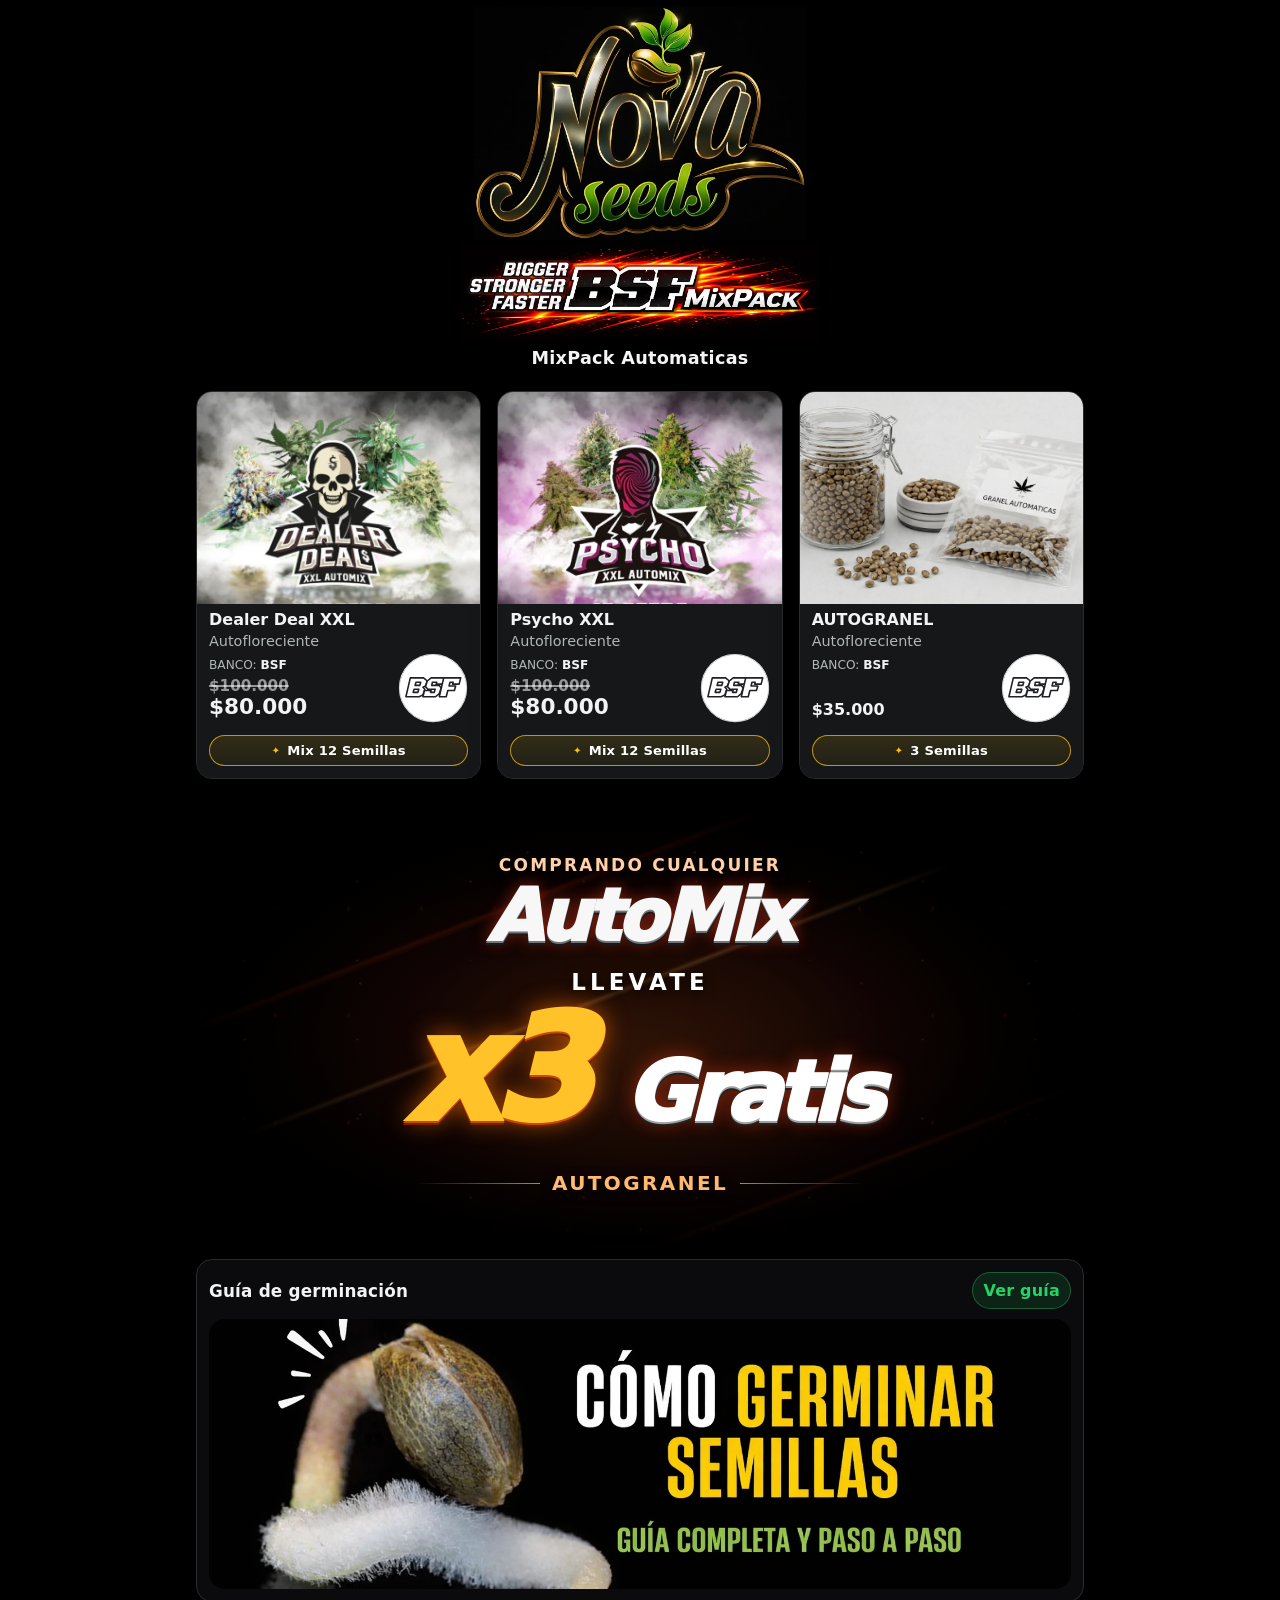
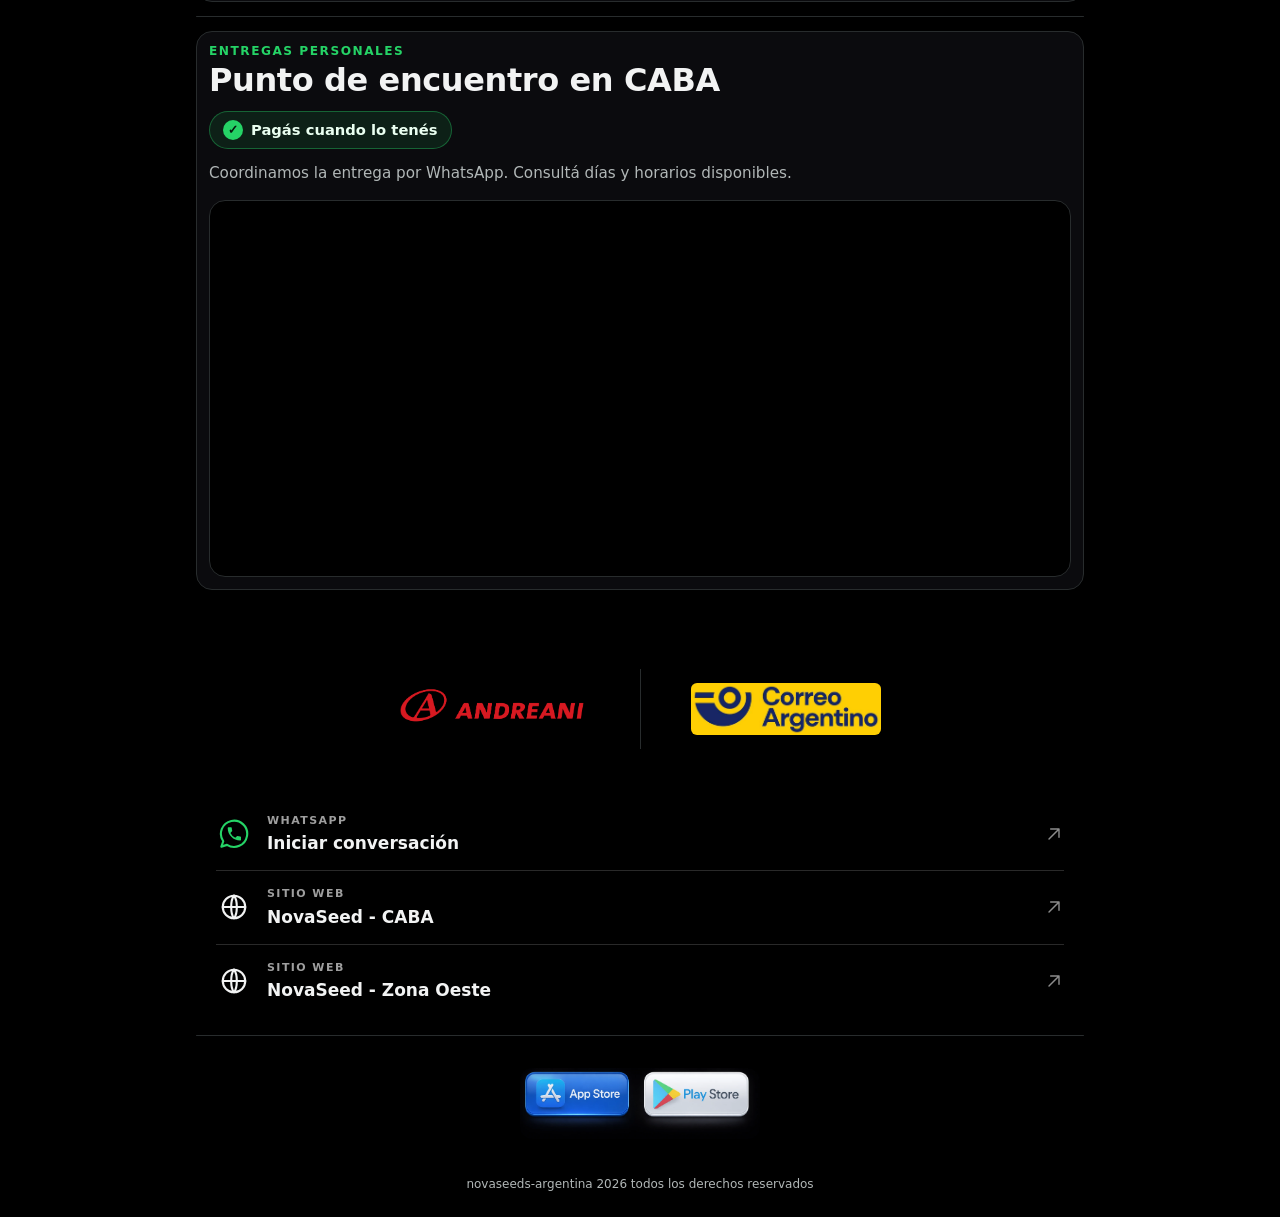
<file: index.html>
<!DOCTYPE html>

<html lang="es">
<head>
<meta charset="utf-8"/>
<meta content="width=device-width,initial-scale=1,viewport-fit=cover" name="viewport"/>
<meta content="#000000" name="theme-color"/>
<meta content="Semillas de colección en blister. Variedades autoflorecientes. Consultas y pedidos por WhatsApp. Envíos a todo el país." name="description"/>
<title>NOVA Seeds - Semillas De Colección</title>
<link href="css/styles.css" rel="stylesheet"/>
<link as="image" fetchpriority="high" href="img/logo.webp" rel="preload"/>
<link href="manifest.webmanifest" rel="manifest"/>
<link href="img/icon-192.png" rel="apple-touch-icon"/>
<meta content="yes" name="apple-mobile-web-app-capable"/>
<meta content="yes" name="mobile-web-app-capable"/>
<meta content="black-translucent" name="apple-mobile-web-app-status-bar-style"/>
<meta content="NOVA Seeds" name="apple-mobile-web-app-title"/>
  <!-- Google tag (gtag.js) -->
  <script async src="https://www.googletagmanager.com/gtag/js?id=G-DBK2QSC1G7"></script>
  <script>
    window.dataLayer = window.dataLayer || [];
    function gtag(){dataLayer.push(arguments);}
    gtag('js', new Date());
    gtag('config', 'G-DBK2QSC1G7');
  </script>

<!-- Vista previa de enlace: ejemplo Open Graph -->
<meta property="og:type" content="website"/>
<meta property="og:title" content="NOVA Seeds - Blísteres de Colección | Banco BSF Seeds"/>
<meta property="og:description" content="Semillas de colección en blíster. Variedades autoflorecientes. Consultas y pedidos por WhatsApp."/>
<meta property="og:image" content="https://novaseeds-argentina.github.io/MixPack/img/what.jpg"/>
<meta property="og:image:width" content="1200"/>
<meta property="og:image:height" content="630"/>
<meta property="og:image:type" content="image/jpeg"/>
<meta property="og:image:alt" content="NOVA Seeds"/>
</head>
<body class="theme-dark home-page">
<!-- Banner superior -->
<header class="site-header">
<div class="header-inner">
<img alt="Logo de NOVA Seeds" class="site-logo" decoding="async" fetchpriority="high" height="854" onerror="this.style.display='none'" src="img/logo.webp" width="1210"/>
<img alt="BSF MixPack" class="site-logo-secondary" decoding="async" loading="eager" onerror="this.style.display='none'" src="img/bsf-mixpack.webp" width="1361" height="372" style="width:92vw;max-width:360px;height:auto;display:block;margin:0 auto 10px;"/>
</div>
</header>
<main>
<section class="carousel-section theme-b" id="cuadro2">
<div class="section-head">
<h2 class="section-title-mobile">MixPack Automaticas</h2>
<div class="controls"><button aria-label="Anterior" id="prevBtn2">‹</button><button aria-label="Siguiente" id="nextBtn2">›</button></div>
</div>
<div aria-label="Carrusel de productos" class="carousel" id="carousel2"></div>
</section>

	<!-- REF-NOVA-PROMO | Bloque rotativo de novedades (entre carrusel y guía). -->
	<section class="promo-strip promo-rotation" aria-label="Novedades">
  <div class="promo-rotation__stage">
    <!-- REF-NOVA-PROMO-01 | Panel Llevate 3 / AutoMix -->
    <div class="promo-rotation__panel promo-rotation__offer is-active" id="promo-llevate" aria-hidden="false">
      <div class="offer-creative" aria-label="Comprando cualquier AutoMix, llevate x3 AutoGranel gratis">
        <div class="offer-creative__atmosphere" aria-hidden="true">
          <div class="offer-creative__light" aria-hidden="true"></div>
          <div class="offer-creative__streaks" aria-hidden="true"></div>
          <div class="offer-creative__sparks" aria-hidden="true"></div>
          <div class="offer-creative__shine" aria-hidden="true"></div>
        </div>
        <div class="offer-creative__content">
          <div class="offer-creative__intro">
            <span class="offer-creative__eyebrow">Comprando cualquier</span>
            <strong class="offer-creative__brand">AutoMix</strong>
          </div>
          <div class="offer-creative__reward">
            <div class="offer-creative__hero">
              <span class="offer-creative__verb">Llevate</span>
              <div class="offer-creative__headline"><strong class="offer-creative__number">x3</strong><strong class="offer-creative__free">Gratis</strong></div>
            </div>
            <div class="offer-creative__footer"><span>AutoGranel</span></div>
          </div>
        </div>
      </div>
    </div>
    <!-- REF-NOVA-PROMO-02 | Panel Red Line 2027 -->
    <div class="promo-rotation__panel redline-panel" id="promo-redline" aria-hidden="true" inert>
      <div class="redline-panel__heading"><span>PRÓXIMAMENTE</span><strong>RED LINE</strong><span class="redline-panel__sub">2027</span></div>
      <div class="redline-panel__gallery" aria-label="Imágenes de Red Line">
        <img src="img/red-line/portada.webp" alt="Red Line AutoMix, portada" width="800" height="800" class="is-current" data-red-image="0" decoding="async"/>
        <img src="img/red-line/logo.webp" alt="Identidad visual Red Line" width="1254" height="1254" data-red-image="1" decoding="async"/>
        <img src="img/red-line/detalle.webp" alt="Detalle del envase Red Line" width="1024" height="1100" data-red-image="2" decoding="async"/>
      </div>
      <div class="redline-panel__nav" aria-label="Cambiar imagen">
        <button type="button" data-red-step="-1" aria-label="Imagen anterior">‹</button>
        <button type="button" data-red-select="0" aria-label="Portada" aria-pressed="true"></button>
        <button type="button" data-red-select="1" aria-label="Logo" aria-pressed="false"></button>
        <button type="button" data-red-select="2" aria-label="Detalle" aria-pressed="false"></button>
        <button type="button" data-red-step="1" aria-label="Imagen siguiente">›</button>
      </div>
    </div>
    <!-- REF-NOVA-PROMO | Transición compartida -->
    <div class="promo-rotation__wipe" aria-hidden="true"></div>
  </div>
</section>


<section class="guide-section" id="guia">
  <div class="guide-head">
    <h3 class="guide-title">Guía de germinación</h3>
    <a class="guide-link" href="tutorial.html" aria-label="Abrir guía de germinación">Ver guía</a>
  </div>

  <div class="background-banner">
    <img alt="Guía de germinación" class="background-banner-img" decoding="async" loading="lazy" src="img/fondo-germinacion.webp" width="1536" height="600"/>
</div>

  </section>

<div class="section-divider" role="separator" aria-hidden="true"></div>

<section class="delivery-section" id="entregas">
  <div class="delivery-head">
    <div class="delivery-titles">
      <span class="delivery-eyebrow">Entregas personales</span>
      <h3 class="delivery-title">Punto de encuentro en CABA</h3>
    </div>
  </div>

  <p class="delivery-benefit"><span aria-hidden="true">✓</span> Pagás cuando lo tenés</p>

  <p class="delivery-text">
    Coordinamos la entrega por WhatsApp. Consultá días y horarios disponibles.
  </p>

  <div class="delivery-map" aria-label="Mapa de la zona">
    <iframe
      class="delivery-map-frame"
      title="Mapa de la zona"
      loading="lazy"
      referrerpolicy="no-referrer-when-downgrade"
      src="https://www.google.com/maps?q=Almagro%2C%20Cdad.%20Aut%C3%B3noma%20de%20Buenos%20Aires&output=embed"></iframe>
  </div>
</section>

<div class="section-divider shipping-spacer" aria-hidden="true"></div>

<!-- REF-NOVA-ENVIOS: logos de transportistas y transición con camión. -->
<section class="shipping-section" id="envios">
  <h2 class="shipping-title">Envíos</h2>
  <div class="shipping-stage">
    <div class="shipping-carriers">
      <div class="shipping-carrier shipping-carrier--andreani">
        <img class="shipping-img" src="img/andreani.png" alt="Andreani" loading="lazy" decoding="async" width="1458" height="485"/>
      </div>
      <div class="shipping-carrier shipping-carrier--correo">
        <img class="shipping-img" src="img/correo-argentino.jpg" alt="Correo Argentino - Envíos a todo el país" loading="lazy" decoding="async" width="803" height="221"/>
      </div>
    </div>
    <!-- REF-NOVA-ENVIOS-HUMO: dos estelas a la altura de las ruedas, con inercia horizontal. -->
    <div class="shipping-smoke" aria-hidden="true">
      <svg class="shipping-smoke-defs" width="0" height="0" xmlns="http://www.w3.org/2000/svg" focusable="false">
        <defs>
          <radialGradient id="shipping-smoke-soft">
            <stop offset="0" stop-color="#dce0e3" stop-opacity=".62"/>
            <stop offset=".48" stop-color="#b9bec4" stop-opacity=".43"/>
            <stop offset="1" stop-color="#969ba0" stop-opacity="0"/>
          </radialGradient>
          <!-- Ruedas: cy=63, r=10. El humo nunca supera su diámetro. -->
          <clipPath id="shipping-smoke-wheel-band" clipPathUnits="userSpaceOnUse">
            <rect x="-148" y="53" width="444" height="20"/>
          </clipPath>
          <g id="shipping-smoke-cloud" fill="url(#shipping-smoke-soft)">
            <ellipse cx="-8" cy="2" rx="11" ry="8"/>
            <ellipse cx="-17" cy="1" rx="13" ry="7"/>
            <ellipse cx="-26" cy="3" rx="11" ry="5.5"/>
            <ellipse cx="-19" cy="-3" rx="8" ry="5"/>
          </g>
        </defs>
      </svg>
      <div class="shipping-smoke-track shipping-smoke-track--1">
        <svg viewBox="0 0 148 80" xmlns="http://www.w3.org/2000/svg" focusable="false">
          <g clip-path="url(#shipping-smoke-wheel-band)">
            <g class="shipping-smoke-puff">
              <use href="#shipping-smoke-cloud" x="73.5" y="63"/>
              <use href="#shipping-smoke-cloud" x="119.5" y="63"/>
            </g>
          </g>
        </svg>
      </div>
      <div class="shipping-smoke-track shipping-smoke-track--2">
        <svg viewBox="0 0 148 80" xmlns="http://www.w3.org/2000/svg" focusable="false">
          <g clip-path="url(#shipping-smoke-wheel-band)">
            <g class="shipping-smoke-puff">
              <use href="#shipping-smoke-cloud" x="69.5" y="63"/>
              <use href="#shipping-smoke-cloud" x="115.5" y="63"/>
            </g>
          </g>
        </svg>
      </div>
      <div class="shipping-smoke-track shipping-smoke-track--3">
        <svg viewBox="0 0 148 80" xmlns="http://www.w3.org/2000/svg" focusable="false">
          <g clip-path="url(#shipping-smoke-wheel-band)">
            <g class="shipping-smoke-puff">
              <use href="#shipping-smoke-cloud" x="64.5" y="63"/>
              <use href="#shipping-smoke-cloud" x="110.5" y="63"/>
            </g>
          </g>
        </svg>
      </div>
    </div>
    <!-- Silueta de camión rápido: modelo superior central de la referencia. -->
    <div class="shipping-truck" aria-hidden="true">
      <svg viewBox="0 0 148 80" xmlns="http://www.w3.org/2000/svg" fill="currentColor" focusable="false">
        <path d="M16 17h53 M7 27h49 M20 37h39 M5 47h49 M25 57h31" stroke="currentColor" stroke-width="5" stroke-linecap="round" fill="none"/>
        <path d="M53 13h48a7 7 0 0 1 7 7v35H52V48H37a2.5 2.5 0 0 1 0-5h15v-7H29a2.5 2.5 0 0 1 0-5h23v-7H44a2.5 2.5 0 0 1 0-5h8z"/>
        <path d="M108 25h13a7 7 0 0 1 5 3l13 15a6 6 0 0 1 2 4v15h-8a14 14 0 0 0-27 0H87a14 14 0 0 0-27 0h-9v-8h57zm5 5v14h20l-11-13a3 3 0 0 0-2-1z" fill-rule="evenodd"/>
        <circle cx="73.5" cy="63" r="10"/><circle cx="119.5" cy="63" r="10"/>
        <circle cx="73.5" cy="63" r="4" fill="#000"/><circle cx="119.5" cy="63" r="4" fill="#000"/>
      </svg>
    </div>
  </div>
</section>

<div class="section-divider shipping-spacer" aria-hidden="true"></div>

<!-- REF-NOVA-CONTACTO | Accesos de contacto sin tarjetas ni número visible. -->
<section class="contact-section" id="contacto" aria-label="Contacto">
  <a class="contact-row contact-row--phone" href="https://wa.me/5491158768929" target="_blank" rel="noopener" aria-label="Iniciar conversación por WhatsApp (abre en otra pestaña)">
    <span class="contact-icon" aria-hidden="true">
      <svg viewBox="0 0 24 24" fill="none" xmlns="http://www.w3.org/2000/svg" focusable="false">
        <path d="M3.4 17.8 1.9 22.1l4.5-1.4A10.5 10.5 0 1 0 3.4 17.8Z" stroke="currentColor" stroke-width="1.7" stroke-linejoin="round"/>
        <path fill="currentColor" transform="translate(5.2 4.8) scale(.59)" d="M6.62 10.79a15.46 15.46 0 0 0 6.59 6.59l2.2-2.2a1 1 0 0 1 1.02-.24c1.12.37 2.33.57 3.57.57a1 1 0 0 1 1 1V20a1 1 0 0 1-1 1C10.61 21 3 13.39 3 4a1 1 0 0 1 1-1h3.5a1 1 0 0 1 1 1c0 1.25.2 2.45.57 3.57a1 1 0 0 1-.25 1.02z"/>
      </svg>
    </span>
    <span class="contact-copy"><span class="contact-label">WhatsApp</span><span class="contact-text">Iniciar conversación</span></span>
    <svg class="contact-arrow" viewBox="0 0 24 24" fill="none" aria-hidden="true" focusable="false"><path d="M6 18 18 6M8 6h10v10" stroke="currentColor" stroke-width="1.7" stroke-linecap="round" stroke-linejoin="round"/></svg>
  </a>
  <div class="contact-divider" aria-hidden="true"></div>
  <a class="contact-row" href="https://novaseeds-argentina.github.io/MixPack/" target="_blank" rel="noopener" aria-label="Visitar el sitio web NovaSeed - CABA (abre en otra pestaña)">
    <span class="contact-icon" aria-hidden="true">
      <svg viewBox="0 0 24 24" fill="none" xmlns="http://www.w3.org/2000/svg" focusable="false">
        <circle cx="12" cy="12" r="9" stroke="currentColor" stroke-width="1.7"/>
        <path d="M3 12h18M12 3c3 3.5 3 14.5 0 18M12 3c-3 3.5-3 14.5 0 18" stroke="currentColor" stroke-width="1.7" stroke-linecap="round"/>
      </svg>
    </span>
    <span class="contact-copy"><span class="contact-label">Sitio web</span><span class="contact-text">NovaSeed - CABA</span></span>
    <svg class="contact-arrow" viewBox="0 0 24 24" fill="none" aria-hidden="true" focusable="false"><path d="M6 18 18 6M8 6h10v10" stroke="currentColor" stroke-width="1.7" stroke-linecap="round" stroke-linejoin="round"/></svg>
  </a>
  <div class="contact-divider" aria-hidden="true"></div>
  <!-- REF-NOVA-CONTACTO-ZONA-OESTE | Enlace activo al sitio independiente de Zona Oeste. -->
  <a class="contact-row" href="https://novaseeds-argentina.github.io/MixPack-Oeste/" target="_blank" rel="noopener" aria-label="Visitar el sitio web NovaSeed - Zona Oeste (abre en otra pestaña)">
    <span class="contact-icon" aria-hidden="true">
      <svg viewBox="0 0 24 24" fill="none" xmlns="http://www.w3.org/2000/svg" focusable="false">
        <circle cx="12" cy="12" r="9" stroke="currentColor" stroke-width="1.7"/>
        <path d="M3 12h18M12 3c3 3.5 3 14.5 0 18M12 3c-3 3.5-3 14.5 0 18" stroke="currentColor" stroke-width="1.7" stroke-linecap="round"/>
      </svg>
    </span>
    <span class="contact-copy"><span class="contact-label">Sitio web</span><span class="contact-text">NovaSeed - Zona Oeste</span></span>
    <svg class="contact-arrow" viewBox="0 0 24 24" fill="none" aria-hidden="true" focusable="false"><path d="M6 18 18 6M8 6h10v10" stroke="currentColor" stroke-width="1.7" stroke-linecap="round" stroke-linejoin="round"/></svg>
  </a>
</section>

<div class="section-divider" role="separator" aria-hidden="true"></div>

<section class="app-install-section" aria-label="Instalar app">
  <button class="app-toast app-install-btn" type="button" aria-label="Instalar NOVA Seeds">
    <img id="appInstallImg" src="./img/app2.webp" alt="Instalar NOVA Seeds" loading="lazy" decoding="async" fetchpriority="low" onerror="this.onerror=null;this.src='img/app2.webp';">
  </button>
</section>

<footer class="site-footer" aria-label="Copyright">novaseeds-argentina 2026 todos los derechos reservados</footer>



</main>
<noscript><div style="padding:12px;color:#fff;background:#111;border:1px solid #222;border-radius:12px;margin:12px;">Para ver el catálogo completo, activá JavaScript en tu navegador.</div></noscript>
<!-- modal gallery -->
<div aria-hidden="true" class="lightbox" id="lightbox" role="dialog" aria-modal="true" aria-label="Galería">
<div class="lb-inner">
<button aria-label="Cerrar" class="lb-close" id="lb-close">×</button>
<img alt="" id="lb-img"/>
<div class="lb-thumbs" id="lb-thumbs"></div>
</div>
</div>
<!-- Modal: instrucciones de instalación (PWA) -->
<div class="install-modal" id="installModal" aria-hidden="true" role="dialog" aria-modal="true">
  <div class="install-modal__inner" role="document">
    <button class="install-modal__close" id="installModalClose" type="button" aria-label="Cerrar">×</button>
    <h4 class="install-modal__title">Instalar NOVA Seeds</h4>
    <div class="install-modal__body" id="installModalBody"></div>
  </div>
</div>

<script defer="" src="js/app.js"></script>
<script defer="" src="js/pwa.js"></script>
<!-- REF-NOVA-WHATSAPP-FLOAT | Botón flotante de WhatsApp: esquina inferior derecha, animación waToastStep3. -->
<div class="wa-stack" aria-label="Accesos rápidos">
<a aria-label="WhatsApp" class="wa-fab" href="https://wa.me/5491158768929?text=Hola%2C%20quisiera%20solicitar%20informaci%C3%B3n%20sobre%20sus%20productos%20y%20disponibilidad.%20%C2%A1Gracias%21" id="wa-fab" rel="noopener" target="_blank">
  <svg aria-hidden="true" focusable="false" viewBox="0 0 24 24">
    <path d="M3.4 17.8 1.9 22.1l4.5-1.4A10.5 10.5 0 1 0 3.4 17.8Z" fill="none" stroke="currentColor" stroke-width="1.8" stroke-linejoin="miter"/>
    <path fill="currentColor" transform="translate(5.2 4.8) scale(.59)" d="M6.62 10.79a15.46 15.46 0 0 0 6.59 6.59l2.2-2.2a1 1 0 0 1 1.02-.24c1.12.37 2.33.57 3.57.57a1 1 0 0 1 1 1V20a1 1 0 0 1-1 1C10.61 21 3 13.39 3 4a1 1 0 0 1 1-1h3.5a1 1 0 0 1 1 1c0 1.25.2 2.45.57 3.57a1 1 0 0 1-.25 1.02z"/>
  </svg>
  <span class="wa-fab__dot" aria-hidden="true"></span>
</a>
</div>
</body>
</html>
</file>
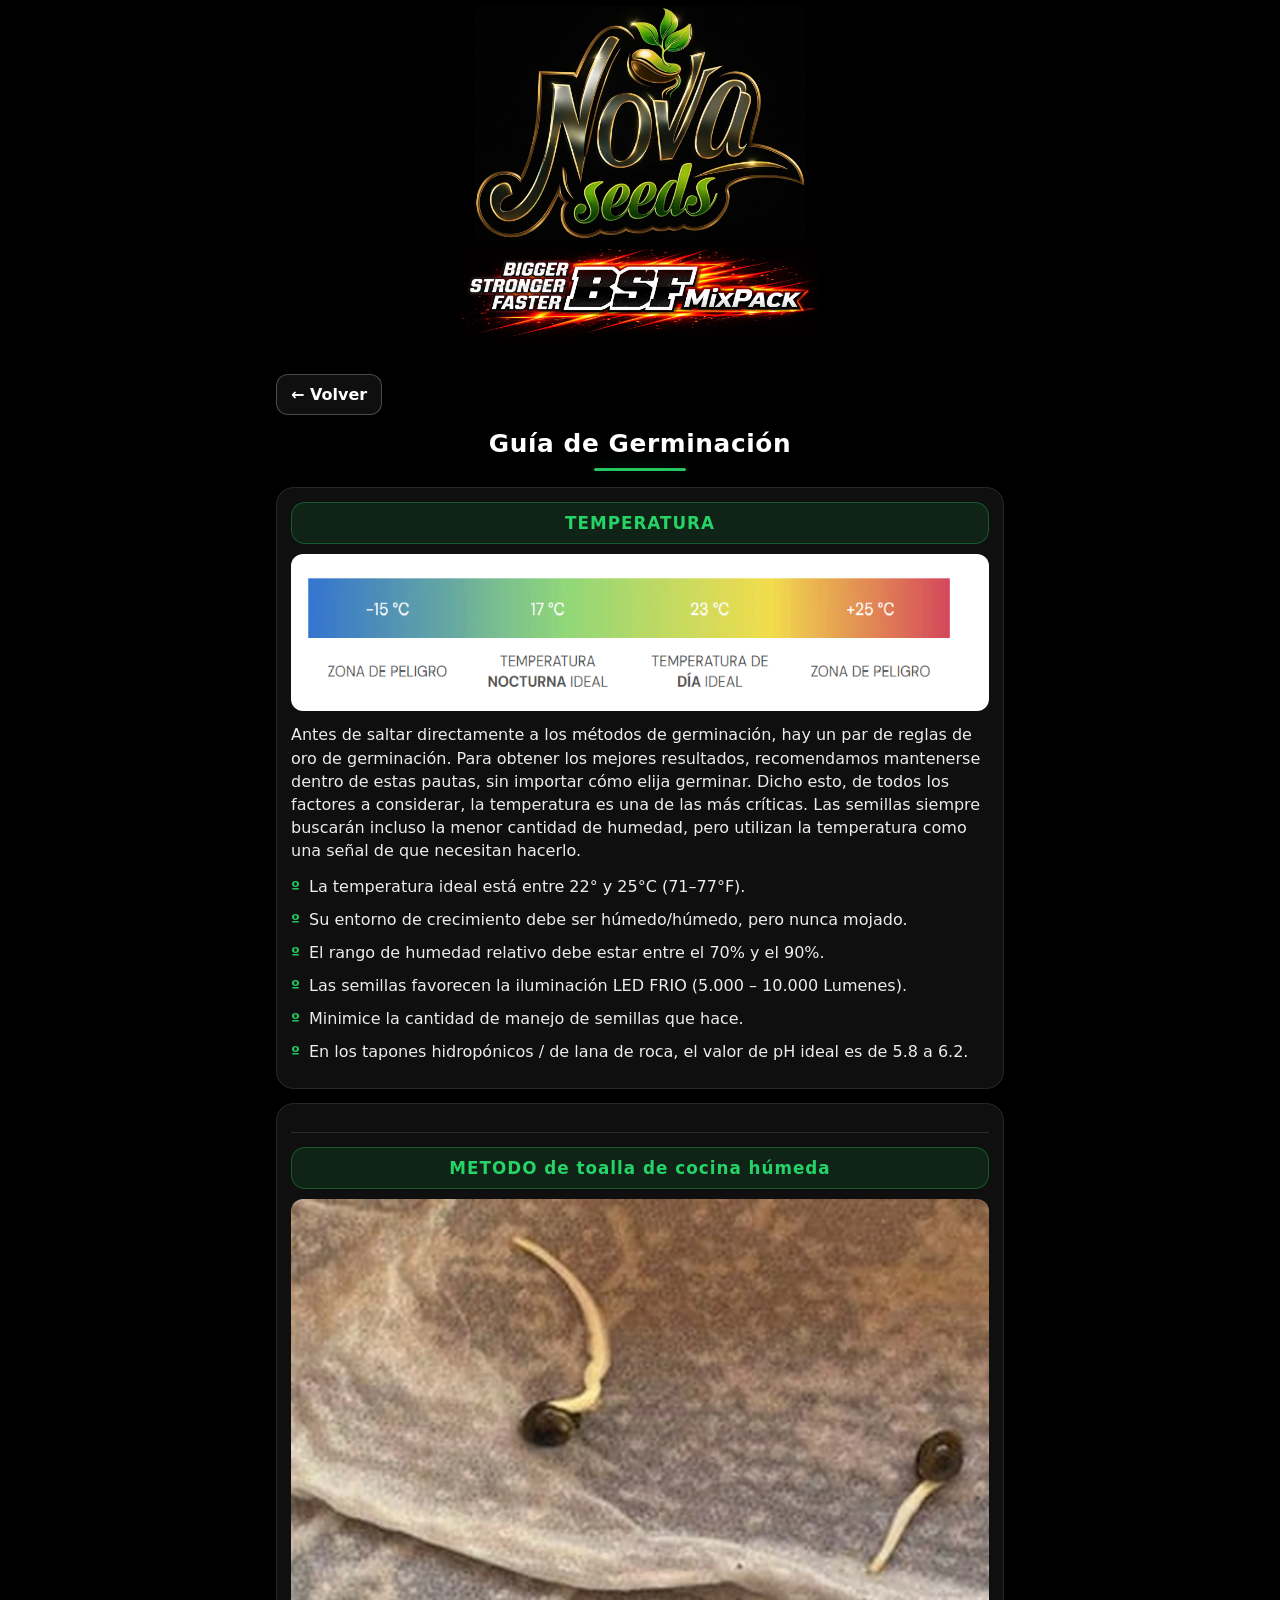
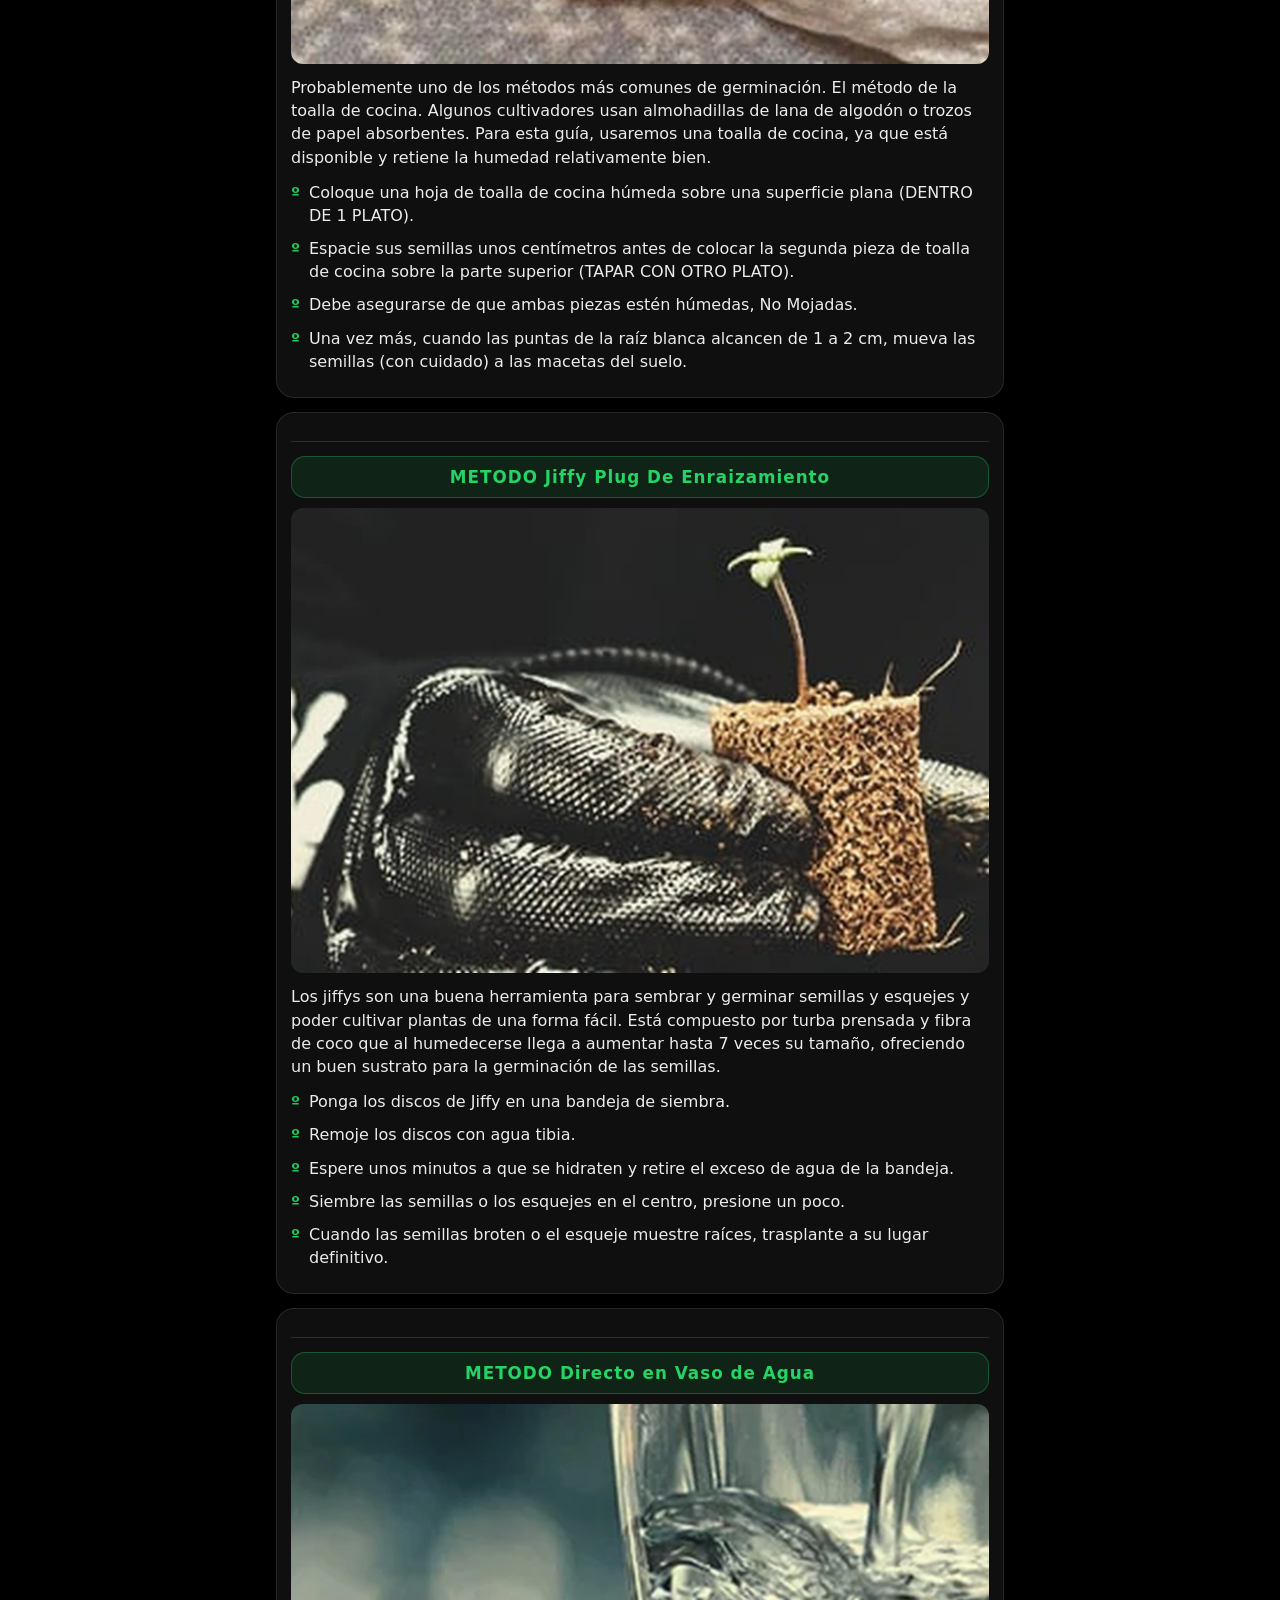
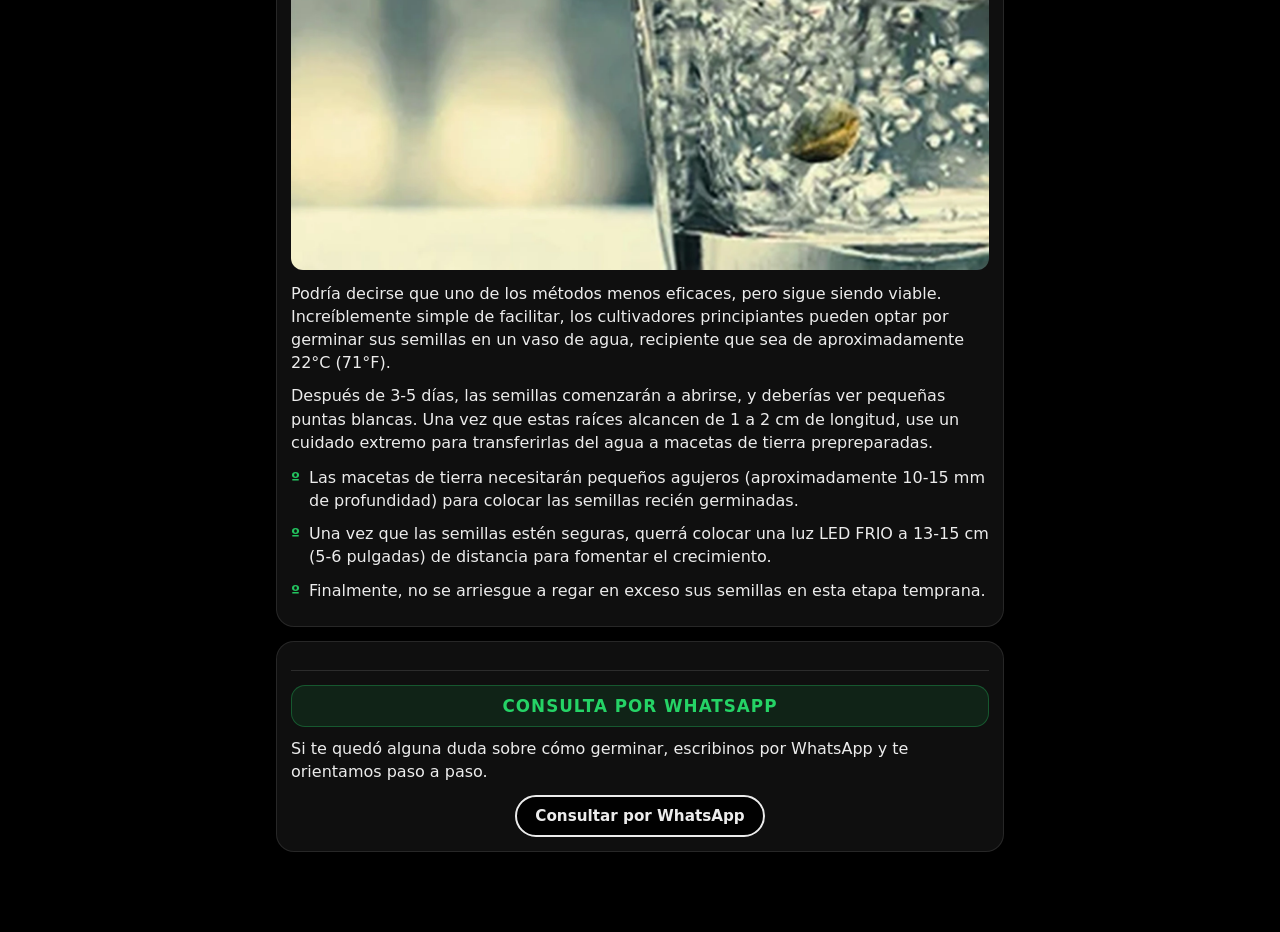
<file: tutorial.html>
<!doctype html>
<html lang="es">
<head>
  <meta charset="utf-8">
  <meta name="viewport" content="width=device-width,initial-scale=1,viewport-fit=cover,shrink-to-fit=no">
  <meta name="theme-color" content="#000000">
  <meta name="description" content="Guía de germinación - NOVA Seeds.">
  <title>Guía de Germinación - NOVA Seeds</title>
  <link rel="stylesheet" href="css/styles.css">
  <link rel="manifest" href="manifest.webmanifest">
  <link rel="apple-touch-icon" href="img/icon-192.png">
  <meta name="apple-mobile-web-app-capable" content="yes">
  <meta name="mobile-web-app-capable" content="yes">
  <meta name="apple-mobile-web-app-status-bar-style" content="black-translucent">
  <!-- Google tag (gtag.js) -->
  <script async src="https://www.googletagmanager.com/gtag/js?id=G-DBK2QSC1G7"></script>
  <script>
    window.dataLayer = window.dataLayer || [];
    function gtag(){dataLayer.push(arguments);}
    gtag('js', new Date());
    gtag('config', 'G-DBK2QSC1G7');
  </script>

</head>
<body class="theme-dark tutorial-page">
  <header class="site-header">
    <div class="header-inner">
      <img class="site-logo" src="img/logo.webp" alt="Logo de NOVA Seeds" decoding="async" loading="eager">
      <img class="site-logo-secondary" src="img/bsf-mixpack.webp" alt="BSF MixPack" decoding="async" loading="eager" onerror="this.style.display='none'" width="1361" height="372" style="width:92vw;max-width:360px;height:auto;display:block;margin:0 auto 10px;">
    </div>
  </header>

  <main class="tutorial-wrap">
    <div class="tutorial-header">
      <a class="tutorial-back" href="index.html" aria-label="Volver a la tienda">← Volver</a>
    </div>

    <h1 class="tutorial-title">Guía de Germinación</h1>

    <section class="tutorial-card">
      <h3>TEMPERATURA</h3>
      <img class="tutorial-img guide-img" src="img/00.png" alt="Temperatura de germinación" loading="lazy" decoding="async">
      <p>Antes de saltar directamente a los métodos de germinación, hay un par de reglas de oro de germinación. Para obtener los mejores resultados, recomendamos mantenerse dentro de estas pautas, sin importar cómo elija germinar. Dicho esto, de todos los factores a considerar, la temperatura es una de las más críticas. Las semillas siempre buscarán incluso la menor cantidad de humedad, pero utilizan la temperatura como una señal de que necesitan hacerlo.</p>
      <ul class="tutorial-oo">
        <li>La temperatura ideal está entre 22° y 25°C (71–77°F).</li>
        <li>Su entorno de crecimiento debe ser húmedo/húmedo, pero nunca mojado.</li>
        <li>El rango de humedad relativo debe estar entre el 70% y el 90%.</li>
        <li>Las semillas favorecen la iluminación LED FRIO (5.000 – 10.000 Lumenes).</li>
        <li>Minimice la cantidad de manejo de semillas que hace.</li>
        <li>En los tapones hidropónicos / de lana de roca, el valor de pH ideal es de 5.8 a 6.2.</li>
      </ul>
    </section>

    <section class="tutorial-card">
      <h3>METODO de toalla de cocina húmeda</h3>
      <img class="tutorial-img guide-img" src="img/01.webp" alt="Método de toalla de cocina húmeda" loading="lazy" decoding="async">
      <p>Probablemente uno de los métodos más comunes de germinación. El método de la toalla de cocina. Algunos cultivadores usan almohadillas de lana de algodón o trozos de papel absorbentes. Para esta guía, usaremos una toalla de cocina, ya que está disponible y retiene la humedad relativamente bien.</p>
      <ul class="tutorial-oo">
        <li>Coloque una hoja de toalla de cocina húmeda sobre una superficie plana (DENTRO DE 1 PLATO).</li>
        <li>Espacie sus semillas unos centímetros antes de colocar la segunda pieza de toalla de cocina sobre la parte superior (TAPAR CON OTRO PLATO).</li>
        <li>Debe asegurarse de que ambas piezas estén húmedas, No Mojadas.</li>
        <li>Una vez más, cuando las puntas de la raíz blanca alcancen de 1 a 2 cm, mueva las semillas (con cuidado) a las macetas del suelo.</li>
      </ul>
    </section>

    <section class="tutorial-card">
      <h3>METODO Jiffy Plug De Enraizamiento</h3>
      <img class="tutorial-img guide-img" src="img/02.webp" alt="Jiffy Plug de enraizamiento" loading="lazy" decoding="async">
      <p>Los jiffys son una buena herramienta para sembrar y germinar semillas y esquejes y poder cultivar plantas de una forma fácil. Está compuesto por turba prensada y fibra de coco que al humedecerse llega a aumentar hasta 7 veces su tamaño, ofreciendo un buen sustrato para la germinación de las semillas.</p>
      <ul class="tutorial-oo">
        <li>Ponga los discos de Jiffy en una bandeja de siembra.</li>
        <li>Remoje los discos con agua tibia.</li>
        <li>Espere unos minutos a que se hidraten y retire el exceso de agua de la bandeja.</li>
        <li>Siembre las semillas o los esquejes en el centro, presione un poco.</li>
        <li>Cuando las semillas broten o el esqueje muestre raíces, trasplante a su lugar definitivo.</li>
      </ul>
    </section>

    <section class="tutorial-card">
      <h3>METODO Directo en Vaso de Agua</h3>
      <img class="tutorial-img guide-img" src="img/03.webp" alt="Germinación directo en vaso de agua" loading="lazy" decoding="async">
      <p>Podría decirse que uno de los métodos menos eficaces, pero sigue siendo viable. Increíblemente simple de facilitar, los cultivadores principiantes pueden optar por germinar sus semillas en un vaso de agua, recipiente que sea de aproximadamente 22°C (71°F).</p>
      <p>Después de 3-5 días, las semillas comenzarán a abrirse, y deberías ver pequeñas puntas blancas. Una vez que estas raíces alcancen de 1 a 2 cm de longitud, use un cuidado extremo para transferirlas del agua a macetas de tierra prepreparadas.</p>
      <ul class="tutorial-oo">
        <li>Las macetas de tierra necesitarán pequeños agujeros (aproximadamente 10-15 mm de profundidad) para colocar las semillas recién germinadas.</li>
        <li>Una vez que las semillas estén seguras, querrá colocar una luz LED FRIO a 13-15 cm (5-6 pulgadas) de distancia para fomentar el crecimiento.</li>
        <li>Finalmente, no se arriesgue a regar en exceso sus semillas en esta etapa temprana.</li>
      </ul>
    </section>

    <section class="tutorial-card">
      <h3>CONSULTA POR WHATSAPP</h3>
      <p>Si te quedó alguna duda sobre cómo germinar, escribinos por WhatsApp y te orientamos paso a paso.</p>
      <p style="margin-top:12px; text-align:center;">
        <a class="tutorial-cta" target="_blank" rel="noopener"
           href="https://wa.me/5491158768929?text=Hola%20NOVA%20Seeds%2C%20tengo%20una%20duda%20sobre%20c%C3%B3mo%20germinar.%20%C2%BFMe%20pueden%20ayudar%3F">Consultar por WhatsApp</a>
      </p>
    </section>

</main>

  <script>
    // Asegura que la guía abra centrada (sin desplazamiento horizontal)
    window.addEventListener('load', () => {
      document.documentElement.scrollLeft = 0;
      document.body.scrollLeft = 0;
      window.scrollTo(0, 0);
    });
  </script>

  <script src="js/pwa.js" defer></script>
</body>
</html>
</file>
<file: css/styles.css>
:root{
  --font-ui: system-ui, -apple-system, "Segoe UI", Roboto, Arial, sans-serif;
  --gap:14px;
  --card-mobile: min(44vw, 190px);
  --card-desktop:300px;
  --radius:14px;
  --surface:#0b0b0e;
  --surface-2:#13131a;
  --text:#e9e9ef;
  --muted:#a2a2b3;
  --border:#2a2a36;
  --shadow: 0 8px 28px rgba(0,0,0,0.35);
  /* accents */
  --accent-a:#22d3ee; /* cyan */
  --accent-b:#a78bfa; /* violet */
}

.theme-dark{ background:#000; color:var(--text); }

/* evita que una imagen grande fuerce ancho extra en móvil */
html, body{ max-width:100%; overflow-x:hidden; }

.site-header{ background:#000; }
.site-header .header-inner{ display:flex; flex-direction:column; gap:6px; align-items:center; justify-content:center; padding:6px 0 2px; }
.site-logo{ max-width:95vw; height:auto; max-height:120px; margin:2px auto 2px; display:block; }
.site-logo-secondary{
  width: 92vw;
  max-width: 360px;
  height: auto;
  max-height: 120px;
  object-fit: contain;
  margin: 0 auto 10px;
  display: block;
}

main{ max-width:520px; margin:0 auto; padding: 0; }

.carousel-section{ padding:10px 0 12px; border-top:1px solid var(--border); }
.section-head{ display:flex; align-items:center; justify-content:space-between; margin:0 6px 6px; }
.section-head h2{ font-size:1.1rem; font-weight:700; letter-spacing:.3px; margin:0; color:var(--text); }
.controls button{
  padding:6px 10px; border-radius:10px; border:1px solid var(--border); background:var(--surface-2);
  color:var(--text); cursor:pointer;
}
.controls button:hover{ filter:brightness(1.2); }

/* Distinct accents per carousel */
.theme-a .section-head h2{ color: var(--accent-a); }
.theme-b .section-head h2{ color: var(--accent-b); }
.theme-a .card{ border-color: color-mix(in srgb, var(--accent-a) 30%, var(--border)); }
.theme-b .card{ border-color: color-mix(in srgb, var(--accent-b) 30%, var(--border)); }

.carousel{
  display:flex; gap:var(--gap); overflow-x:auto; padding:12px 6px;
  scroll-snap-type:x mandatory; -webkit-overflow-scrolling:touch;
}
.carousel::-webkit-scrollbar{ height:6px; }
.carousel::-webkit-scrollbar-thumb{ background:var(--border); border-radius:999px; }

.carousel .card{
  flex:0 0 var(--card-mobile); max-width:var(--card-mobile);
  scroll-snap-align:start;
  background:var(--surface);
  border:1px solid var(--border);
  border-radius:var(--radius);
  box-shadow:var(--shadow);
  overflow:hidden;
  display:flex; flex-direction:column;
}
.card .hero{ background-size:cover; background-position:center; aspect-ratio:4/3; position: relative; }
.card .body{
  padding: 12px;
  padding-top: calc(6px + env(safe-area-inset-top, 0px));
  background: var(--surface-2);
  box-sizing: border-box;
  font-family: var(--font-ui);
  -webkit-font-smoothing: antialiased;
  -moz-osx-font-smoothing: grayscale;
  flex: 1 1 auto;           /* llena el alto cuando las cards se estiran en móvil */
  display: flex;
  flex-direction: column;
  gap: 4px;
}

.card h3{ margin:0; font-size:1rem; color:var(--text); }
.spec{ color:var(--muted); font-size:0.9rem; }
.price{ font-weight:800; color:var(--text); }

/* Auto Granel: doble título en una fila (sin especificaciones) */
.ag-title-row{
  display:flex;
  justify-content:center;
  align-items:center;
  gap: 10px;
  flex-wrap: wrap;
  text-align:center;
}
.ag-title-row .ag-title-main{ margin:0; }
.ag-title-row .ag-title-qty{ margin:0; color: var(--seeds-green, #90ee90); }

/* Texto descriptivo de Auto Granel en la ficha */
.auto-granel-ficha .ag-desc{
  margin: 10px 0 0 0;
  text-align: center;
  color: #eaeaea;
  font-size: 0.95rem;
  line-height: 1.35;
}
.auto-granel-ficha .ag-desc em{
  font-style: normal;
  opacity: 0.95;
}

/* lightbox minimal */
.lightbox{ position:fixed; inset:0; display:none; align-items:center; justify-content:center; background:rgba(0,0,0,0.7); z-index:9999; }
.lightbox.active{ display:flex; }
.lb-inner{ background:#0b0b0e; padding:12px; border:1px solid var(--border); border-radius:12px; max-width:95vw; max-height:90vh; display:flex; flex-direction:column; align-items:center; gap:8px; }
.lb-inner img{ max-width:90vw; max-height:70vh; object-fit:contain; border-radius:10px; }
.lb-thumbs{ display:flex; gap:6px; overflow:auto; padding:6px; }
.lb-thumbs img{ width:64px; height:64px; object-fit:cover; border-radius:8px; cursor:pointer; border:1px solid var(--border); }
.lb-close{ position:absolute; top:12px; right:12px; background:var(--surface-2); color:var(--text); border:1px solid var(--border); font-size:20px; padding:6px 10px; border-radius:10px; cursor:pointer; }

/* mobile */
@media(max-width:768px){
  :root{ --card-mobile: 70vw; }
}


/* v32 split-view panels */
#lightbox.active{
  position: fixed;
  inset: 0;
  background: rgba(0,0,0,0.92);
  overflow: hidden; /* panels scroll inside */
  padding: 14px 16px;
}
.lb-split{
  display: grid;
  grid-template-columns: 1fr 1fr;
  gap: 16px;
  height: calc(100vh - 28px);
  min-height: 320px;
}
.panel{
  background:#111; border:1px solid #222; border-radius:12px; box-shadow:0 2px 8px rgba(0,0,0,.25);
  display:flex; flex-direction:column; min-height:0; overflow:auto; -webkit-overflow-scrolling:touch;
}
.panel-visual #lb-img{ display:block; width:100%; height:auto; border-bottom:1px solid #222; }
.panel-visual #lb-thumbs{ display:flex; flex-wrap:nowrap; gap:8px; overflow-x:auto; padding:8px; background:#f4f4f4; border-top:1px solid #e2e2e2; }
.panel-visual #lb-thumbs img{ flex:0 0 auto; height:78px; width:auto; border-radius:6px; border:1px solid #d9d9d9; }

.panel-fichas{ padding:12px; gap:12px; }
.panel-fichas.is-hidden{ display:none !important; }
.lb-split.no-fichas{ grid-template-columns:1fr !important; }

.lb-fichas-multi{ display:flex; flex-direction:column; gap:12px; }
.lb-ficha-panel{ background:#0f0f0f; border:1px solid #242424; border-radius:12px; padding:14px; color:#eee; }
.lb-ficha-title{ margin:0 0 8px 0; font-size:1rem; font-weight:700; color:#90ee90; }
.ficha-grid{ display:grid; grid-template-columns:repeat(2,minmax(0,1fr)); gap:8px 16px; font-size:.95rem; line-height:1.35; }
.ficha-grid .notas{ grid-column:1 / -1; }
.ficha-grid b{ color:#ddd; display:block; margin-bottom:2px; }
.ficha-grid span{ color:#fafafa; display:block; }

@media (max-width: 900px){
  .lb-split{ grid-template-columns:1fr; height:auto; }
  #lightbox.active{ overflow-y:auto; }
  .panel{ min-height:auto; overflow:visible; }
}


/* v33: centrar, ajustar tamaños y evitar cortes */
#lightbox.active{
  display: flex;
  justify-content: center;
  align-items: flex-start;
  padding: 24px;
  overflow-y: auto;              /* permite scroll general si hace falta */
  -webkit-overflow-scrolling: touch;
}

.lb-split{
  width: min(1120px, 100%);      /* ancho límite para que no desborde */
  max-width: 1120px;
  height: calc(100vh - 96px);    /* cabe en viewport con padding */
  min-height: 420px;
  margin: 0 auto;                /* centrado horizontal */
  display: grid;
  grid-template-columns: 1fr 1fr;
  gap: 16px;
}

.panel{
  min-width: 0;                  /* evita overflow por contenido ancho */
  min-height: 0;                 /* habilita overflow dentro */
  display: flex;
  flex-direction: column;
  overflow: auto;
  -webkit-overflow-scrolling: touch;
}

/* Imagen contenida dentro del panel visual */
.panel-visual #lb-img{
  display: block;
  width: 100%;
  height: auto;
  max-height: 60vh;              /* evita que se corte por alto */
  object-fit: contain;
  border-bottom: 1px solid #222;
}

/* Miniaturas más compactas y dentro de ancho */
.panel-visual #lb-thumbs{
  display: flex;
  flex-wrap: nowrap;
  overflow-x: auto;
  gap: 8px;
  padding: 8px;
  background: #f4f4f4;
  border-top: 1px solid #e2e2e2;
}
.panel-visual #lb-thumbs img{
  flex: 0 0 auto;
  height: 64px;                  /* más pequeñas para caber */
  width: auto;
  border-radius: 6px;
  border: 1px solid #d9d9d9;
}

/* Panel fichas con scroll; tarjetas no exceden ancho */
.panel-fichas{
  padding: 12px;
  display: flex;
  flex-direction: column;
  gap: 12px;
  overflow: auto;
  word-break: break-word;
}
.lb-ficha-panel{
  background:#0f0f0f;
  border:1px solid #242424;
  border-radius:12px;
  padding:14px;
  color:#eee;
  box-shadow:0 2px 8px rgba(0,0,0,.25);
}

/* Responsive: apilar y usar scroll del lightbox */
@media (max-width: 900px){
  .lb-split{
    grid-template-columns: 1fr;
    width: 100%;
    max-width: none;
    height: auto;
  }
  #lightbox.active{
    overflow-y: auto;
  }
  .panel{
    max-height: none;
    overflow: visible;
  }
  .panel-visual #lb-img{
    max-height: 48vh;
  }
}


/* v36: Lightbox full-bleed (100% ancho y alto) */
#lightbox.active{
  padding: 0 !important;
  inset: 0;
  width: 100vw;
  height: 100vh;
  overflow: hidden; /* los paneles scrollean */
}

.lb-split{
  width: 100vw !important;
  max-width: none !important;
  height: 100vh !important;
  margin: 0 !important;
  gap: 0 !important;              /* sin gutter para tocar bordes laterales */
  grid-template-columns: 1fr 1fr; /* mantiene dos columnas */
}

.panel{
  border-radius: 0 !important;    /* que llegue al borde */
  min-height: 0;
  min-width: 0;
  overflow: auto;
  -webkit-overflow-scrolling: touch;
}

/* Imagen ajustada al alto disponible dentro del panel visual */
.panel-visual #lb-img{
  max-height: calc(100vh - 140px); /* espacio para thumbs y barras */
  object-fit: contain;
  width: 100%;
  height: auto;
}

/* Thumbs más compactas para caber siempre */
.panel-visual #lb-thumbs{
  gap: 6px;
  padding: 8px;
}
.panel-visual #lb-thumbs img{height:auto; max-width:100%;}

/* Mobile: sigue sin márgenes laterales */
@media (max-width: 900px){
  .lb-split{
    grid-template-columns: 1fr;
    height: 100vh !important;
  }
}


/* v37: Logo grande por altura y centrado */
:root{ --logo-vh: 28vh; }

header, .header{
  display: flex;
  justify-content: center;
  align-items: flex-start;
  gap: 0;
  margin-bottom: clamp(16px, calc(var(--logo-vh) * 0.35), 140px);
}

header img[src*="logo.webp"], .header img[src*="logo.webp"], img.logo, .site-logo img{
  display: block;
  height: clamp(120px, var(--logo-vh), 420px);
  width: auto;
  max-width: none !important;
}

/* Contenido principal separado del header por si hay otros contenedores */
main, .main, #main, .carousels, .carousels-wrap, .carousel-wrap{
  margin-top: clamp(12px, calc(var(--logo-vh) * 0.15), 64px);
}

@media (max-width: 640px){
  :root{ --logo-vh: 22vh; } /* un poco menos en móvil para no desbordar */
}


/* v38: fuerza de logo grande, evita límites antiguos */
.site-header .site-logo,
header .site-logo,
img.site-logo,
.site-logo[src*="logo.webp"]{
  height: clamp(160px, 30vh, 520px) !important;
  width: auto !important;
  max-height: none !important;
  max-width: 95vw !important;
  display: block;
  margin: 6px auto 18px !important;
}
/* separar los carruseles según el alto real del logo */
main, .main, #main, .carousels, .carousels-wrap, .carousel-wrap{
  margin-top: clamp(16px, 6vh, 80px);
}


/* v39: card image constraints so cards don't blow up */
.carousel .card img{
  display:block;
  width:100%;
  height:auto;
  object-fit: cover;
}


/* v40: Scroll único del lightbox (todo el contenido scrollea junto) */
#lightbox.active{
  position: fixed;
  inset: 0;
  width: 100vw;
  height: 100vh;
  overflow-y: auto !important;           /* un solo scroll vertical */
  overflow-x: hidden;
  padding: 0;                             /* full-bleed por pedido previo */
  -webkit-overflow-scrolling: touch;
}

/* El contenedor ya no fuerza altura de viewport */
.lb-split{
  width: 100vw;
  max-width: none;
  height: auto !important;               /* sin 100vh */
  min-height: 0 !important;
  margin: 0;
  display: grid;
  grid-template-columns: 1fr 1fr;
  gap: 16px;                             /* dejamos un gutter razonable */
  padding: 16px;                         /* respiración interna */
}

/* Los paneles no tienen scroll propio */
.panel{
  min-height: 0;
  overflow: visible !important;          /* el scroll vive en #lightbox */
}

/* Imagen sin tope de alto para que no se corte; que se adapte al ancho */
.panel-visual #lb-img{
  width: 100%;
  height: auto;
  max-height: none !important;
  object-fit: contain;
  border-bottom: 1px solid #222;
}

/* Thumbs pueden seguir con scroll horizontal propio si exceden */
.panel-visual #lb-thumbs{
  display: flex;
  flex-wrap: nowrap;
  overflow-x: auto;
  gap: 8px;
  padding: 8px 8px 4px;
  background: #f4f4f4;
  border-top: 1px solid #e2e2e2;
}
.panel-visual #lb-thumbs img{
  flex: 0 0 auto;
  height: 64px;
  width: auto;
  border-radius: 6px;
  border: 1px solid #d9d9d9;
}

/* Responsive: apilar en móvil, sigue un solo scroll vertical */
@media (max-width: 900px){
  .lb-split{ grid-template-columns: 1fr; gap: 12px; padding: 12px; }
}


/* v41: eliminar círculo/loader del lightbox y cualquier pseudo-elemento */
#lightbox::before,
#lightbox::after{
  content: none !important;
  display: none !important;
  width: 0 !important;
  height: 0 !important;
  border: 0 !important;
  box-shadow: none !important;
  background: none !important;
}

/* Evitar halos/contornos circulares por focus dentro del lightbox */
#lightbox *:focus{
  outline: none !important;
  box-shadow: none !important;
}

/* Si existieran puntos de navegación circulares antiguos, ocultarlos */
.lb-dots,
.lb-dots button{ display: none !important; }


/* v42: eliminación estricta de círculos/pseudo-elementos del lightbox */
.lightbox::before,
.lightbox::after,
.lb-inner::before,
.lb-inner::after,
#lightbox::before,
#lightbox::after{
  content: none !important;
  display: none !important;
  width: 0 !important;
  height: 0 !important;
  border: 0 !important;
  background: none !important;
  box-shadow: none !important;
  mask: none !important;
  -webkit-mask: none !important;
}

/* Ocultar posibles elementos circulares residuales (loaders, dots) */
#lightbox .loader,
#lightbox .spinner,
#lightbox .dot,
#lightbox .dots,
#lightbox [class*="loader"],
#lightbox [class*="spinner"],
#lightbox [class*="dot"]{
  display: none !important;
  visibility: hidden !important;
  opacity: 0 !important;
}

/* Neutralizar un botón de cierre circular si existe */
#lightbox .lb-close,
.lightbox .lb-close{
  background: transparent !important;
  border: 0 !important;
  border-radius: 0 !important;
  box-shadow: none !important;
}

/* Asegurar que no haya bordes circulares en contenedores base */
.lightbox, #lightbox, .lb-inner{
  border-radius: 0 !important;
}


/* v43: sin nada en los bordes: sin gaps, sin padding, sin bordes ni sombras */
#lightbox.active{
  padding: 0 !important;
  margin: 0 !important;
  outline: none !important;
  box-shadow: none !important;
}

.lb-split{
  gap: 0 !important;
  padding: 0 !important;
  margin: 0 !important;
}

.panel, .panel-visual, .panel-fichas, .lb-ficha-panel{
  border: 0 !important;
  border-radius: 0 !important;
  box-shadow: none !important;
}

#lightbox .lb-close,
#lightbox [class*="close"]{
  display: none !important;
  visibility: hidden !important;
  width: 0 !important;
  height: 0 !important;
}

/* Thumbs pegadas al borde también */
.panel-visual #lb-thumbs{
  padding: 0 !important;
  border-top: 0 !important;
  background: #f4f4f4; /* opcional: quitar si no querés color */
}

/* Evitar cualquier outline residual */
#lightbox *, #lightbox *::before, #lightbox *::after{
  outline: none !important;
  box-shadow: none !important;
}


/* v44: eliminar overlay/control izquierdo (prev) del lightbox */
#lightbox .lb-prev,
#lightbox .prev,
#lightbox .nav-prev,
#lightbox .nav-left,
#lightbox .lb-left,
#lightbox [class*="prev"],
#lightbox [class*="left-nav"]{
  display: none !important;
  visibility: hidden !important;
  opacity: 0 !important;
  pointer-events: none !important;
  width: 0 !important;
  height: 0 !important;
  background: transparent !important;
  border: 0 !important;
  box-shadow: none !important;
}

/* Si el elemento es un <a> o <button> absoluto pegado a la izquierda, neutralizarlo */
#lightbox a, #lightbox button{
  outline: none !important;
}
#lightbox a[aria-label="Previous"],
#lightbox button[aria-label="Previous"]{
  display: none !important;
}

/* Asegurar que no aparezca ningún pseudo-elemento en la esquina */
#lightbox *::before, #lightbox *::after{
  box-shadow: none !important;
  border: 0 !important;
}


/* v45: eliminar el cuadradito de la esquina neutralizando .lb-inner */
.lb-inner{
  background: transparent !important;
  border: 0 !important;
  padding: 0 !important;
  box-shadow: none !important;
}

/* Asegurar que la X esté visible */
#lb-close.lb-close{
  position: absolute;
  top: 18px;
  right: 18px;
  display: inline-block !important;
  visibility: visible !important;
  opacity: 1 !important;
  z-index: 9999;
  background: rgba(0,0,0,0.6);
  color: #fff;
  border: 1px solid #222;
  border-radius: 15px;
  padding: 6px 10px;
  line-height: 1;
  font-size: 30px;
  cursor: pointer;
}


/* v46: close button visible y único */
#lb-close.lb-close{
  position: fixed;        /* fijo respecto a la ventana del lightbox */
  top: 21px;
  right: 21px;
  width: 108px;
  height: 108px;
  display: inline-flex !important;
  align-items: center;
  justify-content: center;
  font-size: 42px;
  line-height: 1;
  color: #fff;
  background: rgba(0,0,0,0.75);
  border: 1px solid #222;
  border-radius: 18px;
  cursor: pointer;
  z-index: 10000;
}
#lb-close.lb-close:hover{ background: rgba(0,0,0,0.9); }

/* No ocultar #lb-close aunque existan reglas anteriores */
#lightbox #lb-close.lb-close{ display: inline-flex !important; visibility: visible !important; opacity: 1 !important; }

/* Ocultar otros candidatos a "close" para evitar confusión, pero NO #lb-close */
#lightbox [class*="close"]:not(.lb-close),
#lightbox [id*="close"]:not(#lb-close){
  display: none !important;
  visibility: hidden !important;
  opacity: 0 !important;
}


/* v-car2.5: mostrar 2.5 tarjetas en cada carrusel (desktop) */
.carousel, .carrusel, .carousel-wrap, .cards-track{
  scroll-snap-type: x mandatory;
}

.carousel .card, .carrusel .card, .carousel .tarjeta, .carrusel .tarjeta{
  flex: 0 0 calc(100% / 2.5);
  max-width: calc(100% / 2.5);
  scroll-snap-align: start;
}

/* Mantener experiencia en móvil si ya estaba: 1.2–1.5 tarjetas */
@media (max-width: 900px){
  .carousel .card, .carrusel .card, .carousel .tarjeta, .carrusel .tarjeta{
    flex-basis: calc(100% / 1.3);
    max-width: calc(100% / 1.3);
  }
}


/* v-car2.5-v2: forzar 2.5 tarjetas también en smartphone */
.carousel{
  display: flex !important;
  overflow-x: auto !important;
  scroll-snap-type: x mandatory;
  -webkit-overflow-scrolling: touch;
}
.carousel .card, .carrusel .card, .carousel .tarjeta, .carrusel .tarjeta{
  flex: 0 0 40% !important;     /* 100% / 2.5 */
  max-width: 40% !important;
  scroll-snap-align: start;
}

/* opcional: si existe gap muy grande, reduce en móvil para que se aprecie el .5 */
@media (max-width: 900px){
  .carousel{ gap: 8px; padding-inline: 8px; }
}


/* v3: Botón Cerrar con imagen personalizada */
#lb-close,
#lightbox #lb-close{
  position: fixed;
  top: 21px;
  right: 21px;
  width: 108px;
  height: 108px;
  display: inline-block;
  background: transparent url("../img/Atras.png") center center / contain no-repeat !important;
  border: 0 !important;
  border-radius: 50% !important;
  cursor: pointer;
  z-index: 10000;
  /* ocultar cualquier texto interno sin romper accesibilidad */
  color: transparent !important;
  text-indent: -9999px;
  overflow: hidden;
}
#lb-close:hover{ filter: brightness(1.05); transform: scale(1.02); transition: transform .12s ease; }
#lb-close:active{ transform: scale(0.98); }


/* v4: tamaño móvil un poco más pequeño para no tapar contenido */
@media (max-width: 480px){
  #lb-close{ width: 90px; height: 90px }
}


/* v5: Títulos de sección con acento de marca */
:root{
  /* Ajusta este color para coordinar con tu logo.webp */
  --brand-accent: #90ee90;
  --brand-ink: #c8ffd1;
}
.section-title.brand{
  margin: 10px 0 14px 0;
  font-weight: 800;
  line-height: 1.1;
  color: var(--brand-accent);
  text-align: center;
  padding: 0 10px;
}

/* Título mobile-first, simple y legible */
.section-title--split{
  display: flex;
  flex-direction: column;
  align-items: center;
  gap: 2px;
  letter-spacing: normal;
  text-transform: none;
}

.section-title--split .title-kicker{
  font-size: clamp(11px, 3.3vw, 13px);
  letter-spacing: .14em;
  text-transform: uppercase;
  opacity: .85;
}

.section-title--split .title-main{
  font-size: clamp(18px, 6vw, 24px);
  font-weight: 900;
  line-height: 1.05;
  letter-spacing: 0;
  text-transform: none;
}


/* barra de acento */
.section-title.brand::after{
  content: "";
  position: absolute;
  left: 14px;
  bottom: -8px;
  width: 120px;
  height: 4px;
  background: linear-gradient(90deg, var(--brand-accent), transparent 85%);
  border-radius: 2px;
}

/* punto de acento tipo "logo-dot" */
.section-title.brand::before{
  content: "";
  position: absolute;
  left: 0;
  top: .2em;
  width: 10px;
  height: 10px;
  border-radius: 50%;
  background: var(--brand-accent);
  box-shadow: 0 0 8px var(--brand-ink);
}

/* modo oscuro base */
body{ color: #eee; background: #1a1a1a; }


/* v6: colores sincronizados con 'Seeds' del logo */
:root{
  --seeds-green: #518c0b;
  --seeds-yellow: #ccc523;
  --seeds-glow: #ccc52333;
}
.section-title.brand{
  margin: 10px 0 14px 0;
  font-weight: 800;
  line-height: 1.1;
  color: var(--brand-accent);
  text-align: center;
  padding: 0 10px;
}

/* Título mobile-first, simple y legible */
.section-title--split{
  display: flex;
  flex-direction: column;
  align-items: center;
  gap: 2px;
  letter-spacing: normal;
  text-transform: none;
}

.section-title--split .title-kicker{
  font-size: clamp(11px, 3.3vw, 13px);
  letter-spacing: .14em;
  text-transform: uppercase;
  opacity: .85;
}

.section-title--split .title-main{
  font-size: clamp(18px, 6vw, 24px);
  font-weight: 900;
  line-height: 1.05;
  letter-spacing: 0;
  text-transform: none;
}

.section-title.brand::before{
  background: var(--seeds-yellow) !important;
  box-shadow: 0 0 10px var(--seeds-glow);
}
.section-title.brand::after{
  background: linear-gradient(90deg, var(--seeds-yellow), transparent 85%) !important;
}


/* vTITLES-REFINE: borde amarillo más sutil en títulos de secciones */
.section-title.brand{
  margin: 10px 0 14px 0;
  font-weight: 800;
  line-height: 1.1;
  color: var(--brand-accent);
  text-align: center;
  padding: 0 10px;
}

/* Título mobile-first, simple y legible */
.section-title--split{
  display: flex;
  flex-direction: column;
  align-items: center;
  gap: 2px;
  letter-spacing: normal;
  text-transform: none;
}

.section-title--split .title-kicker{
  font-size: clamp(11px, 3.3vw, 13px);
  letter-spacing: .14em;
  text-transform: uppercase;
  opacity: .85;
}

.section-title--split .title-main{
  font-size: clamp(18px, 6vw, 24px);
  font-weight: 900;
  line-height: 1.05;
  letter-spacing: 0;
  text-transform: none;
}



/* v-close-xl-only: aumentar tamaño del botón Cerrar sin tocar nada más */
#lightbox #lb-close, #lb-close.lb-close{
  width: 120px !important;
  height: 120px !important;
  background-size: contain !important;
}
@media (max-width: 480px){
  #lightbox #lb-close, #lb-close.lb-close{
    width: 88px !important;
    height: 88px !important;
  }
}


/* v-close-mid-only: tamaño intermedio del botón Cerrar */
#lightbox #lb-close, #lb-close.lb-close{
  width: 96px !important;
  height: 96px !important;
  background-size: contain !important;
}
@media (max-width: 480px){
  #lightbox #lb-close, #lb-close.lb-close{
    width: 74px !important;
    height: 74px !important;
  }
}


/* v-close-slightly-smaller: un poco más chico */
#lightbox #lb-close, #lb-close.lb-close{
  width: 84px !important;
  height: 84px !important;
  background-size: contain !important;
}
@media (max-width: 480px){
  #lightbox #lb-close, #lb-close.lb-close{
    width: 64px !important;
    height: 64px !important;
  }
}


/* v-close-30-less: 30% más chico */
#lightbox #lb-close, #lb-close.lb-close{
  width: 59px !important;
  height: 59px !important;
}
@media (max-width: 480px){
  #lightbox #lb-close, #lb-close.lb-close{
    width: 45px !important;
    height: 45px !important;
  }
}


/* REF-NOVA-WHATSAPP-FLOAT | Círculo blanco, marca verde y punto rojo. */
.wa-fab{
  position: fixed;
  width: 88px;
  height: 88px;
  border-radius: 50%;
  background: #fff;
  color: #42c95b;
  display: inline-flex;
  align-items: center;
  justify-content: center;
  box-shadow: 0 6px 20px rgba(0,0,0,.22);
  text-decoration: none;
  transition: box-shadow 120ms ease;
}
.wa-fab:hover{ box-shadow: 0 8px 24px rgba(0,0,0,.32); }
.wa-fab:focus-visible{ outline: 2px solid #42c95b; outline-offset: 4px; }
.wa-fab svg{ display: block; width: 48px; height: 48px; }
.wa-fab__dot{
  position: absolute;
  top: 5px;
  right: 5px;
  width: 14px;
  height: 14px;
  border-radius: 50%;
  background: #ff0808;
  pointer-events: none;
}
@media (max-width: 600px){
  .wa-fab{ width: 72px; height: 72px; }
  .wa-fab svg{ width: 40px; height: 40px; }
  .wa-fab__dot{ width: 12px; height: 12px; }
}

/* vDealer-Details styles (scoped) */
.dealer-only .dealer-details-grid{
  display: grid;
  grid-template-columns: repeat(2, minmax(0,1fr));
  gap: 10px 18px;
}
.dealer-only .dd-item{
  display: grid;
  grid-template-columns: auto 1fr;
  align-items: start;
  gap: 8px;
}
.dealer-only .dd-label{ color:#ddd; font-weight:700; }
.dealer-only .dd-value{ color:#fafafa; }
@media (max-width: 900px){
  .dealer-only .dealer-details-grid{ grid-template-columns: 1fr; }
}


/* vDealer-Details v2: solo estilo para diferenciar etiqueta vs valor */
.dealer-only .dealer-details-grid{
  gap: 12px 20px; /* separa tarjetas dentro de la grilla 2-col */
}

.dealer-only .dd-item{
  display: grid;
  grid-template-columns: 150px 1fr; /* columna fija para etiqueta */
  align-items: start;
  gap: 8px;
  padding: 10px 12px;
  background: #121212;
  border: 1px solid #202020;
  border-radius: 10px;
}

.dealer-only .dd-label{
  color: #a9f5b0;       /* etiqueta con tono distinto */
  font-weight: 800;
  text-transform: uppercase;
  font-size: .86rem;
  letter-spacing: .04em;
  align-self: center;
  background: rgba(144,238,144,.12);
  border: 1px solid rgba(144,238,144,.25);
  border-radius: 8px;
  padding: 4px 8px;
}
.dealer-only .dd-label::after{
  content: ":";
  margin-left: 6px;
  color: #bbb;
  font-weight: 600;
}

.dealer-only .dd-value{
  color: #eeeeee;
  font-weight: 600;
  font-size: .98rem;
  line-height: 1.35;
  word-break: break-word;
}

/* Responsive: en móvil, apilar etiqueta y valor para legibilidad */
@media (max-width: 900px){
  .dealer-only .dd-item{
    grid-template-columns: 1fr;
  }
  .dealer-only .dd-label{
    justify-self: start;
    margin-bottom: 2px;
  }
}


/* vDealer-Details v3: cada ficha en su propio cuadro con título; grid 2 columnas dentro */
.dealer-only.lb-ficha-panel{
  margin: 16px 0 18px 0;
  padding: 16px 18px;
  background: #0f0f0f;
  border: 1px solid #242424;
  border-radius: 14px;
  box-shadow: 0 6px 18px rgba(0,0,0,.28);
}
.dealer-only .lb-ficha-title{
  margin: 0 0 12px 0;
  font-weight: 800;
  font-size: 1.08rem;
  color: var(--seeds-green, #90ee90);
  border-bottom: 1px solid #1c1c1c;
  padding-bottom: 8px;
}

/* Etiquetas y valores en 2 columnas simétricas dentro del cuadro */
.dealer-only .dealer-details-grid{
  display: grid;
  grid-template-columns: 1fr 1fr;
  gap: 10px 24px;
}

/* Los items dejan de tener caja propia: solo filas limpias */
.dealer-only .dd-item{
  display: contents; /* mantiene el layout de dos columnas por fila */
}

.dealer-only .dd-label{
  color: #bfe9c2;
  font-weight: 700;
  font-size: .95rem;
  text-transform: none;
  letter-spacing: .01em;
  align-self: center;
}
.dealer-only .dd-label::after{ content: ":"; margin-left: 6px; color: #9aa3a5; }

.dealer-only .dd-value{
  color: #eeeeee;
  font-weight: 600;
  font-size: .98rem;
  line-height: 1.35;
  word-break: break-word;
}

/* Responsive: en móvil, la grilla pasa a 1 columna */
@media (max-width: 900px){
  .dealer-only .dealer-details-grid{ grid-template-columns: 1fr; gap: 8px 12px; }
  .dealer-only .dd-label::after{ margin-left: 5px; }
}


/* vDealer-Details v4: 2 columnas equilibradas dentro de cada ficha, sin amontonarse */
.dealer-only .dealer-details-grid{
  display: grid;
  grid-template-columns: repeat(2, minmax(0, 1fr)); /* dos columnas de pares */
  gap: 14px 24px;                                   /* aire vertical y horizontal */
  align-items: start;
}

/* Cada par ocupa una de las dos columnas y alinea etiqueta/valor dentro */
.dealer-only .dd-item{
  display: grid !important;                         /* anula display:contents previo */
  grid-template-columns: max-content 1fr;
  column-gap: 10px;
  row-gap: 4px;
  padding: 4px 0;
  border-bottom: 1px solid #1b1b1b;
}
.dealer-only .dd-item:nth-child(odd){ padding-right: 8px; }
.dealer-only .dd-item:nth-child(even){ padding-left: 8px; }
.dealer-only .dd-item:last-child{ border-bottom: none; }

/* Etiqueta y valor más legibles, sin cajas extra */
.dealer-only .dd-label{
  color: #cfead2;
  font-weight: 700;
  font-size: .95rem;
  text-transform: none;
  letter-spacing: .01em;
  white-space: nowrap;
}
.dealer-only .dd-label::after{
  content: ":";
  margin-left: 6px;
  color: #9aa3a5;
  font-weight: 600;
}
.dealer-only .dd-value{
  color: #f1f1f1;
  font-weight: 600;
  font-size: .98rem;
  line-height: 1.4;
  word-break: break-word;
}

/* Responsive: una sola columna en móvil para no apilar demasiado estrecho */
@media (max-width: 900px){
  .dealer-only .dealer-details-grid{ grid-template-columns: 1fr; gap: 12px; }
  .dealer-only .dd-item{ padding: 6px 0; }
}


/* vDealer-Details v5: etiquetas sin formato, más chicas; 2 columnas homogéneas; fondo gris oscuro */
.dealer-only.lb-ficha-panel{
  background: #1c1c1c !important;
  border: 1px solid #2a2a2a !important;
  border-radius: 14px;
  box-shadow: 0 6px 18px rgba(0,0,0,.35);
  padding: 16px 18px;
  margin: 16px 0 18px 0;
}
.dealer-only .lb-ficha-title{
  margin: 0 0 12px 0;
  padding-bottom: 8px;
  border-bottom: 1px solid #262626;
}

/* Dos columnas de pares dentro de la ficha, con buen aire */
.dealer-only .dealer-details-grid{
  display: grid;
  grid-template-columns: repeat(2, minmax(0,1fr));
  gap: 16px 24px;
  align-items: start;
}

/* Cada par en bloque, etiqueta y valor en línea (no separados) */
.dealer-only .dd-item{
  display: block !important;
  padding: 2px 0;
  border-bottom: 0;
}
.dealer-only .dd-label{
  display: inline;
  font-weight: 600;
  font-size: .88rem;
  color: #d0d0d0;
  text-transform: none;
  letter-spacing: 0;
}
.dealer-only .dd-label::after{ content: none !important; }
.dealer-only .dd-value{
  display: inline;
  margin-left: 6px;
  color: #e6e6e6;
  font-weight: 600;
  font-size: .94rem;
  line-height: 1.4;
  word-break: break-word;
}

/* Móvil: una columna para no amontonar */
@media (max-width: 900px){
  .dealer-only .dealer-details-grid{ grid-template-columns: 1fr; gap: 12px; }
}


/* vDealer-Details v6: pares en 2 columnas dentro de cada ficha (solo Dealer) */
.dealer-only .dealer-details-grid2{
  display: grid;
  grid-template-columns: repeat(2, minmax(0,1fr));
  gap: 14px 24px;
  align-items: start;
}
.dealer-only .dd-pair{
  display: grid;
  grid-template-columns: max-content 8px 1fr; /* etiqueta : valor */
  align-items: baseline;
}
.dealer-only .dd-label{
  color: #d0d0d0;
  font-weight: 600;
  font-size: .92rem;
}
.dealer-only .dd-sep{ color: #9aa3a5; }
.dealer-only .dd-value{
  color: #f1f1f1;
  font-weight: 600;
  font-size: .98rem;
  line-height: 1.35;
  word-break: break-word;
}
@media (max-width: 900px){
  .dealer-only .dealer-details-grid2{ grid-template-columns: 1fr; gap: 12px; }
}


/* v7: 2 columnas también en smartphone y etiqueta compacta */
.dealer-only .dd-label{
  background: none !important;
  border: 0 !important;
  padding: 0 !important;
  font-size: .88rem !important;
  font-weight: 600 !important;
  color: #d2d2d2 !important;
}
.dealer-only .dd-value{
  font-size: .94rem !important;
}
/* Mantener 2 columnas en móvil */
@media (max-width: 900px){
  .dealer-only .dealer-details-grid2{
    grid-template-columns: 1fr 1fr !important;
    gap: 12px 16px !important;
  }
}
@media (max-width: 480px){
  .dealer-only .dd-label{ font-size: .84rem !important; }
  .dealer-only .dd-value{ font-size: .9rem !important; }
}


/* v8: Compactar fuentes y espaciados SOLO en .dealer-only para que 2 columnas respiren en móvil */
.dealer-only .lb-ficha-panel{ padding: 14px 16px; }

/* Desktop: ajustes leves */
.dealer-only .dealer-details-grid2{ gap: 12px 20px; }
.dealer-only .dd-label{ font-size: .9rem; }
.dealer-only .dd-value{ font-size: .96rem; line-height: 1.32; }

/* <=900px: mantener 2 columnas pero con respiración y textos más chicos */
@media (max-width: 900px){
  .dealer-only .dealer-details-grid2{
    grid-template-columns: 1fr 1fr !important;
    gap: 10px 14px !important;
  }
  .dealer-only .lb-ficha-panel{ padding: 12px 14px; }
  .dealer-only .dd-label{ font-size: .84rem !important; }
  .dealer-only .dd-value{ font-size: .9rem !important; line-height: 1.28; }
  .dealer-only .dd-pair{
    grid-template-columns: minmax(84px, 42%) 6px 1fr;
  }
}

/* <=600px: más compacto aún para evitar amontonamiento */
@media (max-width: 600px){
  .dealer-only .dealer-details-grid2{
    grid-template-columns: 1fr 1fr !important;
    column-gap: 12px !important;
    row-gap: 8px !important;
  }
  .dealer-only .lb-ficha-panel{ padding: 10px 12px; }
  .dealer-only .dd-label{ font-size: .8rem !important; letter-spacing: 0; }
  .dealer-only .dd-value{ font-size: .86rem !important; line-height: 1.24; }
  .dealer-only .dd-pair{
    grid-template-columns: minmax(78px, 44%) 6px 1fr;
  }
}

/* <=400px: últimas reducciones controladas */
@media (max-width: 400px){
  .dealer-only .lb-ficha-panel{ padding: 9px 10px; }
  .dealer-only .dd-label{ font-size: .76rem !important; }
  .dealer-only .dd-value{ font-size: .82rem !important; line-height: 1.22; }
  .dealer-only .dd-pair{
    grid-template-columns: minmax(72px, 46%) 6px 1fr;
  }
}

/* Evitar cortes feos y permitir quiebres sanos en palabras largas */
.dealer-only .dd-label, .dealer-only .dd-value{
  word-break: break-word;
  overflow-wrap: anywhere;
  hyphens: auto;
}


/* v9: armonía tipográfica y respiración sin perder 2 columnas (solo Dealer) */
.dealer-only .lb-ficha-panel{
  padding: 12px 14px;
  border-radius: 12px;
}

/* títulos un poco más contenidos */
.dealer-only .lb-ficha-title{
  margin: 0 0 8px 0;
  font-size: 1rem;
  font-weight: 800;
  letter-spacing: .01em;
  padding-bottom: 6px;
}

/* grid 2×N con aire equilibrado */
.dealer-only .dealer-details-grid2{
  gap: 10px 14px;
}

/* cada par más fino y alineado; separadores mínimos */
.dealer-only .dd-pair{
  grid-template-columns: minmax(72px, 44%) 4px 1fr;
  margin: 2px 0;
}

/* etiqueta y valor más chicos y regulares */
.dealer-only .dd-label{
  font-size: clamp(.72rem, 1.8vw, .86rem) !important;
  font-weight: 600 !important;
  color: #d4d6d7 !important;
  letter-spacing: 0;
  line-height: 1.18;
  white-space: nowrap;
}
.dealer-only .dd-sep{ color:#9aa3a5; }
.dealer-only .dd-value{
  font-size: clamp(.78rem, 2.0vw, .92rem) !important;
  font-weight: 600 !important;
  color: #f0f0f0 !important;
  line-height: 1.22;
  word-break: break-word;
  overflow-wrap: anywhere;
}

/* breakpoints: ajustar proporciones para que no se amontone */
@media (max-width: 900px){
  .dealer-only .lb-ficha-panel{ padding: 10px 12px; }
  .dealer-only .dealer-details-grid2{ gap: 10px 12px; }
  .dealer-only .dd-pair{ grid-template-columns: minmax(68px, 46%) 4px 1fr; }
}
@media (max-width: 600px){
  .dealer-only .lb-ficha-panel{ padding: 9px 10px; }
  .dealer-only .dealer-details-grid2{ gap: 8px 10px; }
  .dealer-only .dd-pair{ grid-template-columns: minmax(64px, 48%) 4px 1fr; }
}
@media (max-width: 400px){
  .dealer-only .lb-ficha-panel{ padding: 8px 9px; }
  .dealer-only .dealer-details-grid2{ gap: 8px 10px; }
  .dealer-only .dd-pair{ grid-template-columns: minmax(60px, 50%) 4px 1fr; }
}


/* v10: diseño más armónico solo Dealer Deal XXL */
.dealer-only.lb-ficha-panel{
  background: #151515 !important;
  border: 1px solid #262626 !important;
  border-radius: 12px;
  padding: 16px 18px;
  margin: 16px 0 18px 0;
  box-shadow: 0 6px 18px rgba(0,0,0,.28);
}
.dealer-only .lb-ficha-title{
  margin: 0 0 12px 0;
  padding-bottom: 8px;
  border-bottom: 1px solid #1e1e1e;
  font-size: 1.03rem;
  font-weight: 800;
  letter-spacing: .01em;
  color: var(--seeds-green, #9be29b);
}

/* grid interno con aire. 2 columnas cómodas; 1 columna en pantallas angostas */
.dealer-only .dealer-details-grid2{
  display: grid;
  grid-template-columns: repeat(2, minmax(0,1fr));
  gap: 14px 24px;
}
@media (max-width: 540px){
  .dealer-only .dealer-details-grid2{ grid-template-columns: 1fr; gap: 10px 14px; }
}

/* cada par consistente, con separador suave */
.dealer-only .dd-pair{
  display: grid;
  grid-template-columns: max-content 6px 1fr;
  align-items: baseline;
  column-gap: 8px;
  padding-bottom: 6px;
  border-bottom: 1px dashed #202020;
}
.dealer-only .dd-pair:last-child{ border-bottom: none; }

/* etiqueta sutil, valor legible */
.dealer-only .dd-label{
  font-size: .82rem;
  font-weight: 600;
  color: #cfd3d4;
  text-transform: none;
  letter-spacing: 0;
  white-space: nowrap;
  line-height: 1.2;
}
.dealer-only .dd-sep{ color:#888; }
.dealer-only .dd-value{
  font-size: .95rem;
  font-weight: 600;
  color: #f2f2f2;
  line-height: 1.28;
  word-break: break-word;
  overflow-wrap: anywhere;
}

/* microajustes por breakpoints */
@media (max-width: 900px){
  .dealer-only .dd-label{ font-size: .8rem; }
  .dealer-only .dd-value{ font-size: .92rem; }
}
@media (max-width: 400px){
  .dealer-only .lb-ficha-panel{ padding: 12px 14px; }
  .dealer-only .dd-label{ font-size: .78rem; }
  .dealer-only .dd-value{ font-size: .9rem; }
}


/* v11: diseño minimal y ordenado SOLO Dealer Deal XXL */
.dealer-only.lb-ficha-panel{
  background: transparent !important;
  border: 0 !important;
  box-shadow: none !important;
  padding: 10px 0;
  margin: 14px 0;
}
.dealer-only .lb-ficha-title{
  margin: 0 0 8px 0;
  padding-bottom: 6px;
  border-bottom: 1px solid #1e1e1e;
  font-size: .98rem;
  font-weight: 800;
  letter-spacing: .01em;
}

/* Grid 2 columnas con aire */
.dealer-only .dealer-details-grid2{
  display: grid;
  grid-template-columns: repeat(2, minmax(0, 1fr));
  gap: 10px 22px;
  align-items: start;
}

/* Cada par compacto y alineado en línea */
.dealer-only .dd-pair{
  display: flex;
  align-items: baseline;
  gap: 6px;
  min-width: 0;
  padding: 2px 0;
}

.dealer-only .dd-label{
  font-size: .78rem !important;
  font-weight: 600 !important;
  color: #cfd3d4 !important;
  white-space: nowrap;
  line-height: 1.2;
}
.dealer-only .dd-sep{ color:#8a8f92; }
.dealer-only .dd-value{
  font-size: .9rem !important;
  font-weight: 600 !important;
  color: #eeeeee !important;
  line-height: 1.24;
  min-width: 0;
  word-break: break-word;
  overflow-wrap: anywhere;
}

/* Breakpoints: evitar amontonamiento extremo */
@media (max-width: 560px){
  .dealer-only .dealer-details-grid2{ gap: 8px 14px; }
  .dealer-only .dd-label{ font-size: .76rem !important; }
  .dealer-only .dd-value{ font-size: .88rem !important; }
}
@media (max-width: 400px){
  .dealer-only .dealer-details-grid2{
    grid-template-columns: 1fr;   /* pasar a 1 columna si es muy angosto para mantener armonía */
    gap: 8px 10px;
  }
}

/* v12 photo-style (only Dealer) */
.ft-wrap{ display:flex; flex-direction:column; gap: 16px; }
.ft-card.dealer-only{
  background: #18191b;
  border: 1px solid #2a2b2d;
  border-radius: 14px;
  padding: 14px 16px;
  box-shadow: 0 6px 18px rgba(0,0,0,.28);
}
.ft-title{
  margin: 0 0 10px 0;
  font-size: clamp(.98rem, 2.6vw, 1.06rem);
  font-weight: 800;
  color: #f2f4f6;
}
.ft-grid{
  display: grid;
  grid-template-columns: repeat(2, minmax(0,1fr));
  gap: clamp(10px, 2.2vw, 16px) clamp(16px, 3.2vw, 28px);
}
.ft-item{ min-width: 0; }
.ft-label{
  font-size: clamp(.70rem, 1.9vw, .82rem);
  color: #aeb3b7;
  margin: 0 0 4px 0;
  line-height: 1.15;
  font-weight: 600;
}
.ft-val{
  font-size: clamp(.86rem, 2.3vw, 1.02rem);
  font-weight: 700;
  color: #f7f7f7;
  line-height: 1.28;
  word-break: break-word;
  overflow-wrap: anywhere;
}
@media (max-width: 400px){
  .ft-grid{ gap: 8px 12px; }
}


/* v12b: título de ficha técnica en verde (solo Dealer) */
.dealer-only .ft-title{
  color: var(--seeds-green, #90ee90) !important;
}


/* vZoom-1 modal */
#zoom-modal{ position: fixed; inset: 0; display: none; align-items: center; justify-content: center; z-index: 100000; }
#zoom-modal.active{ display: flex; }
#zoom-modal .zm-backdrop{ position: absolute; inset: 0; background: rgba(0,0,0,.86); }
#zoom-modal .zm-content{ position: relative; max-width: 95vw; max-height: 95vh; }
#zoom-modal .zm-img{ display: block; max-width: 95vw; max-height: 95vh; border-radius: 10px; box-shadow: 0 10px 30px rgba(0,0,0,.45); }
#zoom-modal .zm-close{
  position: absolute; top: 10px; right: 10px;
  width: 44px; height: 44px;
  border: 0; border-radius: 10px;
  background: rgba(0,0,0,.55); color: #fff;
  font-size: 24px; line-height: 1; cursor: pointer;
}
#zoom-modal .zm-close:hover{ background: rgba(0,0,0,.75); }
body.no-scroll{ overflow: hidden; }


/* vZoom-3: permitir scroll si el zoom supera el viewport */
#zoom-modal .zm-content{ overflow: auto; }
#zoom-modal .zm-img{ transform-origin: center center; }


/* vZoom-4: asegurar centrado en el modal */
#zoom-modal{ display: none; align-items: center; justify-content: center; }
#zoom-modal.active{ display: flex; }
#zoom-modal .zm-content{ display: block; margin: 0 auto; }
#zoom-modal .zm-img{ display: block; margin: 0 auto; transform-origin: center center; }

/* vPsycho-1: estilo foto SOLO Psycho XXL */
.ft-wrap{ display:flex; flex-direction:column; gap:16px; }
.psycho-only.ft-card{
  background:#18191b; border:1px solid #2a2b2d; border-radius:14px;
  padding:14px 16px; box-shadow:0 6px 18px rgba(0,0,0,.28);
}
.psycho-only .ft-title{
  margin:0 0 10px 0; font-size:clamp(.98rem,2.6vw,1.06rem);
  font-weight:800; color:var(--seeds-green,#90ee90);
  border-bottom:1px solid #1e1e1e; padding-bottom:8px;
}
.psycho-only .ft-grid{
  display:grid; grid-template-columns:repeat(2,minmax(0,1fr));
  gap: clamp(10px,2.2vw,16px) clamp(16px,3.2vw,28px);
}
.psycho-only .ft-item{ min-width:0; }
.psycho-only .ft-label{
  font-size:clamp(.70rem,1.9vw,.82rem); color:#aeb3b7; margin:0 0 4px 0;
  line-height:1.15; font-weight:600;
}
.psycho-only .ft-val{
  font-size:clamp(.86rem,2.3vw,1.02rem); font-weight:700; color:#f7f7f7;
  line-height:1.28; word-break:break-word; overflow-wrap:anywhere;
}
@media (max-width: 400px){
  .psycho-only .ft-grid{ gap:8px 12px; }
}

/* vPsycho-3: no extra CSS, reuse existing ft-card styles */


/* vZoom-Fix r1: contenedor estable y centrado */
#zoom-modal{ position: fixed; inset: 0; display: none; align-items: center; justify-content: center; z-index: 100000; }
#zoom-modal.active{ display: flex; }
#zoom-modal .zm-backdrop{ position: absolute; inset: 0; background: rgba(0,0,0,.86); }
#zoom-modal .zm-content{
  position: relative;
  width: 96vw; height: 96vh;
  max-width: 96vw; max-height: 96vh;
  display: flex; align-items: center; justify-content: center;
  overflow: auto; -webkit-overflow-scrolling: touch;
  box-sizing: border-box;
  padding: env(safe-area-inset-top) env(safe-area-inset-right)
           env(safe-area-inset-bottom) env(safe-area-inset-left);
  overscroll-behavior: contain;
}
@supports (height: 100dvh){
  #zoom-modal .zm-content{ height: 96dvh; max-height: 96dvh; }
}
#zoom-modal .zm-img{ display: block; margin: auto; transform-origin: center center; border-radius: 10px; box-shadow: 0 10px 30px rgba(0,0,0,.45); }
#zoom-modal .zm-close{
  position: absolute; top: 10px; right: 10px;
  width: 44px; height: 44px; border: 0; border-radius: 10px;
  background: rgba(0,0,0,.55); color: #fff; font-size: 24px; line-height: 1; cursor: pointer;
}
#zoom-modal .zm-close:hover{ background: rgba(0,0,0,.75); }
body.no-scroll{ overflow: hidden; }


/* v2 Psycho: línea separadora del título en verde */
.psycho-only .ft-title{
  border-bottom-color: var(--seeds-green, #90ee90) !important;
}


/* v3 Dealer: línea separadora del título en verde */
.dealer-only .ft-title{
  border-bottom-color: var(--seeds-green, #90ee90) !important;
}


/* v4 Dealer: forzar línea verde visible bajo el título */
.dealer-only .ft-title,
.dealer-only .lb-ficha-title{
  border-bottom: 1px solid var(--seeds-green, #90ee90) !important;
  padding-bottom: 8px;
  display: block;
}


/* v5: Psycho XXL tipografía igual a Dealer Deal XXL */
.psycho-only .ft-title{
  font-size: clamp(.98rem, 2.6vw, 1.06rem) !important;
  font-weight: 800 !important;
  letter-spacing: .01em !important;
  padding-bottom: 8px !important;
  border-bottom: 1px solid var(--seeds-green, #90ee90) !important;
  color: var(--seeds-green, #90ee90) !important;
}
.psycho-only .ft-grid{
  gap: clamp(10px, 2.2vw, 16px) clamp(16px, 3.2vw, 28px) !important;
}
.psycho-only .ft-label{
  font-size: clamp(.70rem, 1.9vw, .82rem) !important;
  font-weight: 600 !important;
  line-height: 1.15 !important;
  color: #aeb3b7 !important;
}
.psycho-only .ft-val{
  font-size: clamp(.86rem, 2.3vw, 1.02rem) !important;
  font-weight: 700 !important;
  line-height: 1.28 !important;
  color: #f7f7f7 !important;
}
/* microajuste móvil para que se sienta igual */
@media (max-width: 400px){
  .psycho-only .ft-grid{ gap: 8px 12px !important; }
}


/* v6: Psycho XXL etiquetas en MAYÚSCULAS */
.psycho-only .ft-label{
  text-transform: uppercase !important;
  letter-spacing: .02em;
}


/* v7: Dealer Deal XXL etiquetas en MAYÚSCULAS */
.dealer-only .ft-label{
  text-transform: uppercase !important;
  letter-spacing: .02em;
}


/* v8 zoom center fix */
#zoom-modal .zm-content{
  width: 100vw;
  height: 100vh;
  max-width: 100vw;
  max-height: 100vh;
  display: flex;
  align-items: center;
  justify-content: center;
  overflow: auto;
  -webkit-overflow-scrolling: touch;
  box-sizing: border-box;
  padding: env(safe-area-inset-top) env(safe-area-inset-right)
           env(safe-area-inset-bottom) env(safe-area-inset-left);
  overscroll-behavior: contain;
  scrollbar-gutter: stable both-edges;
}
@supports (height: 100dvh){
  #zoom-modal .zm-content{ height: 100dvh; max-height: 100dvh; }
}
#zoom-modal .zm-img{
  display: block;
  margin: auto;
  transform-origin: center center;
}

/* v9: ajustar icono de cerrar -> Atras.png */
.lb-close, #lb-close, .lightbox-close, .btn-cerrar{
  background-size: contain !important;
  background-repeat: no-repeat !important;
  background-position: center !important;
}


/* vNZ-1: modal sin zoom extra */
#zoom-modal{ position: fixed; inset: 0; display: none; align-items: center; justify-content: center; z-index: 100000; }
#zoom-modal.active{ display:flex; }
#zoom-modal .zm-backdrop{ position:absolute; inset:0; background:rgba(0,0,0,.86); }
#zoom-modal .zm-content{
  position:relative; width:100vw; height:100vh; max-width:100vw; max-height:100vh;
  display:flex; align-items:center; justify-content:center;
  overflow:auto; -webkit-overflow-scrolling:touch; box-sizing:border-box;
  padding: env(safe-area-inset-top) env(safe-area-inset-right) env(safe-area-inset-bottom) env(safe-area-inset-left);
  overscroll-behavior: contain; scrollbar-gutter: stable both-edges;
}
@supports(height:100dvh){ #zoom-modal .zm-content{ height:100dvh; max-height:100dvh; } }
#zoom-modal .zm-img{
  display:block; margin:auto;
  max-width:95vw; max-height:95vh;
  height:auto; width:auto;
  object-fit: contain;
  border-radius: 10px; box-shadow: 0 10px 30px rgba(0,0,0,.45);
}
#zoom-modal .zm-close{ position:absolute; top:10px; right:10px; width:44px; height:44px; border:0; border-radius:10px; background:rgba(0,0,0,.55); color:#fff; font-size:24px; line-height:1; cursor:pointer; }
#zoom-modal .zm-close:hover{ background:rgba(0,0,0,.75); }
body.no-scroll{ overflow:hidden; }


/* vNZ-2: anular transformaciones y escalados previos */
#zoom-modal{ position: fixed; inset: 0; display: none; align-items: center; justify-content: center; z-index: 100000; }
#zoom-modal.active{ display: flex; }
#zoom-modal .zm-backdrop{ position: absolute; inset: 0; background: rgba(0,0,0,.86); }
#zoom-modal .zm-content{
  position: relative; width: 100vw; height: 100vh; max-width: 100vw; max-height: 100vh;
  display: flex; align-items: center; justify-content: center;
  overflow: auto; -webkit-overflow-scrolling: touch; box-sizing: border-box;
  padding: env(safe-area-inset-top) env(safe-area-inset-right) env(safe-area-inset-bottom) env(safe-area-inset-left);
  overscroll-behavior: contain; scrollbar-gutter: stable both-edges;
}
@supports (height: 100dvh){
  #zoom-modal .zm-content{ height: 100dvh; max-height: 100dvh; }
}
#zoom-modal .zm-img{
  display: block; margin: auto;
  max-width: 95vw !important; max-height: 95vh !important;
  width: auto !important; height: auto !important;
  transform: none !important; scale: 1 !important;
  object-fit: contain !important;
  border-radius: 10px; box-shadow: 0 10px 30px rgba(0,0,0,.45);
}
#zoom-modal .zm-close{
  position: absolute; top: 10px; right: 10px;
  width: 44px; height: 44px; border: 0; border-radius: 10px;
  background: rgba(0,0,0,.55); color: #fff; font-size: 24px; line-height: 1; cursor: pointer;
}
#zoom-modal .zm-close:hover{ background: rgba(0,0,0,.75); }
body.no-scroll{ overflow: hidden; }



@keyframes fadeInOut {
  0%, 100% { opacity: 0; transform: translateY(-4px); }
  10%, 90% { opacity: 1; transform: translateY(0); }
}

/* Cartel de promoción hiperanimado */
.promo-banner {
  display: block;
  margin: 10px auto 0;
  padding: 10px 22px;
  border-radius: 999px;
  background: radial-gradient(circle at top, #ff4ecd 0%, #a100ff 40%, #3b185f 100%);
  color: #fff;
  font-weight: 800;
  font-size: 1.02rem;
  text-align: center;
  letter-spacing: 0.6px;
  text-shadow: 0 1px 2px rgba(0,0,0,.4);
  border: 2px solid rgba(255, 248, 108, 0.5);
  box-shadow: 0 0 12px rgba(255, 0, 200, 0.6), inset 0 0 15px rgba(255,255,255,.08);
  backdrop-filter: blur(2px);
  width: fit-content;
  animation:
    promo-flicker 2.6s infinite steps(12, end),
    promo-tilt 3.4s infinite ease-in-out,
    promo-pulse 5.7s infinite ease-in-out;
  transform-origin: center;
  cursor: default;
  position: relative;
  overflow: hidden;
}

.promo-banner::after {
  content: "";
  position: absolute;
  inset: -20%;
  background: linear-gradient(120deg, rgba(255,255,255,.6) 0%, rgba(255,255,255,0) 50%, rgba(255,255,255,.4) 100%);
  animation: promo-sheen 4.2s infinite ease-in-out;
  mix-blend-mode: screen;
  pointer-events: none;
  z-index: 1;
}

@keyframes promo-flicker {
  0% { opacity: .35; }
  5% { opacity: 1; }
  12% { opacity: .6; }
  19% { opacity: 1; }
  28% { opacity: .4; }
  38% { opacity: 1; }
  52% { opacity: .45; }
  66% { opacity: 1; }
  77% { opacity: .55; }
  100% { opacity: 1; }
}

@keyframes promo-tilt {
  0% { transform: translateY(0) rotate(0deg) scale(1); }
  25% { transform: translateY(-4px) rotate(-1.8deg) scale(1.02); }
  50% { transform: translateY(1px) rotate(1.5deg) scale(1.01); }
  75% { transform: translateY(-2px) rotate(-1deg) scale(1.03); }
  100% { transform: translateY(0) rotate(0deg) scale(1); }
}

@keyframes promo-pulse {
  0%, 100% { box-shadow: 0 0 10px rgba(255, 0, 200, 0.4); }
  20% { box-shadow: 0 0 22px rgba(255, 131, 0, 0.8); }
  40% { box-shadow: 0 0 16px rgba(148, 69, 255, 0.7); }
  60% { box-shadow: 0 0 25px rgba(255, 255, 0, 0.7); }
  80% { box-shadow: 0 0 14px rgba(255, 0, 110, 0.8); }
}

@keyframes promo-sheen {
  0% { transform: translateX(-120%) rotate(12deg); opacity: .7; }
  70% { opacity: 0; }
  100% { transform: translateX(160%) rotate(12deg); opacity: 0; }
}

@media (max-width: 600px) {
  .promo-banner {
    font-size: .9rem;
    padding: 8px 16px;
    max-width: 90%;
    white-space: normal;
  }
}

/* override: header in columna para mostrar cartel debajo del logo */
.site-header .header-inner {
  flex-direction: column;
  gap: 6px;
}



@keyframes titleGlow {
  0% {
    filter: drop-shadow(0 0 5px #ff00cc) drop-shadow(0 0 8px #ff9d00);
  }
  50% {
    filter: drop-shadow(0 0 10px #00ffd5) drop-shadow(0 0 15px #ff00cc);
  }
  100% {
    filter: drop-shadow(0 0 5px #ffb300) drop-shadow(0 0 8px #00ffd5);
  }
}



@keyframes titleSoftGlow {
  0%, 100% {
    filter: drop-shadow(0 0 4px #d65bff) drop-shadow(0 0 6px #ffb3ec);
  }
  50% {
    filter: drop-shadow(0 0 6px #ff87d2) drop-shadow(0 0 8px #ffd580);
  }
}



@keyframes waveShine {
  0% { background-position: 200% center; }
  100% { background-position: -200% center; }
}

@keyframes pulseGlow {
  0%, 100% { filter: brightness(1) drop-shadow(0 0 5px #d65bff) drop-shadow(0 0 10px #ff87d2); }
  50% { filter: brightness(1.3) drop-shadow(0 0 14px #ffd580) drop-shadow(0 0 8px #ff87d2); }
}



@keyframes underlineFlow {
  0% { background-position: 200% 0; }
  100% { background-position: -200% 0; }
}



@keyframes underlineFlow {
  0% { background-position: 0 0; }
  100% { background-position: 300% 0; }
}



@keyframes laserFlow {
  0% { background-position: -200% 0; opacity: 0.6; }
  50% { opacity: 1; }
  100% { background-position: 200% 0; opacity: 0.6; }
}

/* Título verde con subrayado tipo destello láser lento */
.section-title.brand {
  font-family: 'Montserrat', sans-serif;
  font-weight: 800;
  font-size: 1.8rem;
  text-transform: uppercase;
  text-align: center;
  color: #00ff66;
  text-shadow: 0 0 6px #ffff00, 0 0 12px rgba(255,255,0,0.6);
  position: relative;
  margin-bottom: 18px;
  letter-spacing: 1.2px;
}

/* Línea animada con efecto de rayo más lento */
.section-title.brand::after {
  content: "";
  position: absolute;
  left: 0;
  bottom: -8px;
  height: 4px;
  width: 100%;
  background: linear-gradient(90deg, transparent, #ffff00 40%, #00ff66 60%, transparent);
  background-size: 200% 100%;
  border-radius: 3px;
  animation: laserFlow 4.5s linear infinite;
  box-shadow: 0 0 15px rgba(255,255,0,0.8), 0 0 20px rgba(0,255,102,0.5);
}

@keyframes laserFlow {
  0% { background-position: -200% 0; opacity: 0.6; }
  50% { opacity: 1; }
  100% { background-position: 200% 0; opacity: 0.6; }
}

/* Fondo inferior ancho, proporción extendida + CTA */
.background-banner {
  width: 100%;
  overflow: hidden;
  margin: 0;
  display: flex;
  justify-content: center;
  position: relative;
  border-radius: 16px;
}


.background-banner-img {
  width: 100%;
  height: clamp(108px, 22vw, 148px);
  object-fit: cover;
  object-position: center;
  display: block;
}

/* REF-NOVA-WHATSAPP-FLOAT | Anclaje fijo al borde inferior derecho de la ventana. */
.wa-stack{
  position: fixed;
  right: calc(24px + env(safe-area-inset-right, 0px));
  bottom: calc(24px + env(safe-area-inset-bottom, 0px));
  z-index: 9997;
  display: flex;
  flex-direction: column;
  align-items: flex-end;
  gap: 10px;
  pointer-events: none;
}
@media (max-width: 600px){
  .wa-stack{
    right: calc(16px + env(safe-area-inset-right, 0px));
    bottom: calc(16px + env(safe-area-inset-bottom, 0px));
  }
}
.wa-stack > *{ pointer-events: auto; }

/* Estados base de animación para el stack escalonado */
.wa-stack .wa-toast,
.wa-stack .app-toast,
.wa-stack .wa-fab{
  transform: translateX(-140%);
  opacity: 0;
  will-change: transform, opacity;
}

/* Modo escalera: entra 1) toast, 2) app2.webp, 3) ícono WhatsApp; mantiene 2s; sale inverso */
.wa-stack .wa-toast{ animation: waToastStep1 10s ease-in-out infinite; }
.wa-stack .app-toast{ animation: waToastStep2 10s ease-in-out infinite; }
.wa-stack .wa-fab{ animation: waToastStep3 10s ease-in-out infinite; }

.wa-toast{
  position: relative;
  display: inline-flex;
  align-items: center;
  gap: 10px;
  padding: 10px 14px 10px 12px;
  background: #25D366;
  color: #fff;
  border-radius: 16px;
  box-shadow: 0 10px 22px rgba(0,0,0,0.45);
  text-decoration: none;
  font-weight: 800;
  letter-spacing: .2px;
  line-height: 1;
  max-width: 78vw;
}

/* Instalación App (PWA) - debajo del toast "Pedir por WhatsApp" */
.app-install-section{
  position: relative;
  display: block;
  padding: 0;
}

.app-toast{
  position: relative;
  border: 0;
  background: #000;
  padding: 8px;
  border-radius: 16px;
  cursor: pointer;
  box-shadow: 0 10px 22px rgba(0,0,0,0.45);
}

.app-toast.is-waiting{ cursor: progress; }
.app-toast.is-waiting img{ opacity: 0.85; }

.app-toast img{
  display: block;
  width: clamp(52px, 13vw, 72px);
  height: auto;
  max-width: 84px;
  object-fit: contain;
  border-radius: 12px;
  border: 0;
  box-shadow: none;
}

/* REF-NOVA-WHATSAPP-FLOAT | El botón se desplaza dentro del anclaje fijo. */
.wa-stack .wa-fab{
  position: relative;
  right: auto;
  bottom: auto;
  left: auto;
  top: auto;
  margin: 0;
  transform: translateX(140%);
}

.wa-toast::before{
  content:'';
  position:absolute;
  left:-10px;
  top: 50%;
  transform: translateY(-50%);
  border-width: 10px 10px 10px 0;
  border-style: solid;
  border-color: transparent #25D366 transparent transparent;
}
.wa-toast__icon{ display:inline-flex; width:22px; height:22px; flex:0 0 auto; }
.wa-toast__text{ font-size: 0.95rem; white-space: nowrap; overflow: hidden; text-overflow: ellipsis; }

@keyframes waToastStep1{
  0%   { transform: translateX(-140%); opacity: 0; }
  8%   { transform: translateX(12px);  opacity: 1; }
  42%  { transform: translateX(12px);  opacity: 1; }
  52%  { transform: translateX(-140%); opacity: 0; }
  100% { transform: translateX(-140%); opacity: 0; }
}
@keyframes waToastStep2{
  0%   { transform: translateX(-140%); opacity: 0; }
  4%   { transform: translateX(-140%); opacity: 0; }
  12%  { transform: translateX(12px);  opacity: 1; }
  39%  { transform: translateX(12px);  opacity: 1; }
  49%  { transform: translateX(-140%); opacity: 0; }
  100% { transform: translateX(-140%); opacity: 0; }
}
/* REF-NOVA-WHATSAPP-FLOAT | Misma duración y etapas; entrada/salida por la derecha. */
@keyframes waToastStep3{
  0%   { transform: translateX(140%); opacity: 0; visibility: hidden; }
  8%   { transform: translateX(140%); opacity: 0; visibility: hidden; }
  16%  { transform: translateX(0);    opacity: 1; visibility: visible; }
  36%  { transform: translateX(0);    opacity: 1; visibility: visible; }
  46%  { transform: translateX(140%); opacity: 0; visibility: hidden; }
  100% { transform: translateX(140%); opacity: 0; visibility: hidden; }
}

/* No mostrar la notificación sobre modales (mantener visible, sin animación) */
body.lb-open .wa-stack .wa-toast,
body.lb-open .wa-stack .app-toast,
body.lb-open .wa-stack .wa-fab,
body.zoomed .wa-stack .wa-toast,
body.zoomed .wa-stack .app-toast,
body.zoomed .wa-stack .wa-fab,
.lb-open .wa-stack .wa-toast,
.lb-open .wa-stack .app-toast,
.lb-open .wa-stack .wa-fab{
  animation: none !important;
  transform: translateX(12px) !important;
  opacity: 1 !important;
}

body.lb-open .wa-stack .wa-fab,
body.zoomed .wa-stack .wa-fab,
.lb-open .wa-stack .wa-fab{
  transform: none !important;
  visibility: visible;
}
@media (prefers-reduced-motion: reduce){
  .wa-stack .wa-fab{
    animation: none !important;
    transform: none !important;
    opacity: 1 !important;
    visibility: visible;
  }
}

/* Botón CTA blanco y negro sobre la imagen */


/* Respeta 'reducir movimiento' en el sistema */
@media (prefers-reduced-motion: reduce){
  *, *::before, *::after{ animation-duration: 0.01ms !important; animation-iteration-count: 1 !important; transition-duration: 0.01ms !important; scroll-behavior: auto !important; }
  .top-banner__track{ animation: none !important; }
}

/* --- Ajuste: semillas de regalo sin transición/animación --- */


/* === Ajustes pedidos (v4): sin banner flotante, título legible, mobile-only === */
#promo-banner, .promo-banner{ display:none !important; }

/* Encabezado del primer bloque sin borde/espacio extra */
.carousel-section:first-of-type{ border-top:0; padding-top:6px; }
.carousel-section{ padding:10px 0 14px; }

/* Header del carrusel: flechas alineadas con el título */
.section-head{
  position:relative;
  display:flex;
  align-items:center;
  justify-content:center;
  gap:0;
  margin:0 10px 8px;
  padding:2px 0;
}
.section-head .controls{
  position:absolute;
  left:0;
  right:0;
  top:50%;
  transform:translateY(-50%);
  display:flex;
  justify-content:space-between;
  align-items:center;
  padding:0 10px;
  pointer-events:none;
}
.section-head .controls button{ pointer-events:auto; }

/* Título nuevo, simple y legible (sin efectos) */
.section-title-mobile{
  margin:0;
  padding:0 clamp(56px, 18vw, 92px);
  text-align:center;
  font-family: system-ui, -apple-system, "Segoe UI", Roboto, Arial, sans-serif;
  font-weight:800;
  font-size:clamp(18px, 5.4vw, 22px);
  line-height:1.15;
  letter-spacing:.01em;
  color:#f5f5f5;
  text-shadow:none !important;
  filter:none !important;
}
.theme-b .section-head h2.section-title-mobile{ color:#f5f5f5 !important; }

/* Apagar cualquier efecto viejo del título (por si quedó CSS) */
.section-title.brand::before,
.section-title.brand::after{
  content:none !important;
  display:none !important;
}
.section-title.brand,
.section-title--split{
  text-shadow:none !important;
  filter:none !important;
}


/* Tutorial page */
.tutorial-wrap{
  width: min(520px, 100%);
  box-sizing: border-box;
  margin: 0 auto;
  padding: 18px 16px 80px;
  color: #fff;
}

.tutorial-header{
  display: flex;
  align-items: center;
  gap: 10px;
  margin: 8px 0 14px;
}

.tutorial-back{
  display: inline-flex;
  align-items: center;
  gap: 8px;
  padding: 10px 14px;
  border-radius: 12px;
  border: 1px solid rgba(255,255,255,0.25);
  background: rgba(255,255,255,0.06);
  color: #fff;
  text-decoration: none;
  font-weight: 700;
}

.tutorial-back:active{ transform: scale(0.98); }

.tutorial-title{
  font-size: 1.55rem;
  font-weight: 900;
  margin: 12px 0 16px;
  color: #ffffff;
  font-family: system-ui, -apple-system, Segoe UI, Roboto, Arial, sans-serif;
  text-align: center;
  letter-spacing: .6px;
}

.tutorial-title::after{
  content:"";
  display:block;
  width: 92px;
  height: 3px;
  margin: 10px auto 0;
  border-radius: 999px;
  background: rgba(37,211,102,.95);
  box-shadow: 0 0 18px rgba(37,211,102,.28);
}

.tutorial-sub{
  opacity: 0.8;
  margin: 0 0 14px;
}

.tutorial-card{
  border-radius: 18px;
  background: rgba(255,255,255,0.06);
  border: 1px solid rgba(255,255,255,0.10);
  padding: 14px;
  margin: 12px 0;
}

.tutorial-card h3{
  margin: 0 0 10px;
  font-size: 1.05rem;
  font-weight: 900;
  color: #25D366;
  font-family: system-ui, -apple-system, Segoe UI, Roboto, Arial, sans-serif;
  text-align: center;
  letter-spacing: 1px;
  padding: 10px 12px;
  border-radius: 14px;
  background: rgba(37,211,102,.10);
  border: 1px solid rgba(37,211,102,.30);
}

.tutorial-card p{
  margin: 10px 0 0;
  opacity: 0.92;
  line-height: 1.45;
}

.tutorial-img{
  display: block;
  width: 100%;
  height: auto;
  margin: 10px 0 12px;
  border-radius: 14px;
}

.tutorial-card .tutorial-img{
  width: calc(100% + 28px);
  margin: 10px -14px 14px;
  border-radius: 16px;
}


.tutorial-bullets{
  margin: 10px 0 0;
  padding-left: 18px;
}

.tutorial-dots{
  list-style: none;
  padding: 0;
  margin: 10px 0 0;
}

.tutorial-dots li{
  position: relative;
  padding-left: 16px;
  margin: 8px 0;
  line-height: 1.45;
}

.tutorial-dots li::before{
  content: "·";
  position: absolute;
  left: 0;
  top: 0;
  color: #25D366;
  font-weight: 900;
}


.tutorial-card ul{
  margin: 0;
  padding-left: 18px;
}

/* Lista con viñetas tipo "º" (forzado para consistencia cross-browser) */
.tutorial-oo{
  list-style: none !important;
  margin: 12px 0 0 !important;
  padding: 0 !important;
}
.tutorial-oo li{
  position: relative;
  padding-left: 18px !important;
  margin: 10px 0 !important;
  line-height: 1.45;
}
.tutorial-oo li::before{
  content: "º";
  position: absolute;
  left: 0;
  top: 0;
  color: #25D366;
  font-weight: 900;
}

/* Separación consistente entre secciones de la guía */
.tutorial-card{
  margin: 0 !important;
}
.tutorial-card + .tutorial-card{
  margin-top: 14px !important;
}
.tutorial-card + .tutorial-card::before{
  content: "";
  display: block;
  height: 1px;
  margin: 14px 0;
  background: rgba(255,255,255,0.12);
}


.tutorial-card li{
  margin: 6px 0;
  opacity: 0.92;
}



/* Botón WhatsApp (tutorial) sin animación */
.tutorial-cta {
  display: inline-block;
  background: #000;
  color: #fff;
  border: 2px solid #fff;
  padding: 8px 18px;
  font-weight: 700;
  font-size: 0.95rem;
  border-radius: 999px;
  text-decoration: none;
}
.tutorial-cta:active{ transform: scale(0.98); }

/* === Ajustes pedidos (v9) === */

/* Menos espacio entre logo y carrusel */
body.home-page{ gap:0; }
.site-header .header-inner{ padding:6px 0 0; }
.site-logo{ margin:0 auto 4px; max-height:110px; }
.carousel-section:first-of-type{ padding-top:0 !important; }
.section-head{ padding-top:0; }

/* Banner superior siempre pegado arriba */
.top-banner{ position:fixed !important; top:0; left:0; right:0; }


/* Links de acción (misma fuente/verde en todos los navegadores) */
.guide-link,
.delivery-map-link{
  display: inline-flex;
  align-items: center;
  gap: 6px;
  padding: 8px 10px;
  border-radius: 999px;
  text-decoration: none;
  font-family: var(--font-ui) !important;
  font-weight: 900;
  letter-spacing: .2px;
  background: rgba(37, 211, 102, .12);
  color: #25D366 !important;
  border: 1px solid rgba(37, 211, 102, .35);
}

/* Apartado de entregas (debajo del banner de germinación) */
.delivery-section{
  margin: 12px 0 0;
  padding: 12px;
  background: #0b0b0e;
  border: 1px solid var(--border);
  border-radius: var(--radius);
}
.delivery-title{
  margin: 0 0 6px;
  font-size: 1.05rem;
  font-weight: 800;
  color: var(--text);
  text-align: left;
}

.delivery-subtitle{
  margin: -6px 0 0;
  font-size: 0.92rem;
  font-weight: 700;
  letter-spacing: 0.2px;
  color: var(--muted);
}
.delivery-text{
  margin: 0 0 10px;
  color: var(--muted);
  font-size: 0.95rem;
  line-height: 1.35;
}
.delivery-map{
  width: 100%;
  aspect-ratio: 1 / 1;
  border-radius: var(--radius);
  overflow: hidden;
  border: 1px solid var(--border);
  background: #000;
}
.delivery-map-frame{
  width: 100%;
  height: 100%;
  border: 0;
  display: block;
}
.delivery-map-link:active{ opacity: .85; }


/* Sección Guía de germinación */
.guide-section{
  margin: 14px 0 0;
  padding: 12px;
  background: #0b0b0e;
  border: 1px solid var(--border);
  border-radius: var(--radius);
}
.guide-head{
  display:flex;
  align-items:center;
  justify-content: space-between;
  flex-wrap: wrap;
  gap: 10px;
  margin-bottom: 10px;
  text-align: left;
}

.guide-title{
  text-align:left;

  margin: 0;
  font-size: 1.05rem;
  font-weight: 900;
  letter-spacing: .2px;
  color: var(--text);
}
.guide-link{ white-space: nowrap; }
.guide-link:active{ transform: translateY(1px); opacity: .95; }
.guide-text{
  margin: 10px 0 0;
  font-size: .95rem;
  line-height: 1.35;
  color: var(--muted);
}

/* Separador visual entre secciones */
.section-divider{
  height: 1px;
  background: rgba(255,255,255,.10);
  border-radius: 999px;
  margin: 14px 4px;
}


/* Apartado WhatsApp (entre mapa y Andreani) */
.wa-contact-section{
  margin: 12px 0 0;
  padding: 12px;
  background: #0b0b0e;
  border: 1px solid var(--border);
  border-radius: var(--radius);
}
.wa-contact{
  display: flex;
  align-items: center;
  justify-content: space-between;
  gap: 12px;
}
.wa-contact__left{
  display: flex;
  align-items: center;
  gap: 10px;
  min-width: 0;
}
.wa-contact__icon{
  width: 42px;
  height: 42px;
  flex: 0 0 42px;
  border-radius: 999px;
  display: grid;
  place-items: center;
  background: rgba(37, 211, 102, .12);
  border: 1px solid rgba(37, 211, 102, .35);
}
.wa-contact__icon svg{
  width: 24px;
  height: 24px;
}
.wa-contact__text{
  display: grid;
  gap: 2px;
}
.wa-contact__label{
  font-weight: 900;
  letter-spacing: .2px;
  color: var(--text);
  line-height: 1.1;
}
.wa-contact__number{
  font-weight: 800;
  font-size: 1.05rem;
  color: var(--text);
  letter-spacing: .4px;
}
.wa-contact__btn{
  display: inline-flex;
  align-items: center;
  justify-content: center;
  gap: 8px;
  padding: 10px 14px;
  border-radius: 999px;
  text-decoration: none;
  font-weight: 900;
  background: rgba(37, 211, 102, .12);
  color: #25D366 !important;
  border: 1px solid rgba(37, 211, 102, .35);
  white-space: nowrap;
}
.wa-contact__btn:active{ transform: scale(.98); opacity: .95; }

@media (max-width: 520px){
  .wa-contact{
    flex-direction: column;
    align-items: stretch;
  }
  .wa-contact__btn{
    width: 100%;
  }
}
/* Entregas personales: título + link juntos */
.delivery-section{
  margin: 0;
  display: flex;
  flex-direction: column;
  gap: 10px;
}
.delivery-head{
  display:flex;
  align-items:flex-start;
  justify-content: space-between;
  gap: 10px;
  flex-wrap: wrap;
}
.delivery-titles{
  display:flex;
  flex-direction:column;
  gap: 8px;
}
.delivery-title{
  margin: 0;
  line-height: 1.15;
}
.delivery-map-link{ white-space: nowrap; }
.delivery-map-link:active{ transform: translateY(1px); opacity: .95; }

@media (max-width: 420px){
  .delivery-head{ flex-direction: column; align-items: flex-start; }
  .delivery-map-link{ margin-top: 6px; }
}


/* Banner de envíos: siempre fijo arriba y alineado al ancho móvil */
.top-banner{
  position: fixed !important;
  top: 0 !important;
  left: 50% !important;
  right: auto !important;
  transform: translateX(-50%) !important;
  width: min(520px, 100%);
  z-index: 10000 !important;
}


#cuadro2.carousel-section{ border-top:none; padding-top: 6px; }


/* Envíos Correo Argentino */
.shipping-section{
  box-sizing: border-box;
  width: 100%;
  margin: 10px auto 14px;
  padding: 14px;
  background: var(--surface);
  border: 1px solid var(--border);
  border-radius: var(--radius);
  text-align: center;
  overflow: hidden;
}

.shipping-title{
  margin: 0 0 14px;
  font-size: 1.15rem;
  line-height: 1.2;
  color: #fff;
  font-weight: 800;
}

.shipping-img{
  width: 100%;
  max-width: none;
  height: auto;
  display: block;
  margin: 0;
  border-radius: 0;
  border: 0;
}

.shipping-note{
  margin: 10px auto 0;
  max-width: 340px;
  font-size: 0.78rem;
  line-height: 1.35;
  color: #d8d8df;
  font-weight: 500;
}



/* Tutorial guía - imágenes contenidas (evita zoom inicial en móviles) */
body.tutorial-page{ overflow-x: hidden; }

/* Promo strip (entre carrusel y guía) */
.promo-strip{
  width: 100vw;
  margin-left: calc(50% - 50vw);
  margin-right: calc(50% - 50vw);
  padding: 0;
  position: relative;
  overflow: hidden;
}
.promo-strip__img{
  display: block;
  position: relative;
  z-index: 0;
  width: 100%;
  height: auto;
  animation: promoBlink 1.1s ease-in-out infinite;
}

/* Promo copy (texto debajo del banner) */
.promo-strip__copy{
  position: relative;
  z-index: 2;
  width: 100%;
  margin: 0;
  padding: 12px 14px 14px;
  box-sizing: border-box;
  display: flex;
  flex-wrap: wrap;
  justify-content: center;
  align-items: center;
  gap: 6px 10px;
  text-align: center;
  font-weight: 900;
  text-transform: uppercase;
  letter-spacing: 0.6px;
  font-size: clamp(14px, 3.6vw, 22px);
  line-height: 1.15;
  white-space: normal;
  overflow-wrap: anywhere;
  word-break: break-word;
  color: #ffffff;
  background: radial-gradient(closest-side at 50% 0%, rgba(255,120,0,0.30), rgba(0,0,0,0.92));
  border-top: 1px solid rgba(255,120,0,0.28);
  text-shadow: 0 2px 10px rgba(0,0,0,0.85), 0 0 18px rgba(255,120,0,0.45);
  animation: promoCopyBlink 1.1s ease-in-out infinite;
}

.promo-strip__copy-text{ display: inline-block; }
.promo-strip__copy-x3{
  color: #ffb300;
  font-size: 1.12em;
  padding: 0 2px;
  text-shadow: 0 2px 12px rgba(0,0,0,0.9), 0 0 22px rgba(255,160,0,0.75);
}
.promo-strip__copy-auto{
  color: #ffffff;
  padding-bottom: 2px;
  border-bottom: 2px solid rgba(255,140,0,0.55);
}
@keyframes promoCopyBlink{
  0%, 100%{ filter: brightness(1); }
  50%{ filter: brightness(1.18); }
}

.promo-strip::after{
  content: "";
  position: absolute;
  inset: 0;
  z-index: 1;
  pointer-events: none;
  box-shadow: 0 0 28px rgba(255, 120, 0, 0.55) inset;
  animation: promoGlow 1.1s ease-in-out infinite;
}
@keyframes promoBlink{
  0%, 100%{ filter: brightness(1); }
  50%{ filter: brightness(1.35); }
}
@keyframes promoGlow{
  0%, 100%{ opacity: 0.25; }
  50%{ opacity: 0.85; }
}
.tutorial-page .guide-img{
  display:block;
  width:100%;
  max-width:100%;
  height:auto;
  margin:10px 0 12px;
  border-radius:12px;
  object-fit:cover;
}
/* En tutorial, no forzar "full-bleed" con márgenes negativos */
.tutorial-page .tutorial-card .tutorial-img{
  width: 100%;
  margin: 10px 0 12px;
}
/* forzar estructura y separación consistente */
.tutorial-page .guide-section{
  padding:14px 14px 18px;
  border:1px solid rgba(37,211,102,.35);
  border-radius:16px;
  margin:14px 12px;
}
.tutorial-page .guide-section + .guide-section{
  margin-top:18px;
}


/* Modal de instalación */
.install-modal{
  position: fixed;
  inset: 0;
  background: rgba(0,0,0,0.78);
  display: none;
  z-index: 10000;
  padding: 18px;
  -webkit-overflow-scrolling: touch;
}

.install-modal.active{
  display: flex;
  justify-content: center;
  align-items: center;
}

.install-modal__inner{
  width: min(560px, 100%);
  background: #0f0f0f;
  border: 1px solid #242424;
  border-radius: 14px;
  padding: 16px 16px 14px;
  color: #eee;
  box-shadow: 0 18px 40px rgba(0,0,0,0.55);
  position: relative;
}

.install-modal__close{
  position: absolute;
  top: 10px;
  right: 12px;
  border: 0;
  background: transparent;
  color: #fff;
  font-size: 24px;
  line-height: 1;
  cursor: pointer;
}

.install-modal__title{
  margin: 0 28px 10px 0;
  font-size: 1.05rem;
  font-weight: 800;
  color: #90ee90;
}

.install-modal__body{
  font-size: 0.98rem;
  line-height: 1.45;
  color: #fafafa;
}

.install-modal__body ul{
  margin: 10px 0 0 18px;
  padding: 0;
}

.install-modal__body li{
  margin: 6px 0;
}

/* v-cart-1: icono carrito (cf1.png) en lightbox, alineado con Atras.png */
#lb-cart,
#lightbox #lb-cart{
  position: fixed;
  top: 21px;
  left: 21px;
  width: 108px;
  height: 108px;
  display: inline-block;
  background: transparent url("../img/cf1.png") center center / contain no-repeat !important;
  border: 0 !important;
  border-radius: 50% !important;
  cursor: pointer;
  z-index: 10000;
  color: transparent !important;
  text-indent: -9999px;
  overflow: hidden;
}
#lb-cart:hover{ filter: brightness(1.05); transform: scale(1.02); transition: transform .12s ease; }
#lb-cart:active{ transform: scale(0.98); }
@media (max-width: 480px){
  #lb-cart{ width: 90px; height: 90px; }
}


/* Distintivo de las tarjetas 01 y 02: ciclo compartido de 5,6 s. */
.sale-sticker{
  position: absolute;
  top: 8px;
  left: 8px;
  width: min(220px, 78%);
  max-height: calc(100% - 16px);
  height: auto;
  object-fit: contain;
  z-index: 3;
  pointer-events: none;
  opacity: 0;
  transform: translate3d(-24%, -8%, 0) rotate(-7deg) scale(.78);
  transform-origin: center;
}
.sale-stickers-ready .sale-sticker{
  animation: saleStickerCycle 5.6s linear infinite;
  will-change: opacity, transform;
}
@keyframes saleStickerCycle{
  /* Pausa de 2 s: fotografía completamente despejada. */
  0%, 35.7142857% {
    opacity: 0;
    transform: translate3d(-24%, -8%, 0) rotate(-7deg) scale(.78);
    animation-timing-function: cubic-bezier(.12,.75,.25,1);
  }
  /* Entrada rápida: impacto a los 180 ms, rebote corto y asentamiento. */
  38.9285714% {
    opacity: 1;
    transform: translate3d(2%, 0, 0) rotate(1.5deg) scale(1.065);
    animation-timing-function: ease-out;
  }
  40.3571429% {
    opacity: 1;
    transform: translate3d(0, 0, 0) rotate(-.5deg) scale(.985);
    animation-timing-function: ease-out;
  }
  41.4285714%, 54.4642857% {
    opacity: 1;
    transform: translate3d(0, 0, 0) rotate(0) scale(1);
    animation-timing-function: ease-in-out;
  }
  /* Dos pulsos breves, sin parpadeo, durante los 3 s de permanencia. */
  57.5000000%, 78.9285715% {
    opacity: 1;
    transform: translate3d(0, 0, 0) rotate(0) scale(1.04);
    animation-timing-function: ease-out;
  }
  61.0714286%, 75.8928572%, 82.5000001%, 94.9999999% {
    opacity: 1;
    transform: translate3d(0, 0, 0) rotate(0) scale(1);
    animation-timing-function: ease-in-out;
  }
  94.9999999% { animation-timing-function: cubic-bezier(.45,0,.8,.55); }
  /* Salida rápida de 280 ms y reinicio de la pausa. */
  100% {
    opacity: 0;
    transform: translate3d(18%, -10%, 0) rotate(6deg) scale(.78);
  }
}
@media (prefers-reduced-motion: reduce){
  .sale-stickers-ready .sale-sticker{
    animation: none !important;
    opacity: 0;
  }
}


/* SALE PRICE */
.price.price--sale{
  display:flex;
  flex-direction:column;
  align-items:flex-start;
  gap:4px;
  line-height:1.1;
}
.price-old{
  font-size:0.95em;
  font-weight:700;
  color:rgba(255,255,255,.55);
  text-decoration:line-through;
  text-decoration-thickness: 2px;
}
.price-new{
  font-size:1.35em;
  font-weight:900;
}

/* === PATCH (2026-02-11): fondo completo en móvil (evita huecos) === */
.carousel{ align-items: stretch; }
.carousel .card{ height: 100%; }

/* === PATCH (2026-02-10): cards info panel full width on mobile === */
.carousel .card .body,
.carousel .card .card-body{
  width: 100%;
  align-self: stretch;
  box-sizing: border-box;
  background: var(--surface-2);
  flex: 1 1 auto;
  display: flex;
  flex-direction: column;
  gap: 4px;
}
/* Stretch common inner blocks (prevents shrink-to-content backgrounds) */
.carousel .card .body > h3,
.carousel .card .card-body > h3,
.carousel .card .body .spec,
.carousel .card .card-body .spec,
.carousel .card .body .price,
.carousel .card .card-body .price{
  width: 100%;
  display: block;
  box-sizing: border-box;
}

/* === PATCH (2026-02-11): alinear títulos y precios entre tarjetas (móvil) === */
@media (max-width: 900px){
  /* Reservar espacio para 2 líneas de título (evita desalineación cuando una card tiene 1 línea) */
  .carousel .card .body > h3,
  .carousel .card .card-body > h3{
    line-height: 1.15;
    min-height: 2.30em; /* ~2 líneas */
  }
  /* Mantener el bloque de precio pegado al fondo para que quede alineado */
  .carousel .card .body .price,
  .carousel .card .card-body .price{
    margin-top: auto;
  }
}

/* Keep legacy renderer (.card-body) aligned with main styles (.body) */
.card .card-body{
  padding: 12px;
  padding-top: calc(6px + env(safe-area-inset-top, 0px));
  background: var(--surface-2);
  box-sizing: border-box;
  font-family: var(--font-ui);
  -webkit-font-smoothing: antialiased;
  -moz-osx-font-smoothing: grayscale;
  flex: 1 1 auto;
  display: flex;
  flex-direction: column;
  gap: 4px;
}

/* REF-NOVA-CONTACTO | Filas abiertas sobre el fondo de la página. */
.contact-section{
  margin: 10px 0 14px;
  padding: 4px 8px;
  background: transparent;
  border: 0;
  border-radius: 0;
  box-shadow: none;
}
.contact-row{
  display: flex;
  align-items: center;
  gap: 15px;
  min-height: 72px;
  padding: 16px 12px;
  text-decoration: none;
  color: var(--text);
  box-sizing: border-box;
}
.contact-icon{
  width: 36px;
  height: 36px;
  flex: 0 0 36px;
  display: grid;
  place-items: center;
  color: var(--text);
}
.contact-row--phone .contact-icon{ color: #25D366; }
.contact-icon svg{ width: 30px; height: 30px; display: block; }
.contact-copy{
  min-width: 0;
  flex: 1 1 auto;
  display: flex;
  flex-direction: column;
  gap: 5px;
}
.contact-label{
  font-family: var(--font-ui);
  font-size: 11px;
  font-weight: 650;
  letter-spacing: .13em;
  text-transform: uppercase;
  color: rgba(255,255,255,.62);
  line-height: 1.2;
}
.contact-text{
  font-family: var(--font-ui);
  font-weight: 600;
  font-size: 17px;
  line-height: 1.3;
  color: var(--text);
  overflow-wrap: anywhere;
}
.contact-arrow{
  width: 20px;
  height: 20px;
  flex: 0 0 20px;
  color: rgba(255,255,255,.55);
  transition: color .18s ease, transform .18s ease;
}
.contact-row:hover .contact-arrow,
.contact-row:focus-visible .contact-arrow{ color: #fff; transform: translate(2px,-2px); }
.contact-row--phone:hover .contact-text,
.contact-row--phone:focus-visible .contact-text{ color: #25D366; }
.contact-row:focus-visible{ outline: 2px solid #25D366; outline-offset: -2px; }
.contact-divider{ height: 1px; background: rgba(255,255,255,.16); margin: 0 12px; }
@media (max-width: 520px){
  .contact-section{ padding-inline: 2px; }
  .contact-row{ padding: 14px 8px; gap: 12px; }
  .contact-icon{ width: 32px; height: 32px; flex-basis: 32px; }
  .contact-icon svg{ width: 28px; height: 28px; }
  .contact-text{ font-size: 16px; }
  .contact-divider{ margin-inline: 8px; }
}
@media (prefers-reduced-motion: reduce){
  .contact-arrow{ transition: none; }
  .contact-row:hover .contact-arrow, .contact-row:focus-visible .contact-arrow{ transform: none; }
}


/* PATCH 2026-02: app2 centrada + footer */
.app-install-section{display:flex;justify-content:center;align-items:center;padding:18px 0 28px;}
.app-install-section .app-toast{background:transparent;box-shadow:none;padding:0;border-radius:0;}
.app-install-section #appInstallImg{display:block;width:min(560px,92vw);height:auto;max-width:100%;}
.site-footer{text-align:center;padding:8px 12px 22px;color:rgba(255,255,255,.55);font-size:12px;line-height:1.2;}


/* Contenido de semillas por paquete */
.pack-content{
  width:100%;
  box-sizing:border-box;
  margin-top:8px;
  padding:7px 10px;
  display:flex;
  align-items:center;
  justify-content:center;
  gap:7px;
  border:1px solid rgba(255,193,7,.72);
  border-radius:999px;
  background:linear-gradient(180deg, rgba(255,193,7,.13), rgba(255,193,7,.06));
  color:#fff;
  font-size:.82rem;
  font-weight:800;
  line-height:1.15;
  letter-spacing:.015em;
  text-align:center;
  white-space:nowrap;
}
.pack-content__icon{
  color:#ffc107;
  font-size:.78em;
  line-height:1;
}
@media (max-width:420px){
  /* Mantener las tarjetas anchas; la etiqueta ocupa todo el ancho interno. */
  .carousel .card,
  .carrusel .card,
  .carousel .tarjeta,
  .carrusel .tarjeta{
    flex:0 0 calc((100% - 8px) / 2) !important;
    max-width:calc((100% - 8px) / 2) !important;
  }
  .pack-content{
    width:calc(100% + 24px);
    margin-left:-12px;
    margin-right:-12px;
    margin-top:8px;
    padding:8px 12px;
    font-size:.76rem;
    gap:6px;
    border-left-width:0;
    border-right-width:0;
    border-radius:0;
  }
}


/* Jerarquía visual del bloque de entregas */
.delivery-section{
  gap: 14px;
}
.delivery-head{
  align-items: center;
}
.delivery-titles{
  gap: 4px;
}
.delivery-eyebrow{
  display: block;
  margin: 0;
  color: #25D366;
  font-family: var(--font-ui);
  font-size: .76rem;
  font-weight: 900;
  line-height: 1.2;
  letter-spacing: 1.5px;
  text-transform: uppercase;
}
.delivery-title{
  margin: 0;
  color: var(--text);
  font-family: var(--font-ui);
  font-size: clamp(1.45rem, 5vw, 2rem);
  font-weight: 900;
  line-height: 1.08;
  letter-spacing: -.4px;
}
.delivery-benefit{
  display: inline-flex;
  align-items: center;
  align-self: flex-start;
  gap: 8px;
  margin: 0;
  padding: 8px 13px;
  border: 1px solid rgba(37, 211, 102, .38);
  border-radius: 999px;
  background: rgba(37, 211, 102, .11);
  color: #eafff1;
  font-family: var(--font-ui);
  font-size: .92rem;
  font-weight: 900;
  line-height: 1.15;
}
.delivery-benefit span{
  display: grid;
  place-items: center;
  width: 20px;
  height: 20px;
  border-radius: 50%;
  background: #25D366;
  color: #06170c;
  font-size: .78rem;
  font-weight: 1000;
}
.delivery-text{
  margin: 0 0 2px;
  max-width: 44rem;
}
@media (max-width: 420px){
  .delivery-head{
    width: 100%;
    flex-direction: row;
    align-items: center;
    flex-wrap: nowrap;
  }
  .delivery-map-link{
    margin-top: 0;
    flex: 0 0 auto;
  }
}

/* NOVA 2026 — ajuste visual compartido y adaptación a escritorio. */
:root {
  --surface: #0d0f10;
  --surface-2: #151719;
  --border: #282c2d;
  --text: #f2f3f3;
  --muted: #b1b7b7;
  --radius: 16px;
  --brand-accent: #90ee90;
}
body.theme-dark { margin: 0; background: #000; font-family: var(--font-ui); }
.site-header { margin-bottom: 0; }
.site-header .header-inner { gap: 0; padding: 6px 0 0; }
.site-header .site-logo { margin: 0 auto 4px !important; height: clamp(140px, 26vh, 240px) !important; object-fit: contain; }
.site-header .site-logo-secondary { margin: 0 auto 6px !important; }
.home-page main { margin: 0 auto; }
.home-page .guide-section, .home-page .delivery-section,
.home-page .shipping-section, .home-page .contact-section { margin-inline: 12px; width: auto; box-sizing: border-box; }
.home-page .section-divider { margin: 14px 12px; background: var(--border); }
.home-page .carousel .card { border-color: var(--border); box-sizing: border-box; cursor: pointer; }
.home-page .carousel .card:focus-visible { outline: 2px solid var(--brand-accent); outline-offset: -3px; }
.home-page .promo-strip__img, .home-page .promo-strip__copy, .home-page .promo-strip::after { animation: none; }
.home-page .promo-strip::after { box-shadow: none; }
.home-page .delivery-map { aspect-ratio: 4 / 3; box-sizing: border-box; }
/* v20 — Envíos: dos logos en una fila, también en móviles. */
.home-page .shipping-section {
  display: grid;
  grid-template-columns: minmax(0, 1fr);
  gap: 12px;
  padding: 16px 12px;
}
.home-page .shipping-title { margin: 0; }
.home-page .shipping-carriers {
  display: grid;
  grid-template-columns: repeat(2, minmax(0, 1fr));
  width: 100%;
  max-width: 580px;
  margin-inline: auto;
  align-items: center;
}
.home-page .shipping-carrier {
  display: flex;
  align-items: center;
  justify-content: center;
  min-width: 0;
  box-sizing: border-box;
  height: clamp(54px, 13vw, 80px);
  padding-inline: clamp(4px, 1.5vw, 14px);
}
.home-page .shipping-carrier + .shipping-carrier {
  border-left: 1px solid var(--border);
}
.home-page .shipping-img {
  display: block;
  width: 100%;
  height: auto;
  max-width: 240px;
  max-height: 100%;
  margin: 0;
  object-fit: contain;
  border-radius: 0;
}
.home-page .shipping-carrier--correo .shipping-img {
  width: 78%;
  max-width: 190px;
  border-radius: 6px;
}
.site-footer { color: var(--muted); line-height: 1.5; padding-bottom: max(24px, env(safe-area-inset-bottom)); }
.tutorial-page .tutorial-wrap { margin-top: 0; }
:where(a, button):focus-visible { outline: 2px solid var(--brand-accent); outline-offset: 3px; }
@media (min-width: 901px) {
  .home-page main { max-width: 960px; padding-inline: 24px; box-sizing: border-box; }
  .home-page #carousel2 { display: grid !important; grid-template-columns: repeat(3, minmax(0, 1fr)); gap: 16px; padding: 12px; }
  .home-page #carousel2 .card { max-width: none !important; width: 100%; height: auto; }
  .home-page #cuadro2 .controls { display: none; }
  .home-page .promo-strip { width: auto; margin-inline: 12px; border-radius: var(--radius); }
  .home-page .background-banner-img { height: auto; max-height: 270px; object-fit: cover; }
  .home-page .delivery-map { aspect-ratio:  16 / 7; }
  .tutorial-page .tutorial-wrap { width: min(760px, 100%); max-width: 760px; }
}

/* Galerías de las tarjetas 01 y 02: vista de escritorio estable.
   La distribución móvil y la tercera tarjeta conservan los estilos existentes. */
@media (min-width: 901px) {
  #lightbox.active:is([data-folder-path="img/02Genext/01"], [data-folder-path="img/02Genext/02"]) {
    --gallery-width: min(1560px, calc(100vw - 48px));
    --gallery-edge: max(24px, calc((100vw - 1560px) / 2));
    box-sizing: border-box;
    width: 100%;
    height: 100vh;
    height: 100dvh;
    padding: 76px 0 24px !important;
    overflow: hidden !important;
    align-items: stretch;
    justify-content: center;
    background: #0b0c0d;
  }
  #lightbox:is([data-folder-path="img/02Genext/01"], [data-folder-path="img/02Genext/02"]) .lb-split {
    box-sizing: border-box;
    width: var(--gallery-width) !important;
    max-width: 1560px !important;
    height: 100% !important;
    min-width: 0;
    min-height: 0 !important;
    grid-template-columns: minmax(0, 43fr) minmax(0, 57fr);
    grid-template-rows: minmax(0, 1fr);
    gap: 16px !important;
    padding: 0 !important;
    align-items: stretch;
  }
  #lightbox:is([data-folder-path="img/02Genext/01"], [data-folder-path="img/02Genext/02"]) .panel {
    box-sizing: border-box;
    min-width: 0;
    min-height: 0;
    border: 1px solid #2a2c2e !important;
    border-radius: 14px !important;
    background: #111315;
  }
  #lightbox:is([data-folder-path="img/02Genext/01"], [data-folder-path="img/02Genext/02"]) .panel-visual {
    display: grid;
    grid-template-rows: minmax(0, 1fr) auto;
    overflow: hidden !important;
    padding: 0;
  }
  #lightbox:is([data-folder-path="img/02Genext/01"], [data-folder-path="img/02Genext/02"]) #lb-img {
    display: block;
    width: 100%;
    height: 100%;
    min-height: 0;
    max-width: 100%;
    max-height: 100% !important;
    object-fit: contain;
    object-position: center;
    border: 0;
    border-radius: 0;
    background: #101112;
    cursor: zoom-in;
  }
  #lightbox:is([data-folder-path="img/02Genext/01"], [data-folder-path="img/02Genext/02"]) #lb-thumbs {
    display: grid;
    grid-template-columns: repeat(6, minmax(0, 1fr));
    gap: 8px;
    padding: 10px !important;
    border-top: 1px solid #292c2e !important;
    background: #181a1c;
    overflow: hidden;
  }
  #lightbox:is([data-folder-path="img/02Genext/01"], [data-folder-path="img/02Genext/02"]) #lb-thumbs img {
    box-sizing: border-box;
    width: 100%;
    height: clamp(42px, 5vw, 76px);
    max-width: 100%;
    min-width: 0;
    object-fit: contain;
    background: #101112;
    border: 2px solid #35393b;
    border-radius: 7px;
    opacity: .78;
  }
  #lightbox:is([data-folder-path="img/02Genext/01"], [data-folder-path="img/02Genext/02"]) #lb-thumbs img:is(:hover, [aria-current="true"]) {
    opacity: 1;
    border-color: #90ee90;
  }
  #lightbox:is([data-folder-path="img/02Genext/01"], [data-folder-path="img/02Genext/02"]) .panel-fichas {
    padding: 12px;
    overflow-x: hidden !important;
    overflow-y: auto !important;
    overscroll-behavior: contain;
    scrollbar-width: thin;
    scrollbar-color: #454a4b transparent;
  }
  #lightbox:is([data-folder-path="img/02Genext/01"], [data-folder-path="img/02Genext/02"]) .ft-wrap {
    display: grid;
    grid-template-columns: minmax(0, 1fr);
    gap: 12px;
    align-content: start;
    flex: 0 0 auto;
    min-width: 0;
  }
  #lightbox:is([data-folder-path="img/02Genext/01"], [data-folder-path="img/02Genext/02"]) .ft-card {
    box-sizing: border-box;
    min-width: 0;
    padding: 14px;
    border-radius: 12px;
  }
  #lightbox:is([data-folder-path="img/02Genext/01"], [data-folder-path="img/02Genext/02"]) .ft-grid {
    grid-template-columns: repeat(2, minmax(0, 1fr));
    gap: 10px 14px !important;
  }
  #lightbox:is([data-folder-path="img/02Genext/01"], [data-folder-path="img/02Genext/02"]) .ft-title {
    color: #90ee90 !important;
    border-bottom-color: #3d633e !important;
    font-size: 1.06rem !important;
    line-height: 1.25;
  }
  #lightbox:is([data-folder-path="img/02Genext/01"], [data-folder-path="img/02Genext/02"]) .ft-label {
    font-size: .72rem !important;
    line-height: 1.2 !important;
  }
  #lightbox:is([data-folder-path="img/02Genext/01"], [data-folder-path="img/02Genext/02"]) .ft-val {
    font-size: .9rem !important;
    line-height: 1.3 !important;
    overflow-wrap: anywhere;
  }
  #lightbox:is([data-folder-path="img/02Genext/01"], [data-folder-path="img/02Genext/02"]) #lb-close,
  #lightbox:is([data-folder-path="img/02Genext/01"], [data-folder-path="img/02Genext/02"]) #lb-cart {
    box-sizing: border-box;
    top: 12px !important;
    width: 50px !important;
    height: 50px !important;
  }
  #lightbox:is([data-folder-path="img/02Genext/01"], [data-folder-path="img/02Genext/02"]) #lb-close {
    right: var(--gallery-edge) !important;
  }
  #lightbox:is([data-folder-path="img/02Genext/01"], [data-folder-path="img/02Genext/02"]) #lb-cart {
    left: var(--gallery-edge) !important;
  }
}
@media (min-width: 1400px) {
  #lightbox:is([data-folder-path="img/02Genext/01"], [data-folder-path="img/02Genext/02"]) .ft-wrap {
    grid-template-columns: repeat(2, minmax(0, 1fr));
    grid-auto-rows: 1fr;
    min-height: 100%;
    align-content: stretch;
  }
  #lightbox:is([data-folder-path="img/02Genext/01"], [data-folder-path="img/02Genext/02"]) .ft-card {
    display: flex;
    flex-direction: column;
    padding: clamp(14px, 2vh, 24px);
  }
  #lightbox:is([data-folder-path="img/02Genext/01"], [data-folder-path="img/02Genext/02"]) .ft-grid {
    flex: 1 0 auto;
    align-content: space-between;
    align-items: start;
  }
}

/* Galería 03: vista vertical compacta en escritorio, sin columnas vacías. */
@media (min-width: 901px) {
  #lightbox.active[data-folder-path="img/02Genext/03"] {
    --ag-width: min(660px, calc(100vw - 48px), max(360px, calc(150dvh - 420px)));
    --ag-edge: calc((100vw - var(--ag-width)) / 2);
    box-sizing: border-box;
    width: 100%;
    height: 100vh;
    height: 100dvh;
    padding: 76px 0 24px !important;
    background: #0b0c0d;
    align-items: flex-start;
    justify-content: center;
    overflow-x: hidden !important;
    overflow-y: auto !important;
  }
  #lightbox[data-folder-path="img/02Genext/03"] .lb-split {
    box-sizing: border-box;
    flex: 0 0 auto;
    width: var(--ag-width) !important;
    max-width: 660px !important;
    height: auto !important;
    min-height: 0 !important;
    grid-template-columns: minmax(0, 1fr);
    grid-template-rows: auto auto;
    gap: 12px !important;
    padding: 0 !important;
    margin: 0 auto !important;
    align-items: start;
  }
  #lightbox[data-folder-path="img/02Genext/03"] .panel {
    box-sizing: border-box;
    min-width: 0;
    min-height: 0;
    border: 1px solid #2a2c2e !important;
    border-radius: 14px !important;
    background: #111315;
  }
  #lightbox[data-folder-path="img/02Genext/03"] .panel-visual {
    overflow: hidden !important;
    padding: 0;
  }
  #lightbox[data-folder-path="img/02Genext/03"] #lb-img {
    display: block;
    width: 100%;
    height: auto;
    aspect-ratio: 3 / 2;
    object-fit: contain;
    max-height: none !important;
    background: #101112;
    border: 0;
    cursor: zoom-in;
  }
  #lightbox[data-folder-path="img/02Genext/03"] #lb-thumbs {
    display: grid;
    grid-template-columns: repeat(3, minmax(0, 104px));
    justify-content: center;
    gap: 8px;
    padding: 10px !important;
    border-top: 1px solid #292c2e !important;
    background: #181a1c;
    overflow: hidden;
  }
  #lightbox[data-folder-path="img/02Genext/03"] #lb-thumbs img {
    box-sizing: border-box;
    width: 100%;
    height: auto;
    aspect-ratio: 3 / 2;
    object-fit: contain;
    background: #101112;
    border: 2px solid #35393b;
    border-radius: 7px;
    opacity: .78;
  }
  #lightbox[data-folder-path="img/02Genext/03"] #lb-thumbs img:is(:hover, [aria-current="true"]) {
    opacity: 1;
    border-color: #90ee90;
  }
  #lightbox[data-folder-path="img/02Genext/03"] .panel-fichas {
    padding: 0;
    overflow: visible !important;
  }
  #lightbox[data-folder-path="img/02Genext/03"] .auto-granel-ficha {
    padding: 16px 20px;
    background: transparent;
  }
  #lightbox[data-folder-path="img/02Genext/03"] .ag-title-row .lb-ficha-title {
    font-size: 1.1rem;
    line-height: 1.3;
  }
  #lightbox[data-folder-path="img/02Genext/03"] .ag-desc {
    line-height: 1.45;
  }
  #lightbox[data-folder-path="img/02Genext/03"] :is(#lb-cart, #lb-close) {
    box-sizing: border-box;
    top: 12px !important;
    width: 50px !important;
    height: 50px !important;
  }
  #lightbox[data-folder-path="img/02Genext/03"] #lb-cart { left: var(--ag-edge) !important; }
  #lightbox[data-folder-path="img/02Genext/03"] #lb-close { right: var(--ag-edge) !important; }
}


/* v14 — Movimiento del banner, separado del ciclo de las tarjetas. */
.home-page .promo-strip__visual {
  position: relative;
  overflow: hidden;
  isolation: isolate;
  background: #000;
}
.home-page .promo-strip__img { transform-origin: center; }
.home-page .promo-strip::after { content: none; }
.home-page .promo-strip__visual::after {
  content: "";
  position: absolute;
  inset: 0;
  pointer-events: none;
  background: linear-gradient(112deg, transparent 32%, rgba(255, 172, 56, .07) 43%, rgba(255, 235, 188, .36) 50%, rgba(255, 172, 56, .08) 57%, transparent 68%);
  opacity: 0;
  transform: translateX(-100%);
}
.home-page .promo-strip__copy { isolation: isolate; }
.home-page .promo-strip__copy::before {
  content: "";
  position: absolute;
  inset: 0 0 auto;
  height: 1px;
  pointer-events: none;
  background: linear-gradient(90deg, transparent, #ffb300, #fff5c7, #ffb300, transparent);
  opacity: 0;
  transform: scaleX(.2);
}
.home-page .promo-strip__copy-x3 { display: inline-block; transform-origin: center; }
.home-page .promo-strip__copy-auto { position: relative; display: inline-block; }
.home-page .promo-strip__copy-auto::after {
  content: "";
  position: absolute;
  left: 0; right: 0; bottom: -2px;
  height: 2px;
  background: linear-gradient(90deg, #ff9c00, #fff1ad, #ffb300);
  box-shadow: 0 0 8px #ffad00;
  transform: scaleX(0);
  transform-origin: left center;
  opacity: 0;
  pointer-events: none;
}
@media (prefers-reduced-motion: no-preference) {
  .home-page .promo-strip.is-entering .promo-strip__visual { animation: novaBannerEnter .4s cubic-bezier(.16,1,.3,1) both; }
  .home-page .promo-strip.is-entering .promo-strip__copy { animation: novaBannerCopyEnter .4s cubic-bezier(.16,1,.3,1) both; }
  .home-page .promo-strip.is-in-view .promo-strip__img { animation: novaBannerPulse 4.8s ease-in-out .45s infinite; }
  .home-page .promo-strip.is-in-view .promo-strip__visual::after { animation: novaBannerSweep 4.8s ease-in-out .45s infinite; }
  .home-page .promo-strip.is-in-view .promo-strip__copy-x3 { animation: novaBannerX3 4.8s ease-in-out .45s infinite; }
  .home-page .promo-strip.is-in-view .promo-strip__copy-auto::after { animation: novaBannerUnderline 4.8s ease-in-out .45s infinite; }
  .home-page .promo-strip.is-in-view .promo-strip__copy::before { animation: novaBannerLine 4.8s ease-in-out .45s infinite; }
}
@keyframes novaBannerEnter {
  from { opacity: .65; transform: scale(.97); }
  to { opacity: 1; transform: scale(1); }
}
@keyframes novaBannerCopyEnter {
  from { opacity: .65; transform: translateY(6px); }
  to { opacity: 1; transform: translateY(0); }
}
@keyframes novaBannerPulse {
  0%, 17%, 100% { transform: scale(1); }
  8% { transform: scale(1.015); }
}
@keyframes novaBannerSweep {
  0% { opacity: 0; transform: translateX(-100%); }
  3% { opacity: .75; }
  12% { opacity: .75; }
  17%, 100% { opacity: 0; transform: translateX(100%); }
}
@keyframes novaBannerX3 {
  0%, 17%, 100% { transform: scale(1); }
  7% { transform: scale(1.12); text-shadow: 0 0 9px #ffb300, 0 0 18px #ff8500; }
}
@keyframes novaBannerUnderline {
  0% { opacity: 0; transform: scaleX(0); }
  4% { opacity: 1; }
  11% { opacity: 1; transform: scaleX(1); }
  17%, 100% { opacity: 0; transform: scaleX(1); }
}
@keyframes novaBannerLine {
  0%, 17%, 100% { opacity: 0; transform: scaleX(.2); }
  8% { opacity: .9; transform: scaleX(1); }
}

/* REF-NOVA-PROMO | Escenario compartido; REF-NOVA-PROMO-02 | Estilos base Red Line. */
/* v46 | REF-NOVA-PROMO-02-SIN-BORDES: fondo negro, marcos transparentes sin alterar medidas, sin halo en imagen activa, navegación neutra. */
/* v15 — alternancia en una misma superficie, sin saltos de altura. */
.home-page .promo-rotation__stage { display:grid; position:relative; overflow:hidden; isolation:isolate; background:#000; min-height:clamp(280px,38vw,440px); }
.home-page .promo-rotation__panel { grid-area:1/1; min-width:0; opacity:0; visibility:hidden; pointer-events:none; transition:opacity .36s ease, transform .36s ease, visibility 0s linear .36s; transform:scale(.97); }
.home-page .promo-rotation__panel.is-active { opacity:1; visibility:visible; pointer-events:auto; transform:scale(1); transition:opacity .32s ease, transform .38s cubic-bezier(.18,1.25,.38,1), visibility 0s; }
.home-page .promo-rotation__offer { display:flex; flex-direction:column; justify-content:center; z-index:2; background:#000; }
.home-page .promo-rotation .redline-panel { display:grid; grid-template-rows:auto minmax(0,1fr) auto; gap:10px; padding:14px 20px 10px; box-sizing:border-box; background:#000; border:1px solid transparent; border-radius:0; z-index:1; }
.redline-panel__heading { display:flex; align-items:center; justify-content:center; flex-wrap:wrap; gap:6px 14px; text-align:center; line-height:1; }
.redline-panel__heading > span:first-child, .redline-panel__heading > .redline-panel__sub { color:#ff627c; font-size:clamp(11px,1.4vw,16px); font-weight:800; letter-spacing:.13em; }
.redline-panel__heading strong { color:#fff; font-size:clamp(26px,3.2vw,42px); font-weight:950; letter-spacing:.06em; text-shadow:0 2px 16px #bd153e; }
.redline-panel__heading > .redline-panel__sub { font-size:clamp(13px,1.65vw,19px); text-transform:uppercase; }
.redline-panel__gallery { display:grid; grid-template-columns:repeat(3,minmax(0,1fr)); gap:12px; align-items:center; justify-items:center; min-height:0; touch-action:pan-y; }
.redline-panel__gallery img { display:block; width:100%; height:100%; max-height:330px; min-height:0; object-fit:contain; border:1px solid transparent; border-radius:0; box-sizing:border-box; background:transparent; opacity:.65; transition:opacity .25s; }
.redline-panel__gallery img.is-current { opacity:1; border-color:transparent; box-shadow:none; }
.redline-panel__nav { display:flex; justify-content:center; align-items:center; gap:8px; }
.redline-panel__nav button { appearance:none; border:1px solid #333; border-radius:18px; background:#111; color:#fff; font:inherit; font-size:12px; font-weight:750; cursor:pointer; min-height:30px; padding:4px 12px; }
.redline-panel__nav button[data-red-select] { width:24px; min-height:24px; padding:0; border:0; background:transparent; position:relative; }
.redline-panel__nav button[data-red-select]::after { content:""; position:absolute; width:8px;height:8px;inset:0;margin:auto;border-radius:50%;background:#96707b; }
.redline-panel__nav button[data-red-select][aria-pressed=true]::after { background:#ff4169; box-shadow:0 0 8px #ff4169; }
@media(max-width:600px){
 .home-page .promo-rotation__stage { min-height:310px; }
 .home-page .promo-rotation .redline-panel { padding:10px; gap:6px; grid-template-rows:auto 224px auto; align-content:center; }
 .redline-panel__heading { gap:5px 8px; }
 .redline-panel__gallery { grid-template-columns:1fr; }
 .redline-panel__gallery img { grid-area:1/1; height:224px; width:min(100%,224px); opacity:0; visibility:hidden; }
 .redline-panel__gallery img.is-current { opacity:1; visibility:visible; }
}
@media(prefers-reduced-motion:reduce){
 .home-page .promo-rotation__panel,.home-page .promo-rotation__panel.is-active,.redline-panel__gallery img { transition:none; }
}

/* v18 — Separación vertical de secciones en pantallas pequeñas. */
@media (max-width: 900px) {
  .home-page main > .section-divider {
    margin-block: 24px;
  }
  .home-page main > .promo-rotation + .guide-section {
    margin-top: 28px;
  }
}


/* REF-NOVA-PROMO-02 | Galería móvil y encabezado. */
/* v19 — Galería móvil a todo el ancho y luz roja detrás del encabezado. */
.redline-panel__heading {
  position: relative;
  isolation: isolate;
  overflow: hidden;
  padding-block: 6px;
}
.redline-panel__heading::before {
  content: "";
  position: absolute;
  z-index: -1;
  pointer-events: none;
  inset: 0;
  background: radial-gradient(ellipse 45% 85% at center,
    rgba(255, 32, 71, .60) 0%, rgba(187, 12, 43, .34) 45%, transparent 80%);
  opacity: .65;
  transform: translateX(0);
}
@media (prefers-reduced-motion: no-preference) {
  .promo-rotation.is-redline-in-view .redline-panel__heading::before {
    animation: novaRedlineHeadingLight 2.8s ease-in-out infinite;
  }
}
@keyframes novaRedlineHeadingLight {
  0%, 100% { transform: translateX(-60%); opacity: .45; }
  50% { transform: translateX(60%); opacity: 1; }
}
@media (max-width: 600px) {
  .home-page .promo-rotation .redline-panel {
    grid-template-rows: auto auto auto;
    align-content: center;
    padding: 10px;
    gap: 8px;
  }
  .redline-panel__gallery {
    position: relative;
    width: 100%;
    aspect-ratio: 1 / 1;
    min-width: 0;
  }
  .redline-panel__gallery img {
    position: absolute;
    inset: 0;
    width: 100%;
    height: 100%;
    max-height: none;
    object-fit: contain;
  }
}


/* REF-NOVA-PROMO-01 | Estilos y animaciones del panel Llevate 3. */
/* v21 — Llevate 3: composición por capas, sin texto rasterizado. */
.home-page .promo-rotation__offer { background: #050505; }
.offer-creative {
  position: relative; isolation: isolate; overflow: hidden;
  display: grid; place-items: center; flex: 1 0 auto;
  min-width: 0; box-sizing: border-box; container-type: inline-size;
  padding: 20px 12px; border: 1px solid #522417; border-radius: 12px;
  background: radial-gradient(ellipse at 50% 60%, #271009 0%, #100706 43%, #050505 78%);
  box-shadow: inset 0 0 28px #e94c0c0e;
}
.offer-creative__light, .offer-creative__streaks, .offer-creative__sparks, .offer-creative__shine {
  position: absolute; inset: 0; pointer-events: none; z-index: -1;
}
.offer-creative__light {
  background: radial-gradient(ellipse at 50% 60%, #ff681c2b, #e81c0912 36%, transparent 68%);
  transform: scale(1.1);
}
.offer-creative__streaks {
  inset: -25%; opacity: .40;
  background:
    linear-gradient(159deg, transparent 31%, #a7280a22 31.3%, #ff421b88 31.6%, transparent 32.2%),
    linear-gradient(159deg, transparent 42%, #ff7c2138 42.2%, #ffc471aa 42.45%, transparent 42.85%),
    linear-gradient(159deg, transparent 65%, #db290a33 65.3%, #ff5b21aa 65.55%, transparent 66%),
    linear-gradient(159deg, transparent 72%, #ff621888 72.1%, transparent 72.5%);
}
.offer-creative__sparks {
  inset: -15%; opacity: .42;
  background-image: radial-gradient(ellipse, #ffb45a 0 1px, transparent 2px), radial-gradient(ellipse, #fa3f16 0 1px, transparent 2px), radial-gradient(ellipse, #ffebaf 0 1px, transparent 2px);
  background-size: 113px 79px, 73px 107px, 167px 131px;
  background-position: 11px 23px, 29px 8px, 46px 47px;
  mask-image: radial-gradient(ellipse, transparent 22%, #000 65%, transparent 94%);
}
.offer-creative__shine {
  z-index: 2; opacity: 0;
  background: linear-gradient(115deg, transparent 42%, #ffc17e12 47%, #ffce8733 50%, transparent 56%);
  transform: translateX(-110%);
}
.offer-creative__content {
  position: relative; width: 100%; max-width: 780px; min-width: 0;
  display: grid; justify-items: center; align-content: center; gap: clamp(10px, 2.2cqi, 22px);
  text-align: center; line-height: 1; color: #fff;
  font-family: var(--font-ui, system-ui, sans-serif);
  text-shadow: 0 3px 12px #000;
}
.offer-creative__intro { display: grid; gap: 6px; justify-items: center; }
.offer-creative__eyebrow {
  font-size: clamp(10px, 2.4cqi, 17px); font-weight: 800; letter-spacing: .13em;
  text-transform: uppercase; color: #ffd1a8;
}
.offer-creative__brand {
  font-size: clamp(32px, 8.5cqi, 72px); font-weight: 950; font-style: italic; letter-spacing: -.055em;
  padding-inline: .12em; color: #f7f7f7;
  text-shadow: 0 2px #747474, 0 4px #191919, 0 0 16px #ff3f1c80;
}
.offer-creative__hero { display: grid; justify-items: center; gap: 3px; min-width: 0; }
.offer-creative__verb { font-size: clamp(14px, 3cqi, 23px); font-weight: 850; text-transform: uppercase; letter-spacing: .18em; }
.offer-creative__headline { display: flex; align-items: baseline; justify-content: center; gap: clamp(8px, 2.5cqi, 24px); white-space: nowrap; }
.offer-creative__number, .offer-creative__free { display: inline-block; font-weight: 950; font-style: italic; letter-spacing: -.055em; padding: 0 .08em .06em; }
.offer-creative__number {
  font-size: clamp(66px, 19cqi, 146px); color: #ffc329;
  text-shadow: 0 2px #c54b00, 0 4px #6e2200, 0 0 23px #ff7200a6;
}
.offer-creative__free {
  font-size: clamp(37px, 10.5cqi, 83px); color: #fff;
  text-shadow: 0 2px #a0a0a0, 0 4px #222, 0 0 19px #ff451c7a;
}
.offer-creative__footer { display: flex; justify-content: center; align-items: center; gap: 12px; width: min(90%, 450px); }
.offer-creative__footer::before, .offer-creative__footer::after { content: ''; height: 1px; flex: 1; background: linear-gradient(90deg, transparent, #ff632e); }
.offer-creative__footer::after { transform: scaleX(-1); }
.offer-creative__footer span { color: #ffb970; font-size: clamp(13px, 3cqi, 20px); text-transform: uppercase; font-weight: 850; letter-spacing: .12em; }
/* v22 — dos bloques de texto con entradas independientes. */
.offer-creative__reward {
  display: grid; justify-items: center; width: 100%; min-width: 0;
  gap: clamp(12px, 2.4cqi, 24px);
}
@media (prefers-reduced-motion: no-preference) {
  .promo-rotation.is-in-view .offer-creative__eyebrow { animation: novaIntroLabel .27s .08s cubic-bezier(.16,.85,.25,1) both; }
  .promo-rotation.is-in-view .offer-creative__brand { animation: novaIntroBrand .42s .19s cubic-bezier(.18,.85,.3,1) both; }
  .promo-rotation.is-in-view .offer-creative__verb { animation: novaRewardVerb .26s .72s ease-out both; }
  .promo-rotation.is-in-view .offer-creative__number { animation: novaRewardNumberIn .12s 1.04s both, novaRewardHeartbeat 2.0472s 2.66s 2 both; }
  .promo-rotation.is-in-view .offer-creative__free { animation: novaRewardFree .38s 1.06s cubic-bezier(.16,.85,.28,1) both; }
  .promo-rotation.is-in-view .offer-creative__footer { animation: novaRewardFooter .32s 1.30s ease-out both; }
  .promo-rotation.is-in-view .offer-creative__light { animation: novaOfferLight 2.2s ease-in-out infinite alternate; }
  .promo-rotation.is-in-view .offer-creative__streaks { animation: novaOfferStreaks 4.4s ease-in-out both; }
  .promo-rotation.is-in-view .offer-creative__sparks { animation: novaOfferSparks 5s linear infinite; }
  .promo-rotation.is-in-view .offer-creative__shine { animation: novaOfferShine 4.4s ease-in-out both; }
}
@keyframes novaIntroLabel {
  from { opacity: 0; transform: translateX(-20px); letter-spacing: .22em; }
  to { opacity: 1; transform: translateX(0); letter-spacing: .13em; }
}
@keyframes novaIntroBrand {
  0% { opacity: 0; transform: translateX(32px) scale(.94); }
  68% { opacity: 1; transform: translateX(-3px) scale(1.035); }
  100% { opacity: 1; transform: none; }
}
@keyframes novaRewardVerb {
  from { opacity: 0; transform: translateY(12px); }
  to { opacity: 1; transform: none; }
}
/* REF-NOVA-PROMO-01-X3 | Entrada y doble latido independientes. */
@keyframes novaRewardNumberIn {
  from { opacity: 0; }
  to { opacity: 1; }
}
/* v32: conserva los tiempos y escalas de los dos pulsos v31.
   Movimiento: 547.2 ms. Reposo a escala 1: 1500 ms. Total: 2047.2 ms. */
@keyframes novaRewardHeartbeat {
  0%, 100% { transform: scale(1); animation-timing-function: cubic-bezier(.16,.85,.25,1); }
  5.9398202423% { transform: scale(1.24); animation-timing-function: ease-in-out; }
  12.6221180148% { transform: scale(.97); animation-timing-function: cubic-bezier(.16,.85,.25,1); }
  18.9331770223% { transform: scale(1.17); animation-timing-function: ease-in-out; }
  26.7291910903% { transform: scale(1); animation-timing-function: ease-out; }
}
@keyframes novaRewardFree {
  0% { opacity: 0; transform: translateX(26px); }
  75% { opacity: 1; transform: translateX(-3px); }
  100% { opacity: 1; transform: none; }
}
@keyframes novaRewardFooter {
  from { opacity: 0; transform: translateY(9px) scaleX(.88); }
  to { opacity: 1; transform: none; }
}
@keyframes novaOfferLight { from { opacity: .55; transform: translateX(-8%) scale(1.08); } to { opacity: 1; transform: translateX(8%) scale(1.2); } }
@keyframes novaOfferStreaks { 0% { transform: translateX(-9%); } 100% { transform: translateX(9%); } }
@keyframes novaOfferSparks { from { transform: translate(0, 0); } to { transform: translate(24px, -32px); } }
@keyframes novaOfferShine { 0%, 32% { opacity: 0; transform: translateX(-115%); } 39% { opacity: .7; } 56%, 100% { opacity: 0; transform: translateX(115%); } }
@media (max-width: 600px) {
  .offer-creative__content { gap: clamp(14px, 4.6cqi, 27px); }
  .offer-creative__eyebrow { font-size: clamp(11px, 3.3cqi, 17px); }
  .offer-creative__brand { font-size: clamp(38px, 12cqi, 72px); }
  .offer-creative__verb { font-size: clamp(15px, 4cqi, 23px); }
  .offer-creative__number { font-size: clamp(72px, 25cqi, 146px); }
  .offer-creative__free { font-size: clamp(40px, 14cqi, 83px); }
  .offer-creative__footer span { font-size: clamp(13px, 3.8cqi, 20px); }
}

/* REF-NOVA-PROMO-01 | Ajustes posteriores de fondo y composición. */
/* v23 — superficie negra continua, sin marco; luz difuminada en los bordes. */
.home-page .promo-rotation__offer { background: #000; }
.offer-creative {
  border-color: transparent;
  border-radius: 0;
  background: #000;
  box-shadow: none;
}
.offer-creative__atmosphere {
  position: absolute;
  inset: 0;
  z-index: -1;
  isolation: isolate;
  overflow: hidden;
  pointer-events: none;
  background: radial-gradient(ellipse at 50% 55%, #180a04 0%, #080302 46%, #000 75%);
  -webkit-mask-image: radial-gradient(ellipse at center, #000 25%, #000c 45%, #0005 62%, transparent 72%);
  mask-image: radial-gradient(ellipse at center, #000 25%, #000c 45%, #0005 62%, transparent 72%);
}
.offer-creative__light {
  background: radial-gradient(ellipse at 50% 57%, #ff681c19, #e81c090a 35%, transparent 63%);
}
.offer-creative__streaks { opacity: .26; }
.offer-creative__sparks { opacity: .34; }

/* v24 — transición breve entre dos presentaciones consecutivas. */
@media (prefers-reduced-motion: no-preference) {
  .promo-rotation .offer-creative__content {
    opacity: 1;
    transition: opacity .16s ease-out;
  }
  .promo-rotation.is-replaying .offer-creative__content {
    opacity: 0;
    transition: opacity .20s ease-in;
  }
}


/* REF-NOVA-PROMO | Transiciones compartidas entre REF-NOVA-PROMO-01 y REF-NOVA-PROMO-02. */
/* v28 — Continuidad cinematográfica entre Llevate 3 y Red Line.
   El barrido pertenece al escenario, no a cada tarjeta; así no hay saltos de altura. */
.home-page .promo-rotation__stage { position: relative; isolation: isolate; }
.home-page .promo-rotation__panel { will-change: auto; }
.promo-rotation__wipe {
  position: absolute; inset: 0; overflow: hidden;
  z-index: 8; pointer-events: none; visibility: hidden;
}
.promo-rotation__wipe::before {
  content: ''; position: absolute; inset: -45% -62%;
  background: linear-gradient(107deg,
    transparent 36%, rgba(255, 26, 53, .03) 42%,
    rgba(255, 36, 70, .22) 45%, rgba(255, 143, 127, .72) 47%,
    rgba(255, 244, 228, .86) 47.5%, rgba(255, 30, 72, .48) 48.5%,
    rgba(112, 8, 31, .18) 52%, transparent 60%);
  transform: translateX(-100%); opacity: 0;
}
.promo-rotation__wipe::after {
  content: ''; position: absolute; inset: 0; opacity: 0;
  background: radial-gradient(ellipse 40% 42% at 50% 48%, rgba(255, 39, 76, .19), transparent 85%);
}
@media (prefers-reduced-motion: no-preference) {
  .home-page .promo-rotation.is-switching .promo-rotation__panel,
  .home-page .promo-rotation.is-switching .promo-rotation__panel.is-active {
    transition: none; will-change: transform, opacity, clip-path;
  }
  .home-page .promo-rotation.is-switching .promo-rotation__panel.is-leaving {
    visibility: visible; pointer-events: none;
  }
  .promo-rotation.is-switching .promo-rotation__wipe { visibility: visible; }
  .promo-rotation.is-switching .promo-rotation__wipe::after {
    animation: novaFusionFlare .79s ease-out both;
  }
  .promo-rotation.is-switching-to-redline .promo-rotation__wipe::before {
    animation: novaFusionSweep .79s cubic-bezier(.22,.64,.27,1) both;
  }
  .promo-rotation.is-switching-to-offer .promo-rotation__wipe::before {
    animation: novaFusionSweepBack .79s cubic-bezier(.22,.64,.27,1) both;
    filter: hue-rotate(-26deg) saturate(1.15);
  }
  .home-page .promo-rotation.is-switching-to-redline .promo-rotation__offer.is-leaving {
    z-index: 2; animation: novaLeaveOffer .66s cubic-bezier(.55,0,1,.8) both;
  }
  .home-page .promo-rotation.is-switching-to-redline .redline-panel.is-active {
    z-index: 5; animation: novaRevealRed .76s cubic-bezier(.17,.8,.25,1) both;
  }
  .home-page .promo-rotation.is-switching-to-offer .redline-panel.is-leaving {
    z-index: 2; animation: novaLeaveRed .70s cubic-bezier(.55,0,1,.8) both;
  }
  .home-page .promo-rotation.is-switching-to-offer .promo-rotation__offer.is-active {
    z-index: 5; animation: novaRevealOffer .76s cubic-bezier(.17,.8,.25,1) both;
  }
  /* Red Line entra en capas: título, luego tarjetas de imágenes, después controles. */
  .promo-rotation.is-switching-to-redline .redline-panel__heading {
    animation: novaRedHeadline .64s .12s cubic-bezier(.15,.88,.21,1) both;
  }
  .promo-rotation.is-switching-to-redline .redline-panel__gallery {
    animation: novaRedGalleryEntrance .65s .16s cubic-bezier(.19,.83,.25,1) both;
  }
  .promo-rotation.is-switching-to-redline .redline-panel__nav {
    animation: novaRedNavEntrance .43s .31s ease-out both;
  }
  .promo-rotation.is-replaying .offer-creative__atmosphere {
    animation: novaOfferReflash .29s ease-in-out both;
  }
}
@keyframes novaFusionSweep {
  0% { opacity: 0; transform: translateX(-98%) skewX(-10deg); }
  17% { opacity: .85; }
  68% { opacity: 1; }
  100% { opacity: 0; transform: translateX(98%) skewX(-10deg); }
}
@keyframes novaFusionSweepBack {
  0% { opacity: 0; transform: translateX(98%) skewX(10deg); }
  18% { opacity: .88; }
  68% { opacity: 1; }
  100% { opacity: 0; transform: translateX(-98%) skewX(10deg); }
}
@keyframes novaFusionFlare {
  0%,100% { opacity: 0; }
  38% { opacity: .14; }
  51% { opacity: .70; }
  75% { opacity: .07; }
}
@keyframes novaLeaveOffer {
  0% { opacity: 1; transform: scale(1); filter: blur(0); }
  50% { opacity: .76; transform: scale(.985); filter: blur(1px); }
  100% { opacity: 0; transform: translateX(-5%) scale(.96); filter: blur(7px); }
}
@keyframes novaRevealRed {
  0% { opacity: 0; transform: translateX(4%) scale(1.045); clip-path: inset(0 0 0 100%); }
  44% { opacity: .84; }
  88% { opacity: 1; transform: translateX(0) scale(1.004); }
  100% { opacity: 1; transform: none; clip-path: inset(0 0 0 0); }
}
@keyframes novaLeaveRed {
  0% { opacity: 1; transform: scale(1); filter: blur(0); }
  60% { opacity: .8; transform: scale(1.014); }
  100% { opacity: 0; transform: translateX(5%) scale(1.045); filter: blur(6px); }
}
@keyframes novaRevealOffer {
  0% { opacity: 0; transform: translateX(-3%) scale(.975); clip-path: inset(0 100% 0 0); }
  40% { opacity: .84; }
  100% { opacity: 1; transform: none; clip-path: inset(0 0 0 0); }
}
@keyframes novaRedHeadline {
  0% { opacity: 0; transform: translateY(-14px) scale(.94); filter: blur(6px); }
  72% { opacity: 1; transform: translateY(2px) scale(1.025); filter: blur(0); }
  100% { opacity: 1; transform: none; }
}
@keyframes novaRedGalleryEntrance {
  0% { opacity: 0; transform: translateY(25px) scale(.96); filter: brightness(1.55) blur(4px); }
  76% { opacity: 1; transform: translateY(-2px) scale(1.008); filter: brightness(1.08) blur(0); }
  100% { opacity: 1; transform: none; filter: none; }
}
@keyframes novaRedNavEntrance {
  from { opacity: 0; transform: translateY(8px); }
  to { opacity: 1; transform: none; }
}
@keyframes novaOfferReflash {
  0% { opacity: 1; filter: brightness(1); }
  75% { opacity: .8; filter: brightness(1.7); }
  100% { opacity: 1; filter: brightness(1); }
}
/* La entrada del primer anuncio es una coreografía: texto, marca, premio. */
@media (prefers-reduced-motion: no-preference) {
  .promo-rotation.is-in-view .offer-creative__eyebrow {
    animation: novaIntroLabel .34s .10s cubic-bezier(.19,.88,.27,1) both;
  }
  .promo-rotation.is-in-view .offer-creative__brand {
    animation: novaIntroBrand .53s .23s cubic-bezier(.14,.86,.22,1) both;
  }
  .promo-rotation.is-in-view .offer-creative__verb {
    animation: novaRewardVerb .33s .83s ease-out both;
  }
  .promo-rotation.is-in-view .offer-creative__number {
    /* REF-NOVA-PROMO-01-X3 | v32: entrada de .12 s, pausa de 1.5 s, doble latido, pausa de 1.5 s y segundo doble latido. */
    transform-origin: 80% 58%;
    animation: novaRewardNumberIn .12s 1.04s both, novaRewardHeartbeat 2.0472s 2.66s 2 both;
  }
  .promo-rotation.is-in-view .offer-creative__free {
    animation: novaRewardFree .50s 1.15s cubic-bezier(.13,.85,.22,1) both;
  }
  .promo-rotation.is-in-view .offer-creative__footer {
    animation: novaRewardFooter .42s 1.45s ease-out both;
  }
}
/* El desvanecimiento de la primera vuelta solo prepara el segundo impacto. */
@media (prefers-reduced-motion: no-preference) {
  .promo-rotation.is-replaying .offer-creative__content {
    opacity: 0; transform: scale(.965); filter: blur(4px);
    transition: opacity .24s ease-in, transform .24s ease-in, filter .24s ease-in;
  }
  .promo-rotation .offer-creative__content {
    transition: opacity .18s ease-out, transform .18s ease-out, filter .18s ease-out;
  }
}
@media (prefers-reduced-motion: reduce) {
  .promo-rotation__wipe { display:none !important; }
  .home-page .promo-rotation__panel { animation:none !important; }
}

/* =============================================================
   REF-NOVA-GALERIAS-MOVIL — v42 | Dealer Deal XXL y Psycho XXL
   Galería completa arriba, cuatro fichas en cuadrícula 2 × 2 abajo.
   Un solo desplazamiento vertical, sin recortes en la foto.
   Únicamente aplica a las galerías 01 y 02 (no Auto Granel).
   ============================================================= */
@media (max-width: 900px) {
  #lightbox.active:is([data-folder-path="img/02Genext/01"], [data-folder-path="img/02Genext/02"]) {
    box-sizing: border-box;
    width: 100vw;
    height: 100vh;
    height: 100dvh;
    padding: calc(68px + env(safe-area-inset-top, 0px)) 8px calc(8px + env(safe-area-inset-bottom, 0px)) !important;
    background: #0b0c0d;
    overflow-x: hidden !important;
    overflow-y: auto !important;
    overscroll-behavior: contain;
    align-items: flex-start;
    justify-content: center;
  }

  #lightbox:is([data-folder-path="img/02Genext/01"], [data-folder-path="img/02Genext/02"]) .lb-split {
    box-sizing: border-box;
    display: grid;
    width: 100% !important;
    max-width: 100% !important;
    height: auto !important;
    min-height: 0 !important;
    flex: 0 0 auto;
    grid-template-columns: minmax(0, 1fr) !important;
    grid-template-rows: auto auto;
    gap: 12px !important;
    padding: 0 !important;
    margin: 0 !important;
    align-items: stretch;
  }

  #lightbox:is([data-folder-path="img/02Genext/01"], [data-folder-path="img/02Genext/02"]) .panel {
    box-sizing: border-box;
    min-width: 0;
    min-height: 0;
    border: 1px solid #2a2c2e !important;
    border-radius: 12px !important;
    background: #111315;
    overflow: hidden !important;
  }

  #lightbox:is([data-folder-path="img/02Genext/01"], [data-folder-path="img/02Genext/02"]) .panel-visual {
    display: grid;
    grid-template-rows: auto auto;
    padding: 0;
  }

  #lightbox:is([data-folder-path="img/02Genext/01"], [data-folder-path="img/02Genext/02"]) #lb-img {
    display: block;
    box-sizing: border-box;
    min-width: 0;
    min-height: 0;
    width: 100%;
    height: auto;
    aspect-ratio: 4 / 3;
    max-width: 100%;
    max-height: none !important;
    margin: 0;
    border: 0;
    border-radius: 0;
    object-fit: contain;
    object-position: center;
    background: #0c0d0e;
    cursor: zoom-in;
  }

  #lightbox:is([data-folder-path="img/02Genext/01"], [data-folder-path="img/02Genext/02"]) #lb-thumbs {
    box-sizing: border-box;
    display: flex;
    flex-wrap: nowrap;
    flex: 0 0 auto;
    gap: 5px;
    padding: 6px !important;
    background: #181a1c;
    border-top: 1px solid #292c2e !important;
    overflow-x: auto;
    overflow-y: hidden;
    scroll-snap-type: x proximity;
    scrollbar-width: thin;
    scrollbar-color: #5b6367 transparent;
    -webkit-overflow-scrolling: touch;
  }

  #lightbox:is([data-folder-path="img/02Genext/01"], [data-folder-path="img/02Genext/02"]) #lb-thumbs img {
    box-sizing: border-box;
    display: block;
    flex: 0 0 58px;
    width: 58px;
    min-width: 58px;
    max-width: none;
    height: 48px;
    object-fit: contain;
    background: #101112;
    border: 2px solid #34383b;
    border-radius: 5px;
    scroll-snap-align: start;
    opacity: .8;
    cursor: pointer;
  }
  #lightbox:is([data-folder-path="img/02Genext/01"], [data-folder-path="img/02Genext/02"]) #lb-thumbs img:is(:hover, [aria-current="true"]) {
    opacity: 1;
    border-color: #90ee90;
  }

  #lightbox:is([data-folder-path="img/02Genext/01"], [data-folder-path="img/02Genext/02"]) .panel-fichas {
    display: block;
    box-sizing: border-box;
    padding: 6px;
    overflow: visible !important;
  }

  #lightbox:is([data-folder-path="img/02Genext/01"], [data-folder-path="img/02Genext/02"]) .ft-wrap {
    display: grid;
    grid-template-columns: repeat(2, minmax(0, 1fr));
    gap: 8px;
    min-width: 0;
    align-content: start;
  }

  #lightbox:is([data-folder-path="img/02Genext/01"], [data-folder-path="img/02Genext/02"]) .ft-card {
    box-sizing: border-box;
    min-width: 0;
    margin: 0;
    padding: 10px !important;
    border: 1px solid #282c2d !important;
    border-radius: 9px !important;
    background: #18191b;
  }

  #lightbox:is([data-folder-path="img/02Genext/01"], [data-folder-path="img/02Genext/02"]) .ft-title {
    margin: 0 0 8px;
    padding-bottom: 6px;
    font-size: .95rem !important;
    line-height: 1.2;
    color: #90ee90 !important;
    border-bottom: 1px solid #3a643b !important;
  }

  #lightbox:is([data-folder-path="img/02Genext/01"], [data-folder-path="img/02Genext/02"]) .ft-grid {
    display: grid;
    grid-template-columns: 1fr;
    gap: 7px !important;
    min-width: 0;
  }
  #lightbox:is([data-folder-path="img/02Genext/01"], [data-folder-path="img/02Genext/02"]) .ft-item {
    min-width: 0;
  }
  #lightbox:is([data-folder-path="img/02Genext/01"], [data-folder-path="img/02Genext/02"]) .ft-label {
    font-size: .72rem !important;
    line-height: 1.2 !important;
    margin: 0 0 2px;
    letter-spacing: .01em;
  }
  #lightbox:is([data-folder-path="img/02Genext/01"], [data-folder-path="img/02Genext/02"]) .ft-val {
    font-size: .85rem !important;
    line-height: 1.24 !important;
    overflow-wrap: anywhere;
  }

  #lightbox:is([data-folder-path="img/02Genext/01"], [data-folder-path="img/02Genext/02"]) :is(#lb-close, #lb-cart) {
    box-sizing: border-box;
    top: calc(10px + env(safe-area-inset-top, 0px)) !important;
    width: 46px !important;
    height: 46px !important;
  }
  #lightbox:is([data-folder-path="img/02Genext/01"], [data-folder-path="img/02Genext/02"]) #lb-cart { left: 12px !important; }
  #lightbox:is([data-folder-path="img/02Genext/01"], [data-folder-path="img/02Genext/02"]) #lb-close { right: 12px !important; }
}

/* En móviles anchos y tablets, dos columnas de atributos dentro de cada ficha. */
@media (min-width: 560px) and (max-width: 900px) {
  #lightbox:is([data-folder-path="img/02Genext/01"], [data-folder-path="img/02Genext/02"]) .ft-grid {
    grid-template-columns: repeat(2, minmax(0, 1fr));
    gap: 9px 10px !important;
  }
  #lightbox:is([data-folder-path="img/02Genext/01"], [data-folder-path="img/02Genext/02"]) .ft-label { font-size: .70rem !important; }
  #lightbox:is([data-folder-path="img/02Genext/01"], [data-folder-path="img/02Genext/02"]) .ft-val { font-size: .85rem !important; }
  #lightbox:is([data-folder-path="img/02Genext/01"], [data-folder-path="img/02Genext/02"]) .ft-title { font-size: 1rem !important; }
  #lightbox:is([data-folder-path="img/02Genext/01"], [data-folder-path="img/02Genext/02"]) .ft-card { padding: 12px !important; }
  #lightbox:is([data-folder-path="img/02Genext/01"], [data-folder-path="img/02Genext/02"]) #lb-thumbs img { flex-basis: 76px; width:76px; height: 60px; }
}

/* V42: foto completa y pista animada de galería desplazable. */
@media (max-width: 900px) {
  #lightbox:is([data-folder-path="img/02Genext/01"], [data-folder-path="img/02Genext/02"]) .panel-visual {
    position: relative;
    grid-template-rows: auto auto;
  }
  #lightbox:is([data-folder-path="img/02Genext/01"], [data-folder-path="img/02Genext/02"]) #lb-img {
    object-fit: contain !important;
    object-position: center center;
    background: #0c0d0e;
  }
  #lightbox:is([data-folder-path="img/02Genext/01"], [data-folder-path="img/02Genext/02"]) #lb-thumbs {
    scroll-behavior: smooth;
    position: relative;
  }
  #lightbox:is([data-folder-path="img/02Genext/01"], [data-folder-path="img/02Genext/02"]) #lb-thumbs img {
    transition: transform .22s ease, opacity .22s ease, border-color .22s ease;
  }
  #lightbox:is([data-folder-path="img/02Genext/01"], [data-folder-path="img/02Genext/02"]) #lb-thumbs img[aria-current="true"] {
    transform: translateY(-2px);
    box-shadow: 0 0 0 1px #90ee9070;
  }
}
@media (prefers-reduced-motion: reduce) {
  #lightbox #lb-thumbs { scroll-behavior: auto !important; }
}


/* REF-NOVA-ENVIOS — v35: sin tarjeta exterior, logos y camión en el mismo espacio. */
.home-page #envios.shipping-section {
  background: transparent;
  border: 0;
  border-radius: 0;
  box-shadow: none;
}
.home-page #envios .shipping-stage {
  position: relative;
  width: 100%;
  max-width: 580px;
  min-width: 0;
  margin-inline: auto;
  overflow: hidden;
  isolation: isolate;
}
.home-page #envios .shipping-truck {
  position: absolute;
  inset: 0;
  display: grid;
  place-items: center;
  color: #f2f3f3;
  opacity: 0;
  transform: translateX(-110%);
  pointer-events: none;
}
.home-page #envios .shipping-truck svg {
  display: block;
  width: clamp(90px, 22vw, 130px);
  max-height: 92%;
  height: auto;
}
@media (prefers-reduced-motion: no-preference) {
  .home-page #envios.is-shipping-in-view .shipping-carriers {
    animation: novaShippingLogos 8s linear infinite;
  }
  .home-page #envios.is-shipping-in-view .shipping-truck {
    animation: novaShippingTruck 8s linear infinite;
  }
}
/* 0–3.2s logos; 3.2–3.84s fundido; 3.68–6.2s camión;
   6.24–6.8s retorno de logos. No cambia la altura de la sección. */
@keyframes novaShippingLogos {
  0%, 40% { opacity: 1; }
  48%, 77% { opacity: 0; }
  85%, 100% { opacity: 1; }
}
/* REF-NOVA-ENVIOS — v37: entrada rápida, frenazo seco y salida más lenta. */
@keyframes novaShippingTruck {
  0%, 46% { transform: translateX(-82%); opacity: 0; }
  46.01% { transform: translateX(-82%); opacity: 1; animation-timing-function: cubic-bezier(.22,.18,.62,.62); }
  50.5% { transform: translateX(0%); opacity: 1; }
  61% { transform: translateX(0%); opacity: 1; animation-timing-function: cubic-bezier(.42,0,.75,.8); }
  77.5% { transform: translateX(82%); opacity: 1; }
  77.51%, 100% { transform: translateX(82%); opacity: 0; }
}

/* REF-NOVA-ENVIOS-HUMO — v39: dos estelas pequeñas a ras de ruedas.
   Cada capa contiene un par de nubes ancladas a los centros de las ruedas.
   La banda SVG limita su altura al diámetro de rueda incluso durante la frenada. */
.home-page #envios .shipping-smoke {
  position: absolute;
  inset: 0;
  pointer-events: none;
}
.home-page #envios .shipping-smoke-defs {
  position: absolute;
  width: 0;
  height: 0;
  overflow: hidden;
}
.home-page #envios .shipping-smoke-track {
  position: absolute;
  inset: 0;
  display: grid;
  place-items: center;
  opacity: 0;
  --delay: 0s;
  --density: 1;
}
.home-page #envios .shipping-smoke-track svg {
  display: block;
  width: clamp(90px, 22vw, 130px);
  height: auto;
  max-height: 92%;
  overflow: visible;
}
.home-page #envios .shipping-smoke-track--1 { --delay: 0s; --density: .85; }
.home-page #envios .shipping-smoke-track--2 { --delay: .018s; --density: .50; }
.home-page #envios .shipping-smoke-track--3 { --delay: .038s; --density: .32; }
@media (prefers-reduced-motion: no-preference) {
  .home-page #envios.is-shipping-in-view .shipping-smoke-track {
    animation: novaShippingWheelSmoke 8s linear var(--delay) infinite;
  }
  .home-page #envios.is-shipping-in-view .shipping-smoke-puff {
    animation: novaShippingWheelDrift 8s linear var(--delay) infinite;
  }
}
/* Entrada junto al camión, pausa, salida con un pequeño retraso y disipación. */
@keyframes novaShippingWheelSmoke {
  0%, 46% { opacity: 0; transform: translateX(-82%); }
  46.01% { opacity: calc(.68 * var(--density)); transform: translateX(-82%); animation-timing-function: cubic-bezier(.22,.18,.62,.62); }
  50.5% { opacity: calc(.94 * var(--density)); transform: translateX(0%); }
  55% { opacity: var(--density); transform: translateX(0%); }
  61% { opacity: calc(.75 * var(--density)); transform: translateX(0%); animation-timing-function: cubic-bezier(.42,0,.75,.8); }
  77.5% { opacity: 0; transform: translateX(72%); }
  100% { opacity: 0; transform: translateX(72%); }
}
/* Inercia corta y únicamente horizontal; sin expansión vertical. */
@keyframes novaShippingWheelDrift {
  0%, 46% { transform: translateX(0px); }
  50.5% { transform: translateX(-3px); }
  55% { transform: translateX(-6px); }
  61% { transform: translateX(-4px); }
  70% { transform: translateX(-9px); }
  77.5%, 100% { transform: translateX(-14px); }
}


/* REF-NOVA-ENVIOS — v38: título exclusivo de la escena del vehículo y
   separadores invisibles que conservan la geometría y los márgenes. */
.home-page main > .section-divider.shipping-spacer {
  background: transparent;
}
.home-page #envios .shipping-title {
  opacity: 0;
}
@media (prefers-reduced-motion: no-preference) {
  .home-page #envios.is-shipping-in-view .shipping-title {
    animation: novaShippingTitle 8s linear infinite;
  }
}
@keyframes novaShippingTitle {
  0%, 46% { opacity: 0; }
  46.01%, 77.5% { opacity: 1; }
  77.51%, 100% { opacity: 0; }
}

/* REF-NOVA-GALERIAS-MOVIL — v43: dos columnas internas en ambas fichas
   también en smartphones estrechos, conservando la cuadrícula exterior 2 × 2. */
@media (max-width: 559px) {
  #lightbox:is([data-folder-path="img/02Genext/01"], [data-folder-path="img/02Genext/02"]) .ft-grid {
    grid-template-columns: repeat(2, minmax(0, 1fr));
    gap: 8px 5px !important;
    align-items: start;
  }
  #lightbox:is([data-folder-path="img/02Genext/01"], [data-folder-path="img/02Genext/02"]) .ft-card {
    padding: clamp(6px, 2vw, 10px) !important;
    display: flex;
    flex-direction: column;
  }
  #lightbox:is([data-folder-path="img/02Genext/01"], [data-folder-path="img/02Genext/02"]) .ft-grid {
    flex: 1 0 auto;
    align-content: start;
  }
  #lightbox:is([data-folder-path="img/02Genext/01"], [data-folder-path="img/02Genext/02"]) .ft-label {
    font-size: clamp(.56rem, 2.55vw, .72rem) !important;
    letter-spacing: 0;
    overflow-wrap: anywhere;
  }
  #lightbox:is([data-folder-path="img/02Genext/01"], [data-folder-path="img/02Genext/02"]) .ft-val {
    font-size: clamp(.69rem, 3.05vw, .85rem) !important;
    line-height: 1.25 !important;
    overflow-wrap: anywhere;
  }
}

/* REF-NOVA-GALERIAS-CONSULTA — v43: acción final bajo las cuatro fichas. */
#lightbox:is([data-folder-path="img/02Genext/01"], [data-folder-path="img/02Genext/02"]) .lb-consult {
  box-sizing: border-box;
  display: flex;
  flex: 0 0 auto;
  align-items: center;
  justify-content: center;
  gap: 10px;
  width: 100%;
  min-height: 52px;
  margin-top: 12px;
  padding: 12px 16px;
  border: 1px solid #e13c59;
  border-radius: 10px;
  background: #c91b40;
  color: #fff;
  font-size: .95rem;
  font-weight: 750;
  line-height: 1.3;
  text-align: center;
  text-decoration: none;
  transition: background .16s ease;
}
#lightbox .lb-consult svg { flex: 0 0 20px; width: 20px; height: 20px; }
#lightbox .lb-consult:focus-visible { outline: 2px solid #fff; outline-offset: -4px; }
@media (hover: hover) { #lightbox .lb-consult:hover { background: #ad1637; } }
@media (min-width: 1400px) {
  #lightbox:is([data-folder-path="img/02Genext/01"], [data-folder-path="img/02Genext/02"]) .ft-wrap {
    min-height: 0;
    flex: 1 0 auto;
  }
}


/* REF-NOVA-TARJETAS-BANCO | Línea de banco y emblema vectorial, solo carrusel principal. */
.home-page #carousel2 .card-bank-details{
  display:grid;
  grid-template-columns:minmax(0,1fr) auto;
  align-items:center;
  gap:6px;
  margin-top:auto;
  min-width:0;
}
.home-page #carousel2 .card-bank-info{
  min-width:0;
  display:grid;
  gap:5px;
  grid-template-rows:auto 1fr;
  min-height:3.8rem;
}
.home-page #carousel2 .card-bank-line{
  color:var(--muted);
  font-size:.76rem;
  line-height:1.2;
  white-space:nowrap;
}
.home-page #carousel2 .card-bank-line strong{color:var(--text);font-weight:800;}
.home-page #carousel2 .card-bank-logo{
  display:block;
  width:clamp(32px,7vw,70px);
  height:auto;
  aspect-ratio:1;
  object-fit:contain;
  flex:none;
  justify-self:end;
}
.home-page #carousel2 .card-bank-info .price{white-space:nowrap;margin-top:0;align-self:end;}
@media(max-width:560px){
  .home-page #carousel2 .card-bank-details{gap:4px;}
  .home-page #carousel2 .card-bank-line{font-size:.65rem;}
  .home-page #carousel2 .card-bank-logo{width:clamp(35px,10vw,45px);}
  .home-page #carousel2 .card-bank-info .price{font-size:.86rem;}
  .home-page #carousel2 .card-bank-info .price-new{font-size:1.2em;}
}
@media(max-width:360px){
  .home-page #carousel2 .card-bank-info .price{font-size:.77rem;}
  .home-page #carousel2 .card-bank-line{font-size:.60rem;}
}


/* REF-NOVA-CONTACTO-ZONA-OESTE | Comparte los estilos y efectos de .contact-row. */

/* v47 | REF-NOVA-PROMO-02-DETALLE: la tercera imagen llena el mismo cuadrado en móvil, sin bandas laterales. */
@media (max-width: 600px) {
  .redline-panel__gallery img[data-red-image="2"] {
    object-fit: cover;
    object-position: center;
  }
}
</file>
